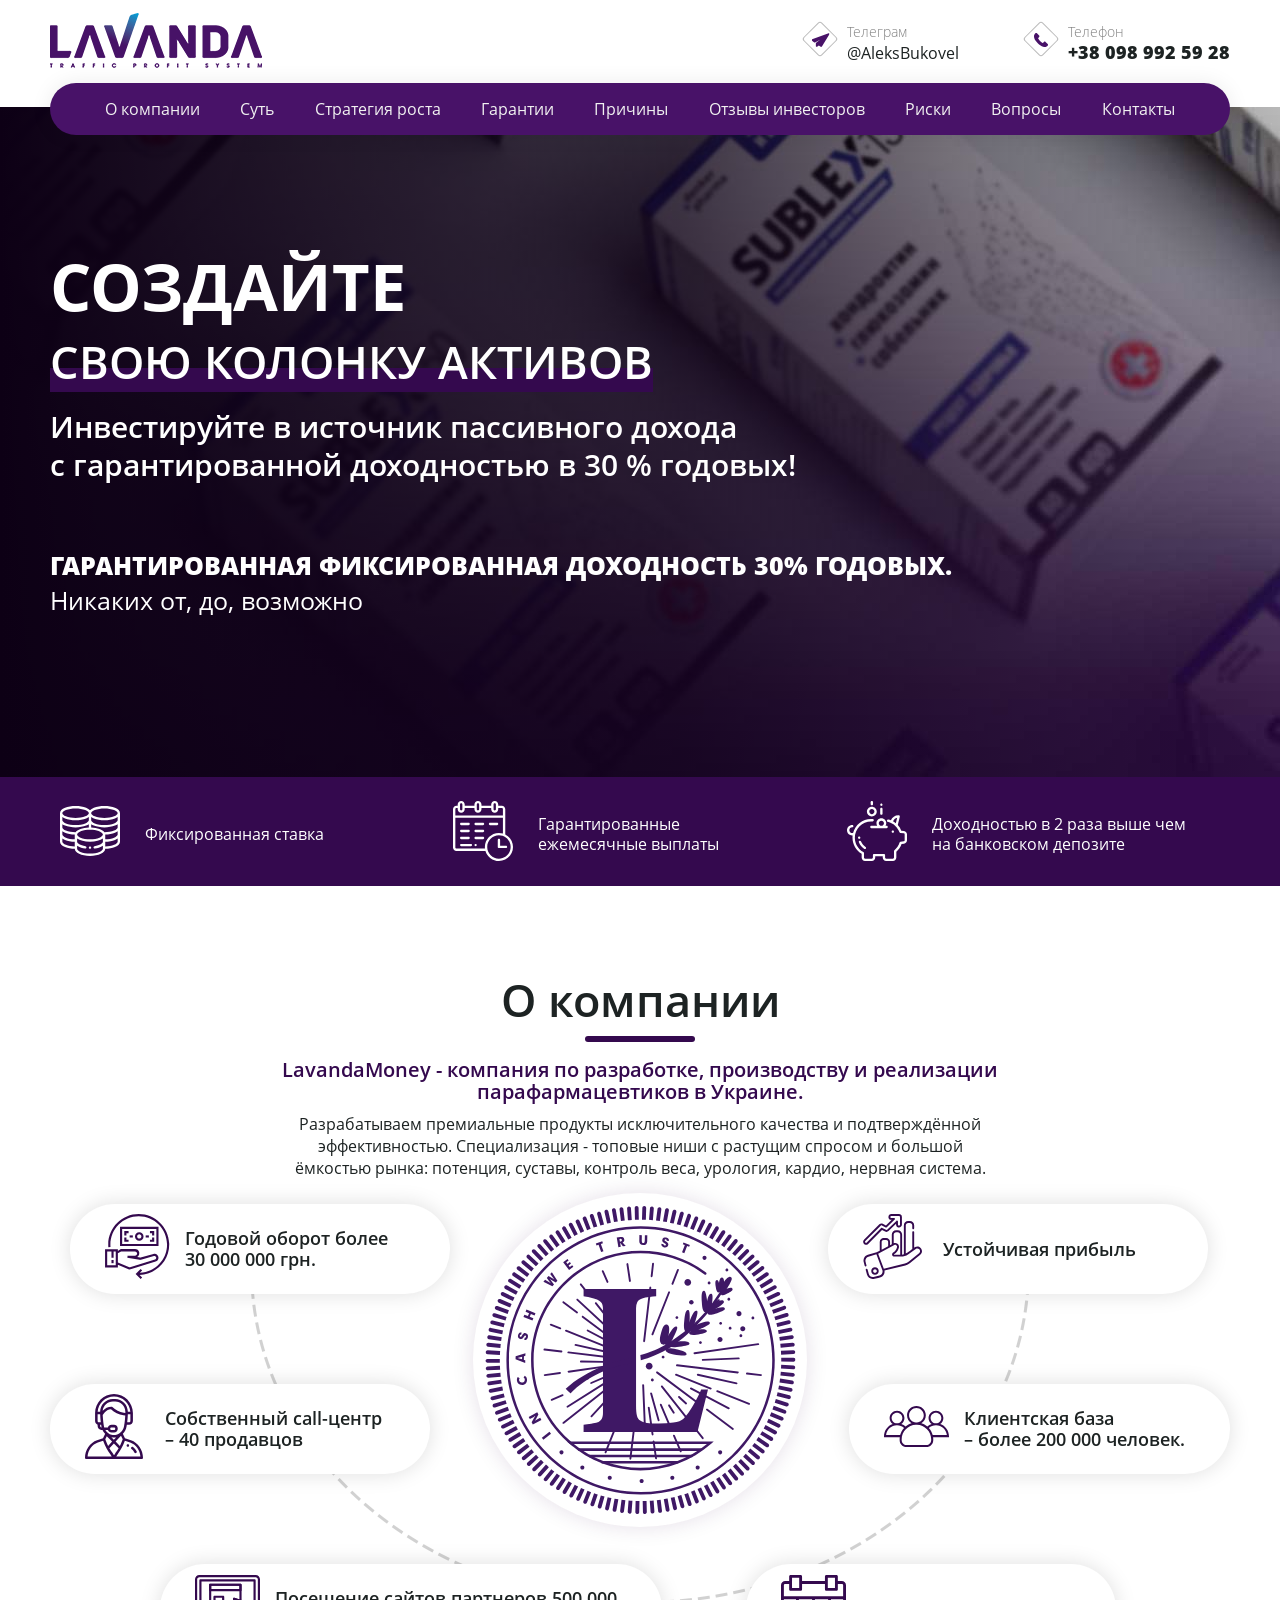
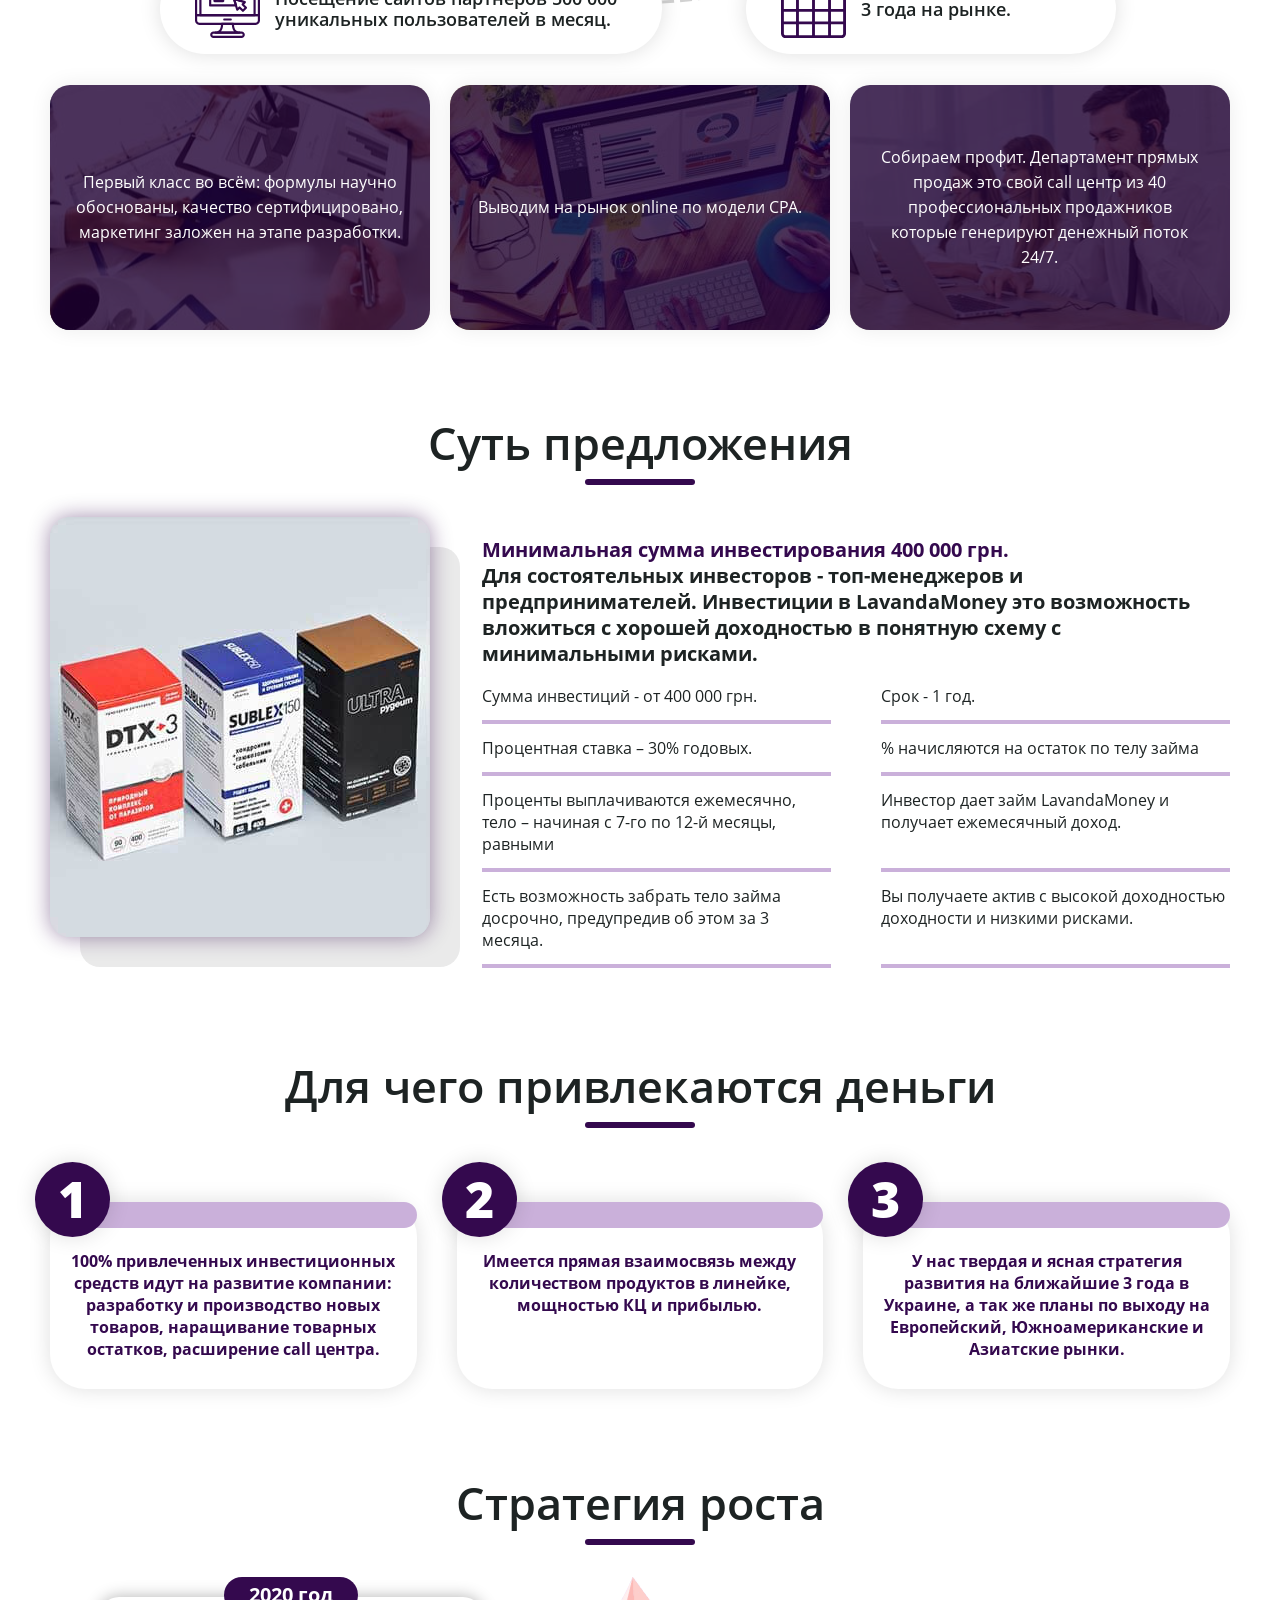
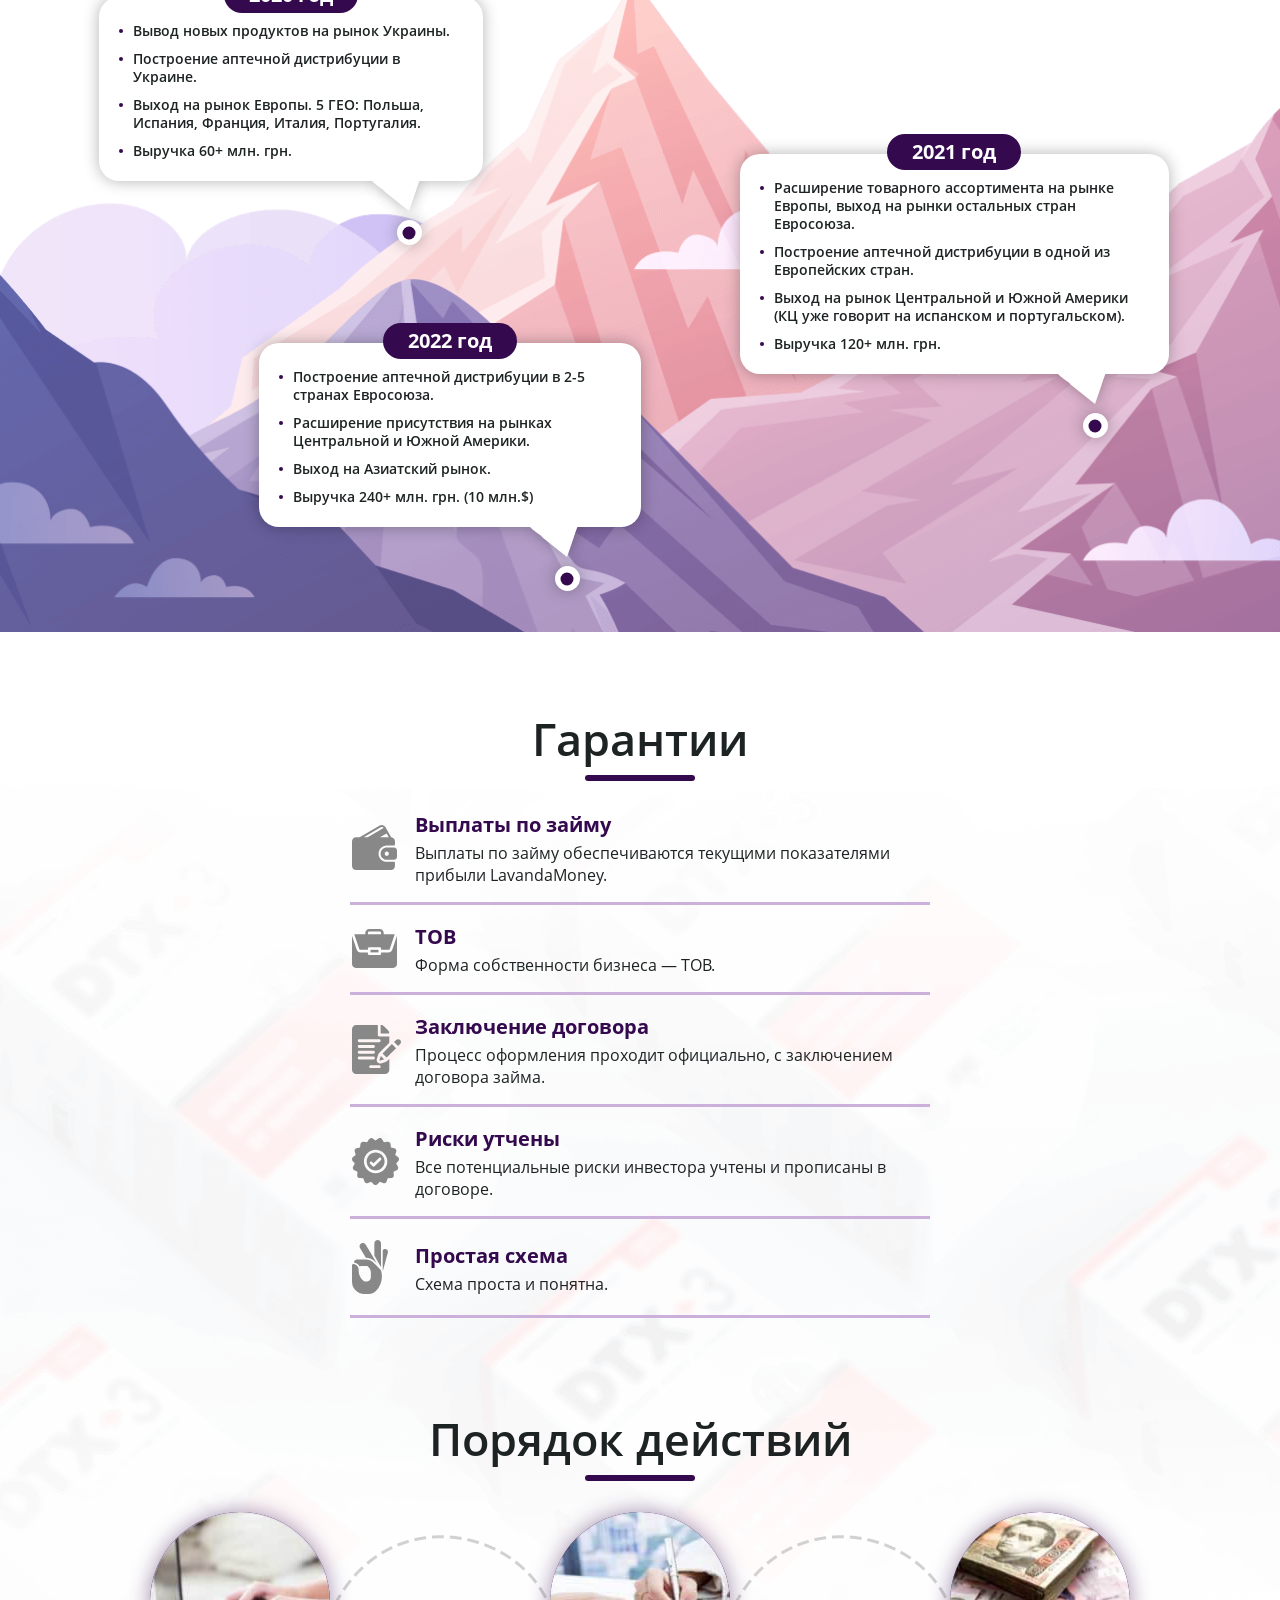
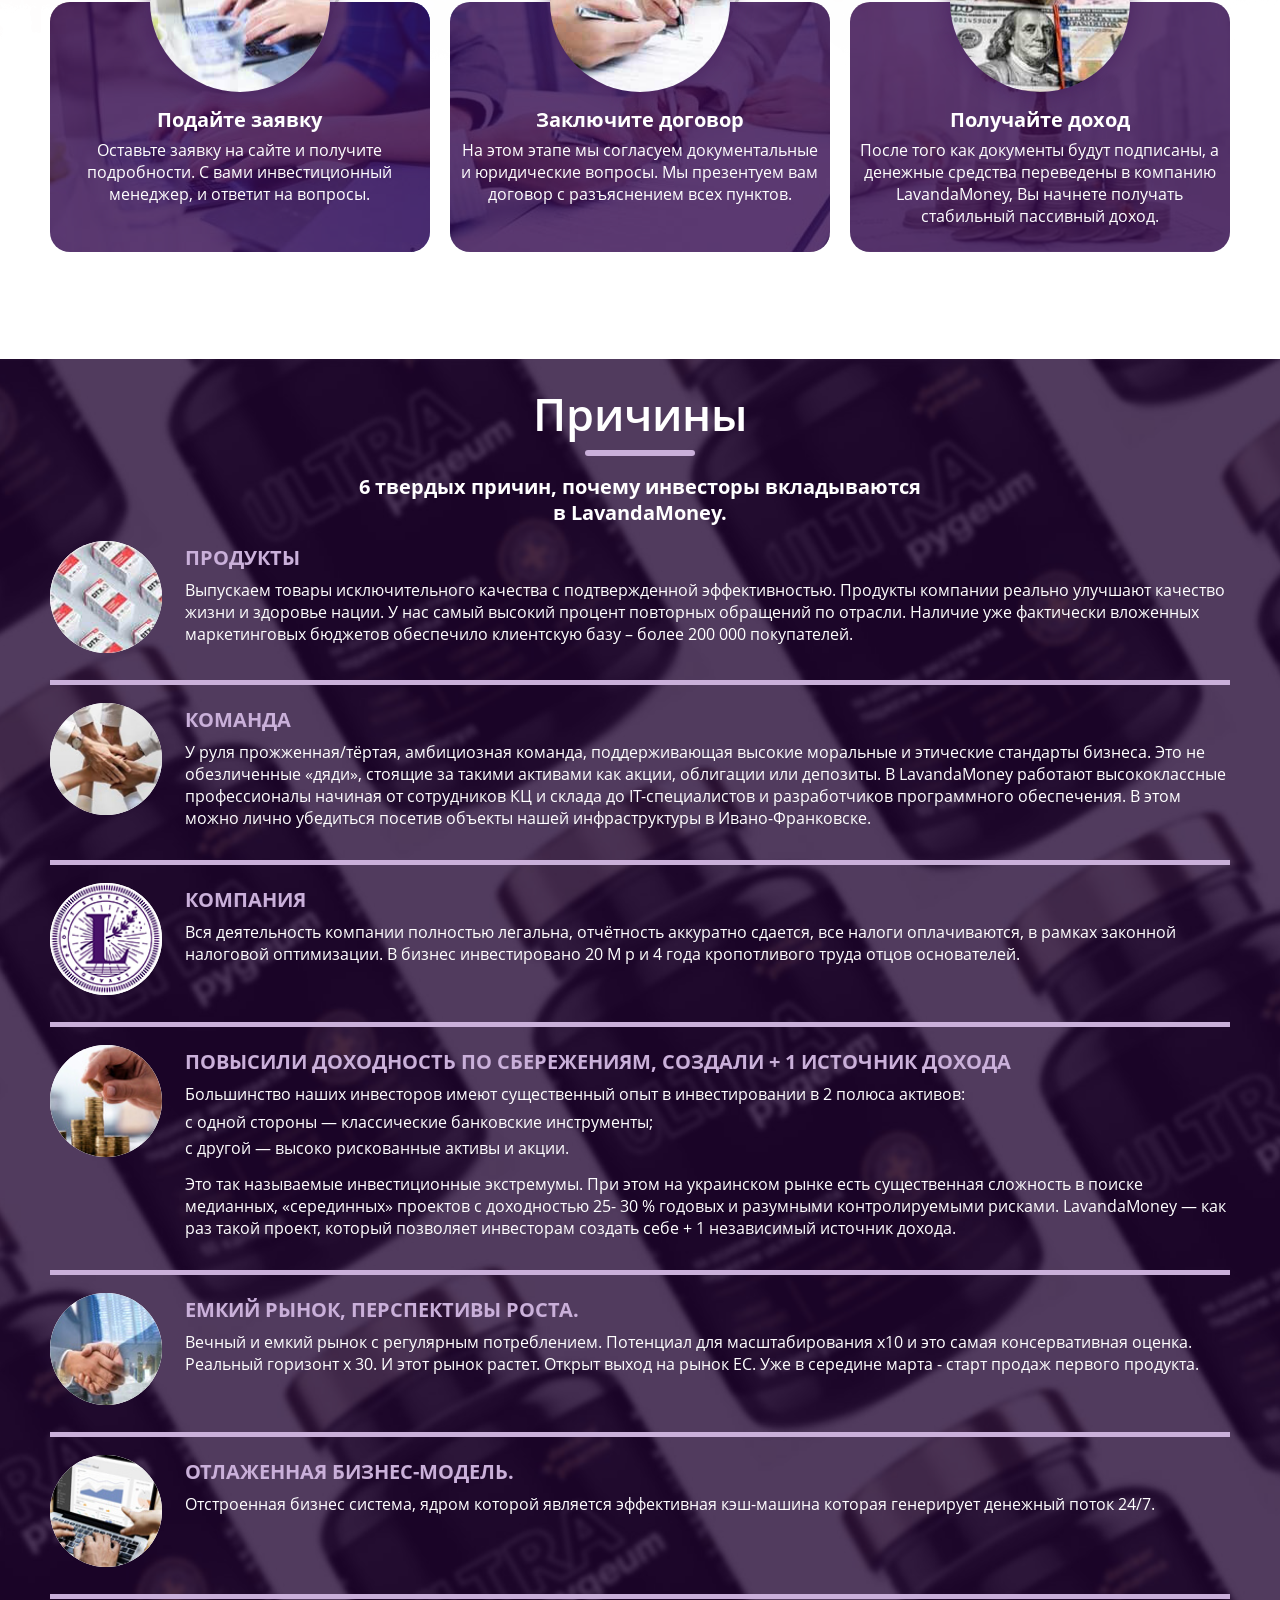
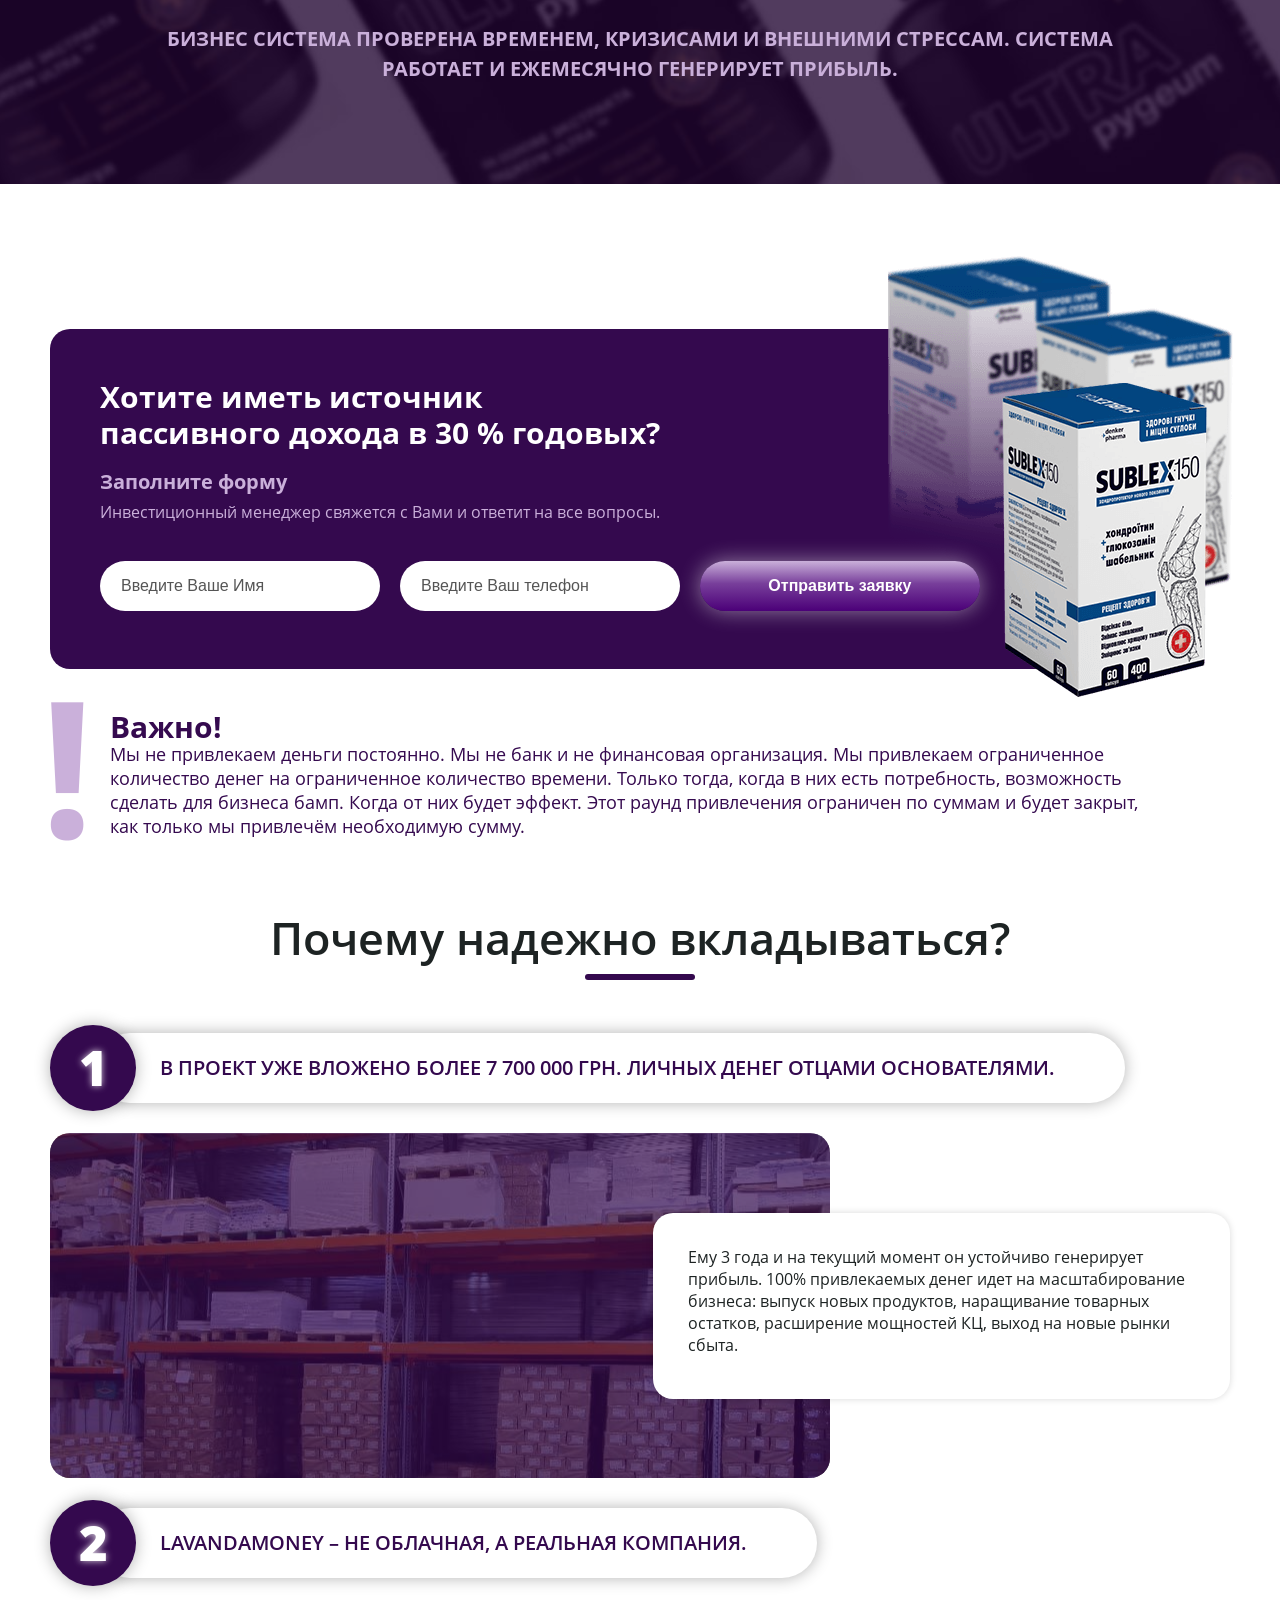
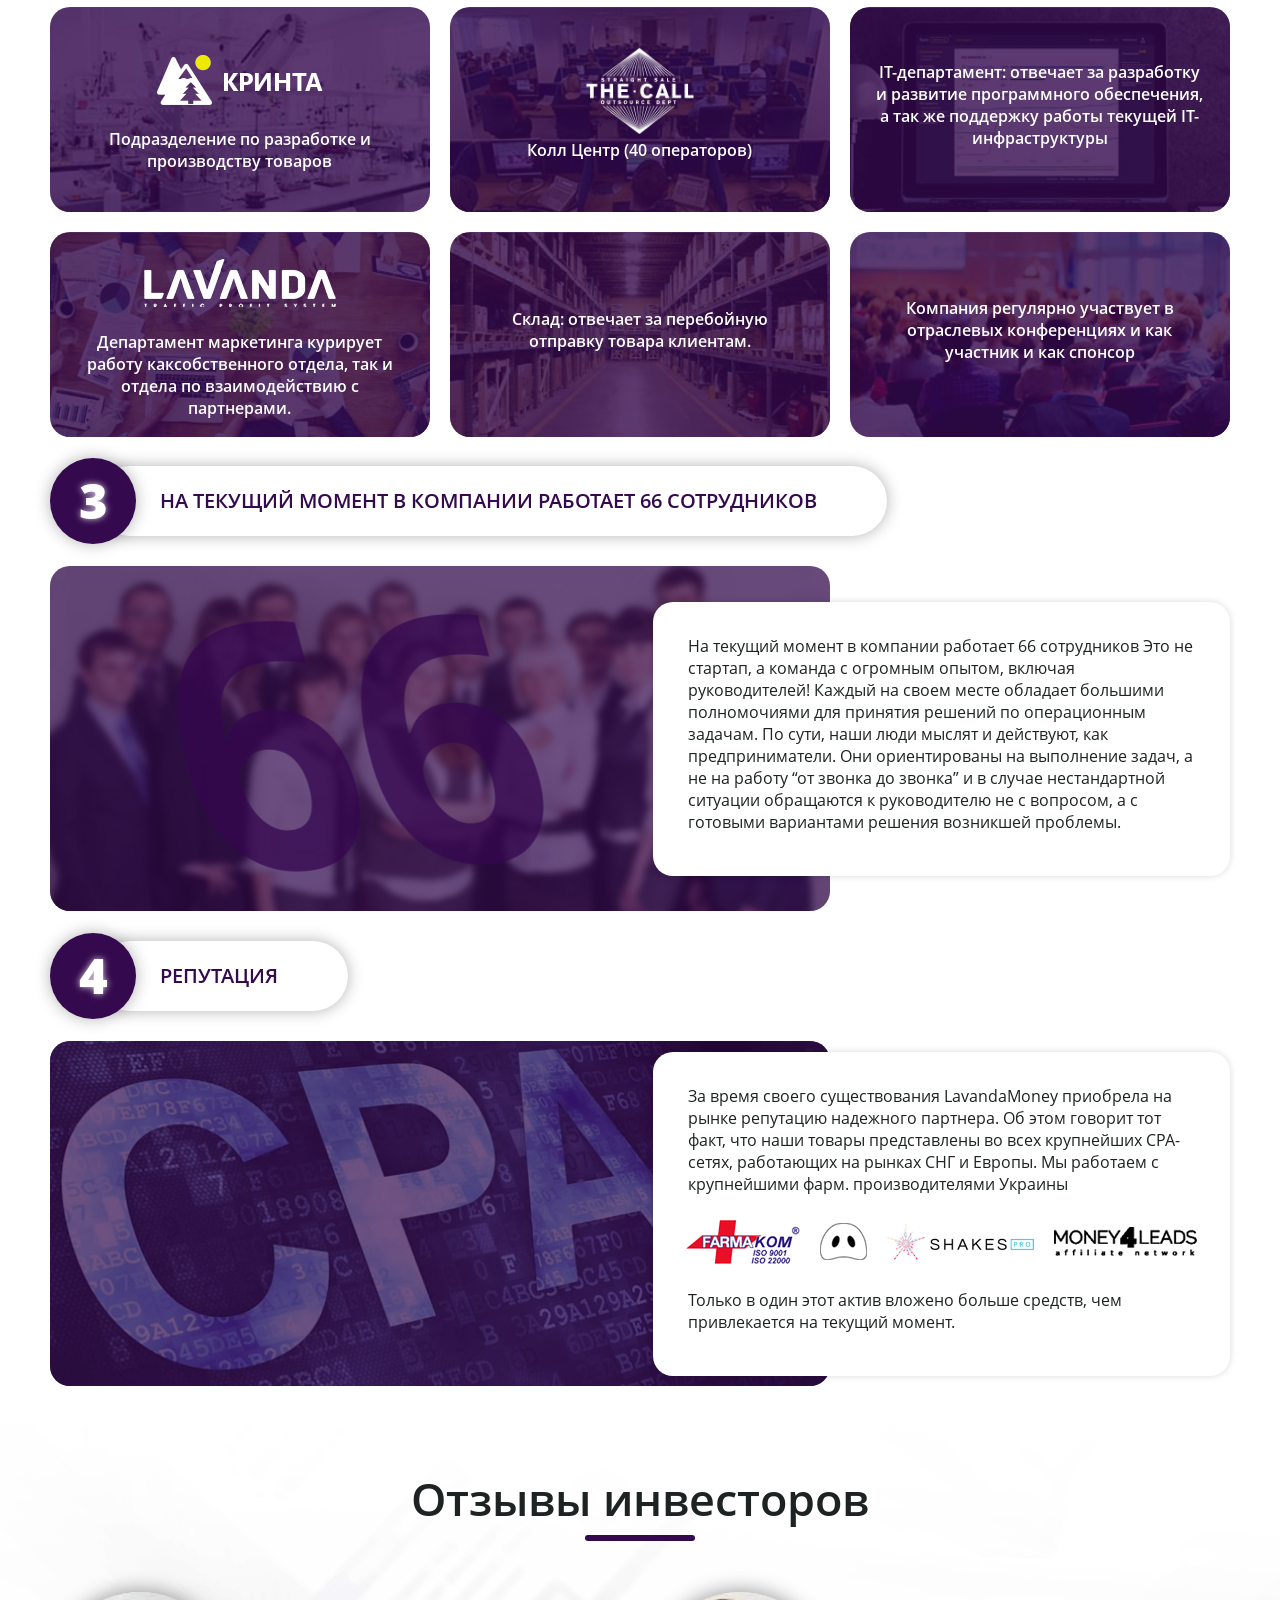
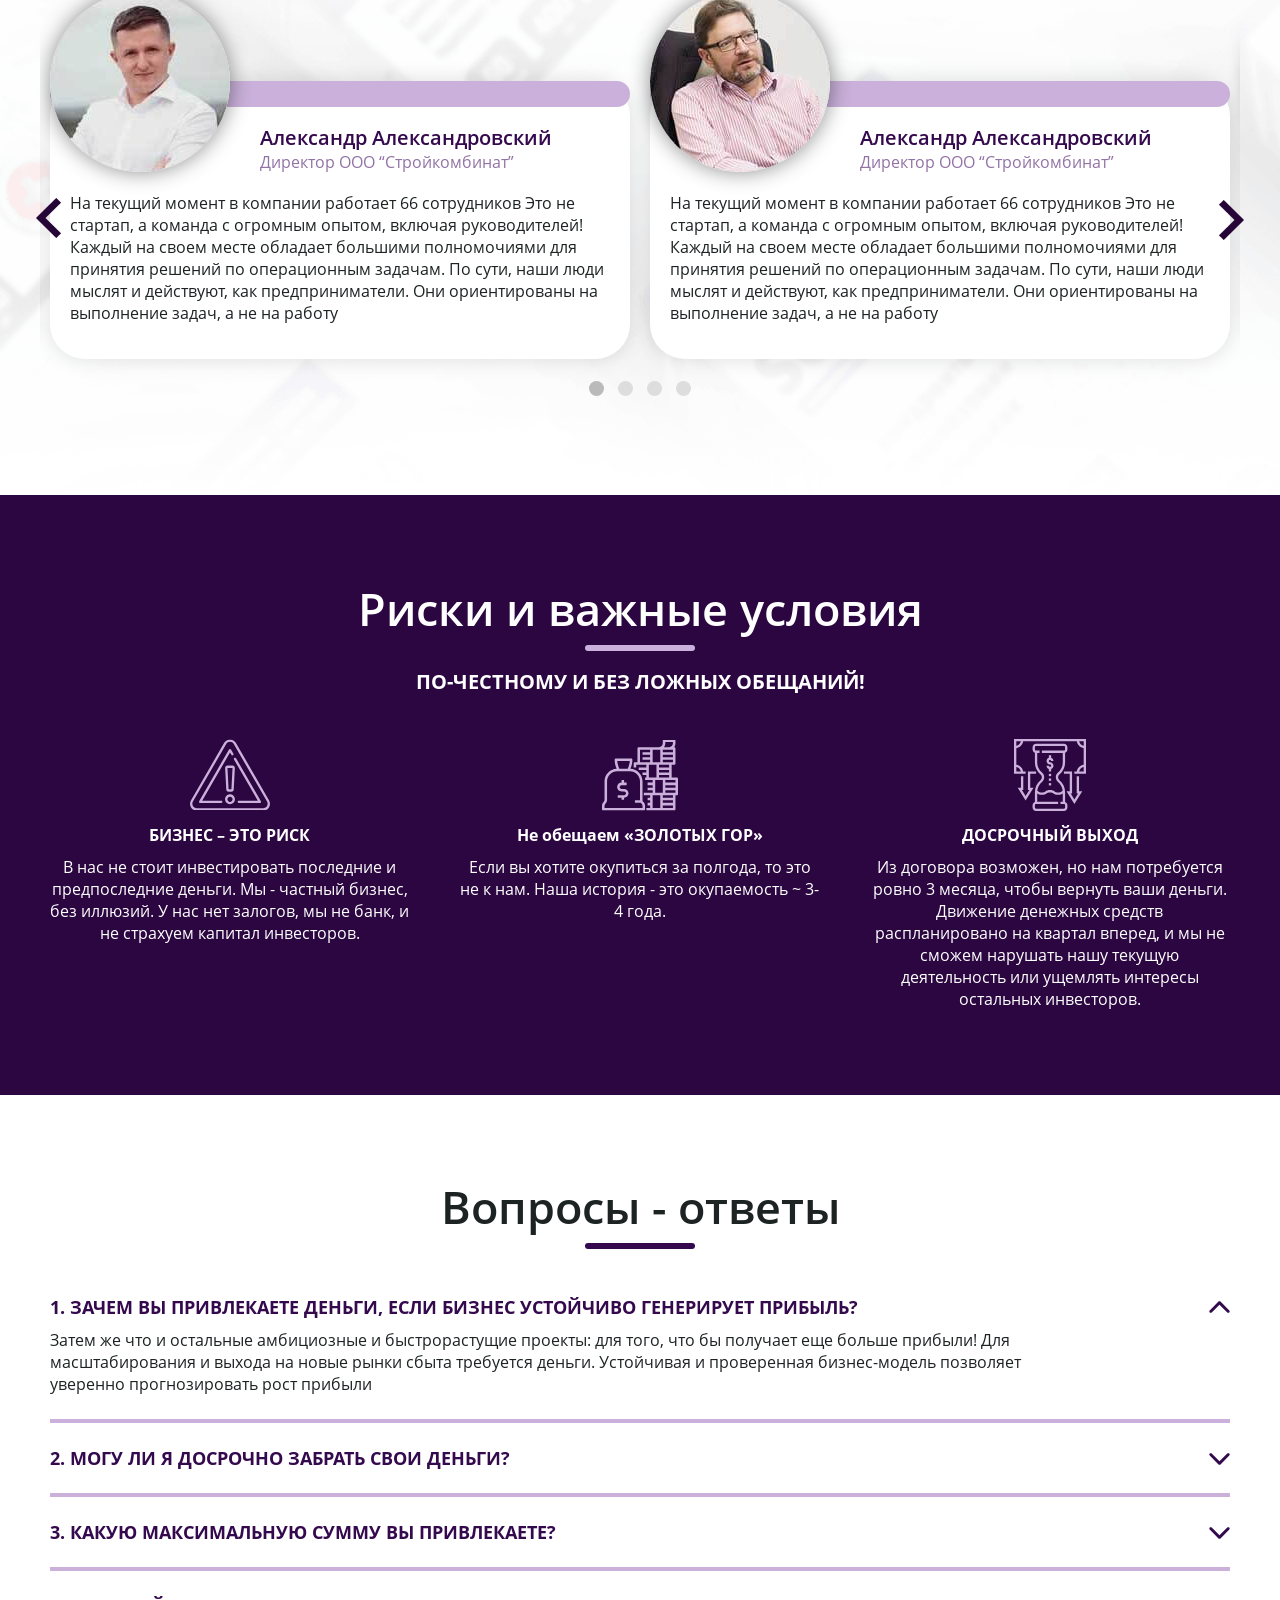
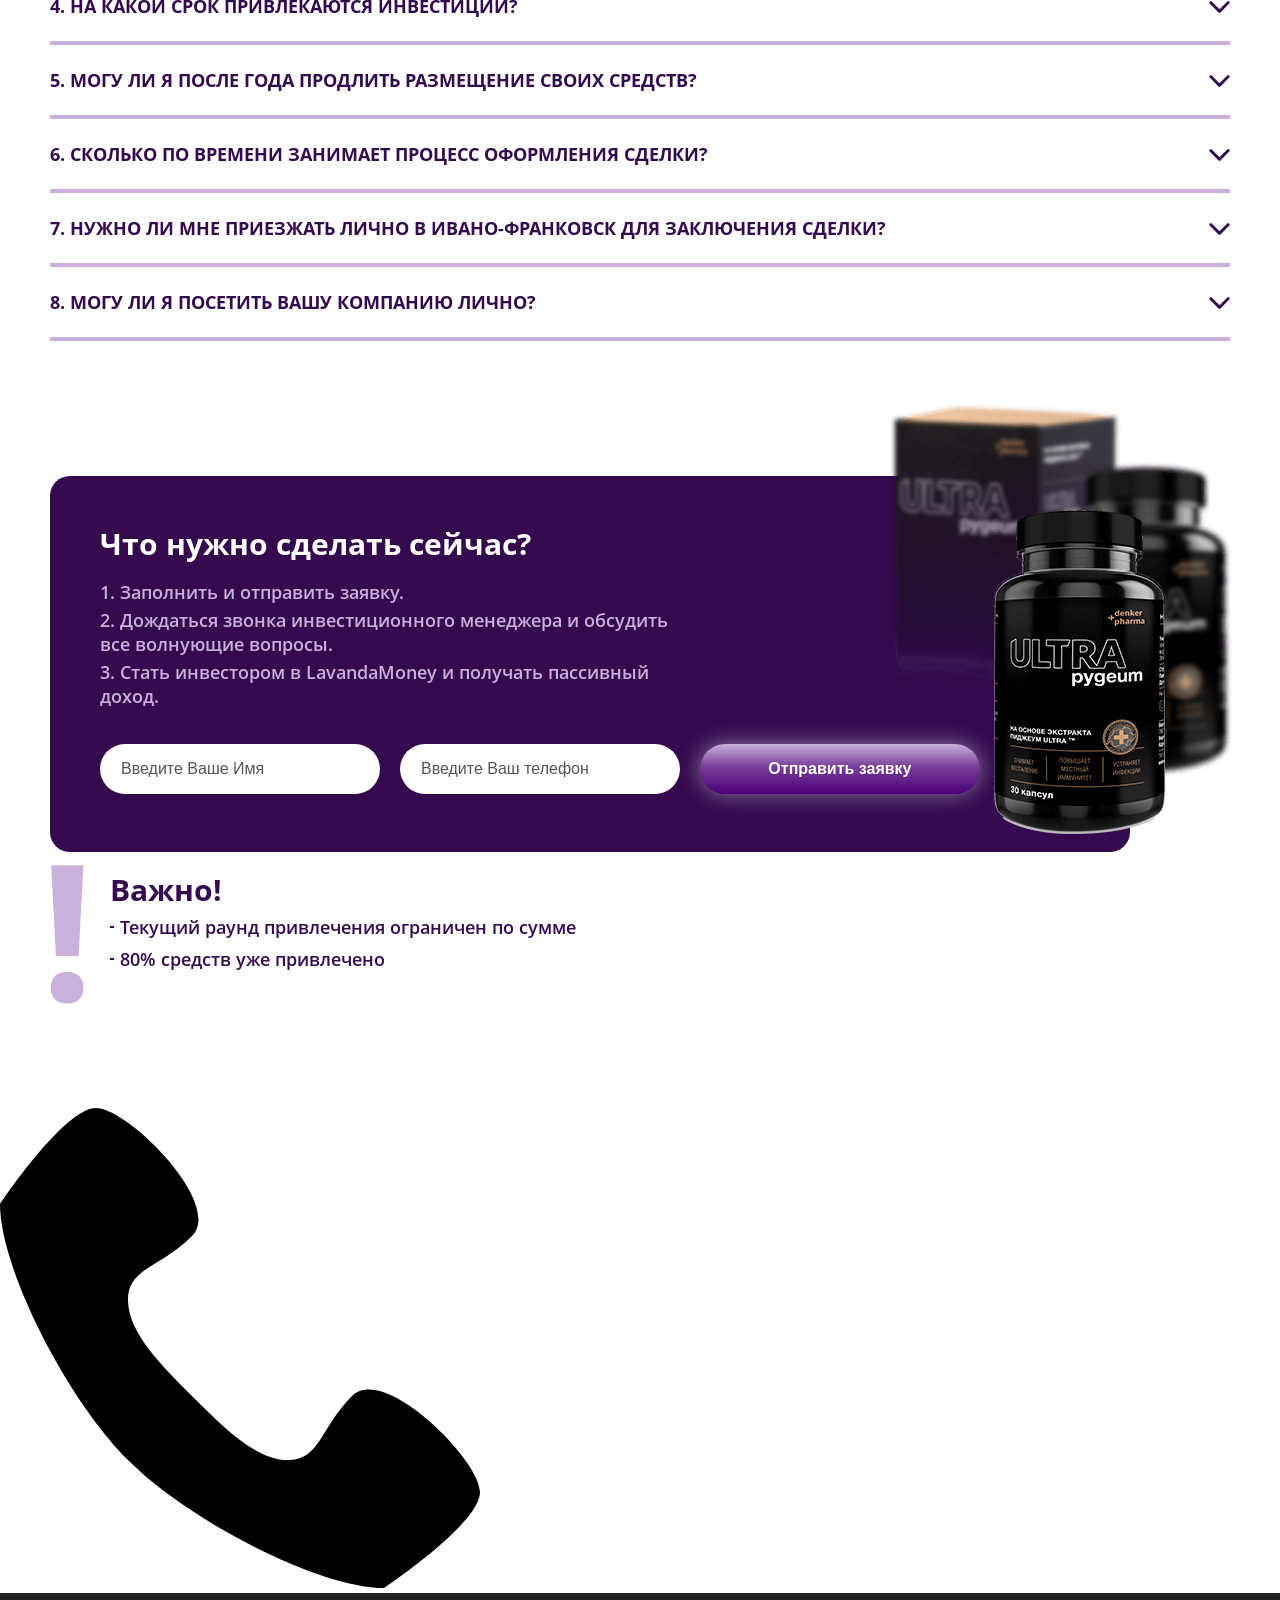
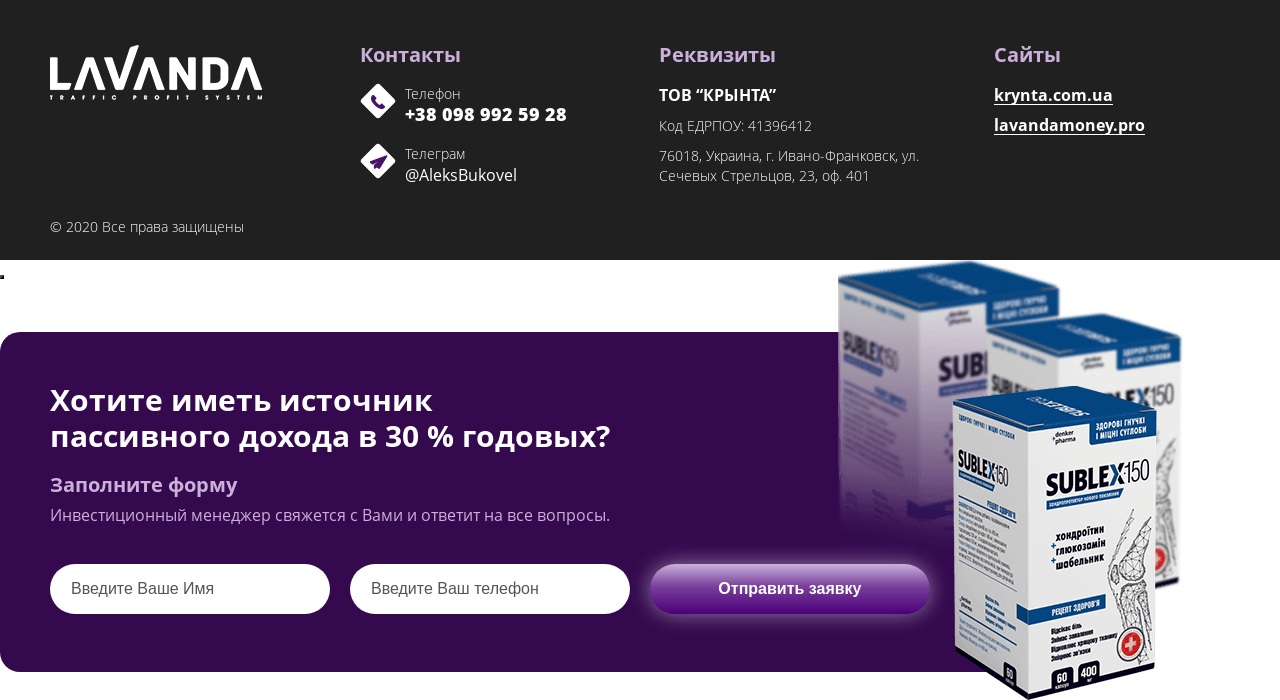
<file: index.html>
<!DOCTYPE html>

<html lang="ru">

<head>
	<meta charset="utf-8">
	<meta http-equiv="X-UA-Compatible" content="IE=edge" >
	<meta name="viewport" content="width=device-width, initial-scale=1.0">
	<meta name="description" content="">
	<link rel="stylesheet" type="text/css" href="style.css">
	<link rel="icon" type="image/png" href="favicon/favicon.ico" sizes="16x16">	
	<title>Lavanda</title>
</head>

<body>

	<div class="wrapper">

	<!-- Header -->
		
	<header>
		<div class="header_site">
			<div class="row">
				<div class="header_row">			
					<div class="left">
						<a href="#" class="logo">
							<img src="img/logo.png" alt="" />
						</a>
					</div>
					<div class="right">
						<div class="contacts_wrapp">
							<div class="contact_thumb resp">
								<div class="col_1">
									<a href="tg://resolve?domain=@AleksBukovel">
										<i class="telegram"></i>
									</a>
								</div>
								<div class="col_2">
									<div>
										<p>Телеграм</p>
									</div>
									<div>
										<a href="tg://resolve?domain=@AleksBukovel">@AleksBukovel</a>
									</div>
								</div>
							</div>
							<div class="contact_thumb resp">
								<div class="col_1">
									<a href="tel:+380989925928">
										<i class="tel"></i>
									</a>
								</div>
								<div class="col_2">
									<div>
										<p>Телефон</p>
									</div>
									<div>
										<a class="tel_link" href="tel:+380989925928">+38 098 992 59 28</a>
									</div>
								</div>
							</div>
						</div>
						<button class="respmenubtn">
							<span></span>
							<span></span>
							<span></span>
						</button>
					</div>
				</div>
			</div>
			<div class="main_nav_sect">
				<div id="nav_sect">
					<div class="row">
						<div class="main_nav_wrapp" id="resp_nav">
							<ul class="main_nav">							
								<li><a href="#about">О компании</a></li>
								<li><a href="#essence">Суть</a></li>
								<li><a href="#strategy">Стратегия роста</a></li>
								<li><a href="#guarantees">Гарантии</a></li>
								<li><a href="#causes">Причины</a></li>
								<li><a href="#testionials">Отзывы инвесторов</a></li>
								<li><a href="#risks">Риски</a></li>
								<li><a href="#questions">Вопросы</a></li>
								<li><a href="#contacts">Контакты</a></li>
							</ul>
						</div>
					</div>
				</div>
			</div>
		</div>								
	</header>

	<!-- /Header -->

	<!-- Content -->
		<div class="content">

		<!-- Section 1 -->

		<section class="promo_sect">
			<div class="promo_screen">
				<div class="row">
					<div class="promo_desc animate leftSlice">
						<h1><span class="bold_p">Создайте</span><br />
						<span class="middle_p"><span>свою колонку активов</span></span></h1>
						<p>Инвестируйте в источник пассивного дохода<br />с гарантированной доходностью в 30 % годовых!</p>
						<div class="bottom_text">
							<h3>Гарантированная фиксированная доходность 30% годовых.</h3>
							<p>Никаких от, до, возможно</p>
						</div>
					</div>
				</div>
			</div>
			<div class="thumbnails_1_wrapp">
				<div class="row">
					<div class="thumbnails_1">
						<div class="thumb_1">
							<div class="icon_col">
								<img src="img/icon_01.svg" alt="" />
							</div>
							<div class="text_col">
								<p>Фиксированная ставка</p>
							</div>
						</div>
						<div class="thumb_1">
							<div class="icon_col">
								<img src="img/datepiker.svg" alt="" />
							</div>
							<div class="text_col">
								<p>Гарантированные<br /> ежемесячные выплаты</p>
							</div>
						</div>
						<div class="thumb_1">
							<div class="icon_col">
								<img src="img/pig.svg" alt="" />
							</div>
							<div class="text_col">
								<p>Доходностью в 2 раза выше чем<br /> на банковском депозите</p>
							</div>
						</div>
					</div>
				</div>
			</div>
		</section>

		<!-- /Section 1 -->

		<!-- Section 2 -->

		<section class="section_2" id="about">
			<div class="row">
				<div class="title_wrapp">
					<h2>О компании</h2>
				</div>
				<div class="about_descript animate fadeInUp">
					<h3>LavandaMoney - компания по разработке, производству и реализации парафармацевтиков в Украине.</h3>
					<p>Разрабатываем премиальные продукты исключительного качества и подтверждённой эффективностью. Специализация - топовые ниши с растущим спросом и большой ёмкостью рынка: потенция, суставы, контроль веса, урология, кардио, нервная система.</p>
				</div>
				<div class="about_article animate fadeIn">
					<div class="about_logo_wrapp">
						<img src="img/l.svg" alt="" />
					</div>
					<div class="about_items_wrapp">
						<div class="about_item">
							<div class="icon_col">
								<img src="img/icon_02.svg" alt="" />
							</div>
							<div class="text_col">
								<p>Годовой оборот более<br /> 30 000 000 грн.</p>
							</div>
						</div>
						<div class="about_item">
							<div class="icon_col">
								<img src="img/icon_03.svg" alt="" />
							</div>
							<div class="text_col">
								<p>Устойчивая прибыль</p>
							</div>
						</div>
						<div class="about_item">
							<div class="icon_col">
								<img src="img/icon_04.svg" alt="" />
							</div>
							<div class="text_col">
								<p>Собственный call-центр<br /> – 40 продавцов</p>
							</div>
						</div>
						<div class="about_item">
							<div class="icon_col">
								<img src="img/icon_05.svg" alt="" />
							</div>
							<div class="text_col">
								<p>Клиентская база<br /> – более 200 000 человек.</p>
							</div>
						</div>
						<div class="about_item">
							<div class="icon_col">
								<img src="img/icon_06.svg" alt="" />
							</div>
							<div class="text_col">
								<p>Посещение сайтов партнеров 500 000<br /> уникальных пользователей в месяц.</p>
							</div>
						</div>
						<div class="about_item">
							<div class="icon_col">
								<img src="img/icon_07.svg" alt="" />
							</div>
							<div class="text_col">
								<p>3 года на рынке.</p>
							</div>
						</div>
					</div>
				</div>
				<div class="thumbnails_2 animate fadeInUp">
					<div class="thumb_2">
						<img src="img/img_01.jpg" alt="" />
						<div>
							<p>Первый класс во всём: формулы научно обоснованы, качество сертифицировано, маркетинг заложен на этапе разработки.</p>
						</div>
					</div>
					<div class="thumb_2">
						<img src="img/img_02.jpg" alt="" />
						<div>
							<p>Выводим на рынок online по модели CPA.</p>
						</div>
					</div>
					<div class="thumb_2">
						<img src="img/img_03.jpg" alt="" />
						<div>
							<p>Собираем профит. Департамент прямых  продаж это свой call центр из 40 профессиональных продажников которые генерируют денежный поток 24/7.</p>
						</div>
					</div>
				</div>
			</div>
		</section>

		<!-- /Section 2 -->

		<!-- Section 3 -->

		<section id="essence">
			<div class="row">
				<div class="title_wrapp">
					<h2>Суть предложения</h2>
				</div>
				<div class="article_2">
					<div class="left_col">
						<div class="article_2_img_wrapp animate leftSlice">
							<div class="inner">
								<img src="img/img_04.jpg" alt="" />
							</div>
						</div>
					</div>
					<div class="right_col">
						<div class="article_2_descript">
							<h4>Минимальная сумма инвестирования 400 000 грн.</h4>
							<p>Для состоятельных инвесторов - топ-менеджеров и предпринимателей. Инвестиции в LavandaMoney это возможность вложиться с хорошей доходностью в понятную схему с минимальными рисками.</p>
						</div>
						<div class="thumbnails_3">
							<div class="thumb_3">
								<p>Сумма инвестиций - от 400 000 грн.</p>
							</div>
							<div class="thumb_3">
								<p>Срок - 1 год.</p>
							</div>
							<div class="thumb_3">
								<p>Процентная ставка – 30% годовых.</p>
							</div>
							<div class="thumb_3">
								<p>% начисляются на остаток по телу займа</p>
							</div>
							<div class="thumb_3">
								<p>Проценты выплачиваются ежемесячно, тело – начиная с 7-го по 12-й месяцы, равными</p>
							</div>
							<div class="thumb_3">
								<p>Инвестор дает займ LavandaMoney и получает ежемесячный доход.</p>
							</div>
							<div class="thumb_3">
								<p>Есть возможность забрать тело займа досрочно, предупредив об этом за 3 месяца.</p>
							</div>
							<div class="thumb_3">
								<p>Вы получаете актив с высокой доходностью доходности и низкими рисками.</p>
							</div>
						</div>
					</div>
				</div>
			</div>
		</section>

		<!-- /Section 3 -->

		<!-- Section 4 -->

		<section>
			<div class="row">
				<div class="title_wrapp">
					<h2>Для чего привлекаются деньги</h2>
				</div>
				<div class="items_thumbnails animate fadeInUp">
					<div class="item_thumb">
						<div class="thumb_mum">
							<p>1</p>
						</div>
						<div class="thumb_descript">
							<p>100% привлеченных инвестиционных средств идут на развитие компании: разработку и производство новых товаров, наращивание товарных остатков, расширение call центра.</p>
						</div>
					</div>
					<div class="item_thumb">
						<div class="thumb_mum">
							<p>2</p>
						</div>
						<div class="thumb_descript">
							<p>Имеется прямая взаимосвязь между количеством продуктов в линейке, мощностью КЦ и прибылью.</p>
						</div>
					</div>
					<div class="item_thumb">
						<div class="thumb_mum">
							<p>3</p>
						</div>
						<div class="thumb_descript">
							<p>У нас твердая и ясная стратегия развития на ближайшие 3 года в Украине, а так же планы по выходу на Европейский, Южноамериканские и Азиатские рынки.</p>
						</div>
					</div>
				</div>
			</div>
		</section>

		<!-- /Section 4 -->

		<!-- Section 5 -->

		<section id="strategy">
			<div class="row">
				<div class="title_wrapp">
					<h2>Стратегия роста</h2>
				</div>
			</div>
			<div class="strategy">
				<div class="row">
					<div class="strategy_item animate fadeIn">
						<div class="strategy_item_date"><p>2020 год</p></div>
						<ul>
							<li>Вывод новых продуктов на рынок Украины.</li>
							<li>Построение аптечной дистрибуции в Украине.</li>
							<li>Выход на рынок Европы. 5 ГЕО: Польша, Испания, Франция, Италия, Португалия.</li>
							<li>Выручка 60+ млн. грн.</li>
						</ul>
						<span class="circle"></span>
					</div>
					<div class="strategy_item animate fadeIn">
						<div class="strategy_item_date"><p>2021 год</p></div>
						<ul>
							<li>Расширение товарного ассортимента на рынке Европы, выход на рынки остальных стран
							Евросоюза.</li>
							<li>Построение аптечной дистрибуции в одной из Европейских стран.</li>
							<li>Выход на рынок Центральной и Южной Америки (КЦ уже говорит на испанском и португальском).</li>
							<li>Выручка 120+ млн. грн.</li>
						</ul>
						<span class="circle"></span>
					</div>					
					<div class="strategy_item animate fadeIn">
						<div class="strategy_item_date"><p>2022 год</p></div>
						<ul>
							<li>Построение аптечной дистрибуции в 2-5 странах Евросоюза.</li>
							<li>Расширение присутствия на рынках Центральной и Южной Америки.</li>
							<li>Выход на Азиатский рынок.</li>
							<li>Выручка 240+ млн. грн. (10 млн.$)</li>
						</ul>
						<span class="circle"></span>
					</div>
				</div>
			</div>
		</section>

		<!-- /Section 5 -->

		<!-- Section 6 -->

		<section class="section_6" id="guarantees">
			<div class="row">
				<div class="title_wrapp">
					<h2>Гарантии</h2>
				</div>
				<div class="warranty_wrapp animate fadeIn">
					<div class="warranty">
						<div class="col_1">
							<img src="img/wallet.svg" alt="" />
						</div>
						<div class="col_2">
							<h3>Выплаты по займу</h3>
							<p>Выплаты по займу обеспечиваются текущими показателями прибыли LavandaMoney.</p>
						</div>
					</div>
					<div class="warranty">
						<div class="col_1">
							<img src="img/bag.svg" alt="" />
						</div>
						<div class="col_2">
							<h3>ТОВ</h3>
							<p>Форма собственности бизнеса — ТОВ.</p>
						</div>
					</div>
					<div class="warranty">
						<div class="col_1">
							<img src="img/notice.svg" alt="" />
						</div>
						<div class="col_2">
							<h3>Заключение договора</h3>
							<p>Процесс оформления проходит официально, с заключением договора займа.</p>
						</div>
					</div>
					<div class="warranty">
						<div class="col_1">
							<img src="img/mark.svg" alt="" />
						</div>
						<div class="col_2">
							<h3>Риски утчены</h3>
							<p>Все потенциальные риски инвестора учтены и прописаны в договоре.</p>
						</div>
					</div>
					<div class="warranty">
						<div class="col_1">
							<img src="img/ok.svg" alt="" />
						</div>
						<div class="col_2">
							<h3>Простая схема</h3>
							<p>Схема проста и понятна.</p>
						</div>
					</div>
				</div>

				<div class="steps_wrapp">
					<div class="title_wrapp">
						<h2>Порядок действий</h2>
					</div>
					<div class="steps_thumbs animate fadeInUp">
						<div class="step_thumb">
							<div class="circle_img">
								<img src="img/img_05.jpg" alt="" />
							</div>
							<div class="step_thumb_content">
								<img class="thumb_img" src="img/img_08.jpg" alt="" />
								<div class="thumb_descript">
									<h3>Подайте заявку</h3>
									<p>Оставьте заявку на сайте и получите подробности. С вами инвестиционный менеджер, и ответит на вопросы.</p>
								</div>
							</div>
						</div>
						<div class="step_thumb">
							<div class="circle_img">
								<img src="img/img_06.jpg" alt="" />
							</div>
							<div class="step_thumb_content">
								<img class="thumb_img" src="img/img_09.jpg" alt="" />
								<div class="thumb_descript">
									<h3>Заключите договор</h3>
									<p>На этом этапе мы согласуем документальные   и юридические вопросы. Мы презентуем вам договор с разъяснением всех пунктов.</p>
								</div>
							</div>
						</div>
						<div class="step_thumb">
							<div class="circle_img">
								<img src="img/img_07.jpg" alt="" />
							</div>
							<div class="step_thumb_content">
								<img class="thumb_img" src="img/img_10.jpg" alt="" />
								<div class="thumb_descript">
									<h3>Получайте доход</h3>
									<p>После того как документы будут подписаны, а денежные средства переведены в компанию LavandaMoney, Вы начнете получать стабильный пассивный доход.</p>
								</div>
							</div>
						</div>
					</div>
				</div>
			</div>
		</section>

		<!-- /Section 6 -->

		<!-- Section 7 -->

		<section class="cuses_sect" id="causes">
			<div class="row">
				<div class="title_wrapp white">
					<h2>Причины</h2>
					<p>6 твердых причин, почему инвесторы вкладываются<br /> в LavandaMoney.</p>
				</div>
				<div class="causes_wrapp">
					<div class="cause_item animate fadeInUp">
						<div class="col_1">
							<div class="circle_item">
								<img src="img/img_11.jpg" alt="" />
							</div>
						</div>
						<div class="col_2">
							<h3>Продукты</h3>
							<p>Выпускаем товары исключительного качества с подтвержденной эффективностью. Продукты компании реально улучшают качество жизни и здоровье нации. У нас самый высокий процент повторных обращений по отрасли. Наличие уже фактически вложенных маркетинговых бюджетов обеспечило клиентскую базу – более 200 000 покупателей.</p>
						</div>
					</div>
					<div class="cause_item animate fadeInUp">
						<div class="col_1">
							<div class="circle_item">
								<img src="img/img_15.jpg" alt="" />
							</div>
						</div>
						<div class="col_2">
							<h3>Команда</h3>
							<p>У руля прожженная/тёртая, амбициозная команда, поддерживающая высокие моральные и этические стандарты бизнеса. Это не обезличенные «дяди», стоящие за такими активами как акции, облигации или депозиты. В LavandaMoney работают высококлассные профессионалы начиная от сотрудников КЦ и склада до IT-специалистов и разработчиков программного обеспечения. В этом можно лично убедиться посетив объекты нашей инфраструктуры в Ивано-Франковске.</p>
						</div>
					</div>
					<div class="cause_item  animate fadeInUp">
						<div class="col_1">
							<div class="circle_item">
								<img src="img/img_16.jpg" alt="" />
							</div>
						</div>
						<div class="col_2">
							<h3>Компания</h3>
							<p>Вся деятельность компании полностью легальна, отчётность аккуратно сдается, все налоги оплачиваются, в рамках законной налоговой оптимизации. В бизнес инвестировано 20 М р и 4 года кропотливого труда отцов основателей.</p>
						</div>
					</div>
					<div class="cause_item animate fadeInUp">
						<div class="col_1">
							<div class="circle_item">
								<img src="img/img_17.jpg" alt="" />
							</div>
						</div>
						<div class="col_2">
							<h3>Повысили доходность по сбережениям, создали + 1 источник дохода</h3>
							<p>Большинство наших инвесторов имеют существенный опыт в инвестировании в 2 полюса активов:</p>
							<ul>
								<li>с одной стороны — классические банковские инструменты;</li>
								<li>с другой — высоко рискованные активы и акции.</li>
							</ul>						
							<p>Это так называемые инвестиционные экстремумы. При этом на украинском рынке есть существенная сложность в поиске медианных, «серединных» проектов с доходностью 25- 30 % годовых и разумными контролируемыми рисками. LavandaMoney —  как раз такой проект, который позволяет инвесторам создать себе + 1 независимый источник дохода.</p>
						</div>
					</div>
					<div class="cause_item animate fadeInUp">
						<div class="col_1">
							<div class="circle_item">
								<img src="img/img_18.jpg" alt="" />
							</div>
						</div>
						<div class="col_2">
							<h3>Емкий рынок, перспективы роста.</h3>
							<p>Вечный и емкий рынок с регулярным потреблением. Потенциал для масштабирования x10 и это самая консервативная оценка. Реальный горизонт x 30. И этот рынок растет. Открыт выход на рынок EC. Уже в середине марта - старт продаж первого продукта.</p>
						</div>
					</div>
					<div class="cause_item animate fadeInUp">
						<div class="col_1">
							<div class="circle_item">
								<img src="img/img_19.jpg" alt="" />
							</div>
						</div>
						<div class="col_2">
							<h3>Отлаженная бизнес-модель.</h3>
							<p>Отстроенная бизнес система, ядром которой является эффективная кэш-машина которая генерирует денежный поток 24/7.</p>
						</div>
					</div>
					<div class="causes_footer animate fadeIn">
						<p>Бизнес система проверена временем, кризисами и внешними стрессам. Система работает и ежемесячно генерирует прибыль.</p>
					</div>
				</div>
			</div>
		</section>

		<!-- /Section 7 -->

		<!-- Section 8 -->

		<section class="section_8">
			<div class="row">
				<div class="contact_form_box animate fadeIn">
					<img class="bg_img" src="img/corobs.png" alt="" />
					<div class="inner">
						<div class="contact_form_desc">
							<h2>Хотите иметь источник пассивного дохода в 30 % годовых?</h2>
							<div class="contact_form_title">
								<h3>Заполните форму</h3>
								<p>Инвестиционный менеджер свяжется с Вами и ответит на все вопросы.</p>
							</div>
						</div>
						<div class="contact_form">
							<div class="col">
								<div class="input_wrapp">
									<input type="text" placeholder="Введите Ваше Имя" />
								</div>
							</div>
							<div class="col">
								<div class="input_wrapp">
									<input type="tel" placeholder="Введите Ваш телефон" />
								</div>
							</div>
							<div class="col">
								<div class="submit_wrapp">
									<input type="submit" class="purple_pill" value="Отправить заявку" />
								</div>
							</div>
						</div>
					</div>
				</div>
				<div class="important animate fadeInUp">
					<h3>Важно!</h3>
					<p>Мы не привлекаем деньги постоянно. Мы не банк и не финансовая организация. Мы привлекаем ограниченное количество денег на ограниченное количество времени. Только тогда, когда в них есть потребность, возможность сделать для бизнеса бамп. Когда от них будет эффект. Этот раунд привлечения ограничен по суммам и будет закрыт, как только мы привлечём необходимую сумму.</p>
				</div>
			</div>
		</section>

		<!-- /Section 8 -->

		<!-- Section 9 -->

		<section class="section_9">
			<div class="row">
				<div class="title_wrapp">
					<h2>Почему надежно вкладываться?</h2>
				</div>
				<div class="items">
					<div class="item animate fadeInUp">
						<div class="item_title">
							<div class="circle_num">
								<p>1</p>
							</div>
							<div class="item_text">
								<p>В проект уже вложено более 7 700 000 грн. личных денег отцами основателями.</p>
							</div>
						</div>
						<div class="article_3">
							<div class="img_box">
								<img src="img/img_12.jpg" alt="" />
							</div>
							<div class="article_3_descript">
								<p>Ему 3 года и на текущий момент он устойчиво генерирует прибыль. 100% привлекаемых денег идет на масштабирование бизнеса: выпуск новых продуктов, наращивание товарных остатков, расширение мощностей КЦ, выход на новые рынки сбыта.</p>
							</div>
						</div>
					</div>
					<div class="item animate fadeInUp">
						<div class="item_title">
							<div class="circle_num">
								<p>2</p>
							</div>
							<div class="item_text">
								<p>LavandaMoney – не облачная, а реальная компания.</p>
							</div>
						</div>
						<div class="thumbnails_4">
							<div class="thumb_4">
								<img class="thumb_img" src="img/thumb_01.jpg" alt="" />
								<div>
									<div class="thumb_logo">
										<img src="img/krinta.png" alt="" />
									</div>
									<p>Подразделение по разработке и производству товаров</p>
								</div>
							</div>
							<div class="thumb_4">
								<img class="thumb_img" src="img/thumb_02.jpg" alt="" />
								<div>
									<div class="thumb_logo">
										<img class="thumb_logo" src="img/the_call.png" alt="" />
									</div>
									<p>Колл Центр (40 операторов)</p>
								</div>
							</div>
							<div class="thumb_4">
								<img class="thumb_img" src="img/thumb_03.jpg" alt="" />
								<div>
									<p>IT-департамент: отвечает за разработку и развитие программного обеспечения, а так же поддержку работы текущей IT-инфраструктуры</p>
								</div>
							</div>
							<div class="thumb_4">
								<img class="thumb_img" src="img/thumb_04.jpg" alt="" />
								<div>
									<div class="thumb_logo">
										<img src="img/lavanda_white.png" alt="" />
									</div>
									<p>Департамент маркетинга курирует работу каксобственного отдела, так и отдела по взаимодействию с партнерами.</p>
								</div>
							</div>
							<div class="thumb_4">
								<img class="thumb_img" src="img/thumb_05.jpg" alt="" />
								<div>
									<p>Склад: отвечает за перебойную отправку товара клиентам.</p>
								</div>
							</div>
							<div class="thumb_4">
								<img class="thumb_img" src="img/thumb_06.jpg" alt="" />
								<div>
									<p>Компания регулярно участвует в отраслевых конференциях и как участник и как спонсор</p>
								</div>
							</div>
						</div>
					</div>
					<div class="item animate fadeInUp">
						<div class="item_title">
							<div class="circle_num">
								<p>3</p>
							</div>
							<div class="item_text">
								<p>На текущий момент в компании работает 66 сотрудников</p>
							</div>
						</div>
						<div class="article_3">
							<div class="img_box">
								<img src="img/img_13.jpg" alt="" />
							</div>
							<div class="article_3_descript">
								<p>На текущий момент в компании работает 66 сотрудников Это не стартап, а команда с огромным опытом, включая руководителей! Каждый на своем месте обладает большими полномочиями для принятия решений по операционным задачам. По сути, наши люди мыслят и действуют, как предприниматели. Они ориентированы на выполнение задач, а не на работу “от звонка до звонка” и в случае нестандартной ситуации обращаются к руководителю не с вопросом, а с готовыми вариантами решения возникшей проблемы.</p>
							</div>
						</div>
					</div>
					<div class="item animate fadeInUp">
						<div class="item_title">
							<div class="circle_num">
								<p>4</p>
							</div>
							<div class="item_text">
								<p>Репутация</p>
							</div>
						</div>
						<div class="article_3">
							<div class="img_box">
								<img src="img/img_14.jpg" alt="" />
							</div>
							<div class="article_3_descript">
								<p>За время своего существования LavandaMoney приобрела на рынке репутацию надежного партнера. Об этом говорит тот факт, что наши товары представлены во всех крупнейших CPA-сетях, работающих на рынках СНГ и Европы. Мы работаем с крупнейшими фарм. производителями Украины</p>
								<div class="productions">
									<div>
										<img src="img/pr_01.png" alt="" />
									</div>
									<div>
										<img src="img/pr_02.png" alt="" />
									</div>
									<div>
										<img src="img/pr_03.png" alt="" />
									</div>
									<div>
										<img src="img/pr_04.png" alt="" />
									</div>
								</div>
								<p>Только в один этот актив вложено больше средств, чем привлекается на текущий момент.</p>
							</div>
						</div>
					</div>
				</div>
			</div>
		</section>
		
		<!-- /Section 9 -->

		<!-- Section 10 -->

		<section class="section_10" id="testionials">
			<div class="row">
				<div class="title_wrapp">
					<h2>Отзывы инвесторов</h2>
				</div>
				<div class="testimonial_slider animate fadeInUp">
					<div class="slide">
						<div class="testimonial">
							<div class="author">
								<img src="img/author_01.png" alt="" />
							</div>
							<div class="testimonial_header">
								<h3>Александр Александровский</h3>
								<p>Директор ООО “Стройкомбинат”</p>
							</div>
							<div class="testimonial_text">
								<p>На текущий момент в компании работает 66 сотрудников Это не стартап, а команда с огромным опытом, включая руководителей! Каждый на своем месте обладает большими полномочиями для принятия решений по операционным задачам. По сути, наши люди мыслят и действуют, как предприниматели. Они ориентированы на выполнение задач, а не на работу</p>
							</div>
						</div>
					</div>
					<div class="slide">
						<div class="testimonial">
							<div class="author">
								<img src="img/author.jpg" alt="" />
							</div>
							<div class="testimonial_header">
								<h3>Александр Александровский</h3>
								<p>Директор ООО “Стройкомбинат”</p>
							</div>
							<div class="testimonial_text">
								<p>На текущий момент в компании работает 66 сотрудников Это не стартап, а команда с огромным опытом, включая руководителей! Каждый на своем месте обладает большими полномочиями для принятия решений по операционным задачам. По сути, наши люди мыслят и действуют, как предприниматели. Они ориентированы на выполнение задач, а не на работу</p>
							</div>
						</div>
					</div>
					<div class="slide">
						<div class="testimonial">
							<div class="author">
								<img src="img/author_01.png" alt="" />
							</div>
							<div class="testimonial_header">
								<h3>Александр Александровский</h3>
								<p>Директор ООО “Стройкомбинат”</p>
							</div>
							<div class="testimonial_text">
								<p>На текущий момент в компании работает 66 сотрудников Это не стартап, а команда с огромным опытом, включая руководителей! Каждый на своем месте обладает большими полномочиями для принятия решений по операционным задачам. По сути, наши люди мыслят и действуют, как предприниматели. Они ориентированы на выполнение задач, а не на работу</p>
							</div>
						</div>
					</div>
					<div class="slide">
						<div class="testimonial">
							<div class="author">
								<img src="img/author.jpg" alt="" />
							</div>
							<div class="testimonial_header">
								<h3>Александр Александровский</h3>
								<p>Директор ООО “Стройкомбинат”</p>
							</div>
							<div class="testimonial_text">
								<p>На текущий момент в компании работает 66 сотрудников Это не стартап, а команда с огромным опытом, включая руководителей! Каждый на своем месте обладает большими полномочиями для принятия решений по операционным задачам. По сути, наши люди мыслят и действуют, как предприниматели. Они ориентированы на выполнение задач, а не на работу</p>
							</div>
						</div>
					</div>
				</div>
			</div>
		</section>
		
		<!-- /Section 10 -->

		<!-- Section 11 -->

		<section class="section_11 purple_bg" id="risks">
			<div class="row">
				<div class="title_wrapp white">
					<h2>Риски и важные условия</h2>
					<p>ПО-ЧЕСТНОМУ И БЕЗ ЛОЖНЫХ ОБЕЩАНИЙ!</p>
				</div>
				<div class="thumbnails_5 animate fadeInUp">
					<div class="thumb_5">
						<div class="icon_wrapp">
							<img src="img/icon_08.svg" alt="" />
						</div>
						<div class="thumb_desc">
							<h3>БИЗНЕС – ЭТО РИСК</h3>
							<p>В нас не стоит инвестировать последние и предпоследние деньги. Мы - частный бизнес, без иллюзий. У нас нет залогов, мы не банк, и не страхуем капитал инвесторов.</p>
						</div>
					</div>
					<div class="thumb_5">
						<div class="icon_wrapp">
							<img src="img/icon_09.svg" alt="" />
						</div>
						<div class="thumb_desc">
							<h3>Не обещаем «ЗОЛОТЫХ ГОР»</h3>
							<p>Если вы хотите окупиться за полгода, то это не к нам. Наша история - это окупаемость ~ 3-4 года.</p>
						</div>
					</div>
					<div class="thumb_5">
						<div class="icon_wrapp">
							<img src="img/icon_10.svg" alt="" />
						</div>
						<div class="thumb_desc">
							<h3>ДОСРОЧНЫЙ ВЫХОД</h3>
							<p>Из договора возможен, но нам потребуется ровно 3 месяца, чтобы вернуть ваши деньги. Движение денежных средств распланировано на квартал вперед, и мы не сможем нарушать нашу текущую деятельность или ущемлять интересы остальных инвесторов.</p>
						</div>
					</div>
				</div>
			</div>
		</section>
		
		<!-- /Section 11 -->

		<!-- Section 12 -->

		<section class="section_12" id="questions">
			<div class="row">
				<div class="title_wrapp">
					<h2>Вопросы - ответы</h2>
				</div>
				<div class="dropdowns_items animate fadeIn">
					<div class="dropdown_item active">
						<div class="dropdown_item_title">
							<h3>1. Зачем вы привлекаете деньги, если бизнес устойчиво генерирует прибыль?</h3>
						</div>
						<div class="dropdown_item_content">
							<p>Затем же что и остальные амбициозные и быстрорастущие проекты: для того, что бы получает еще больше прибыли! Для масштабирования и выхода на новые рынки сбыта требуется деньги. Устойчивая и проверенная бизнес-модель позволяет уверенно прогнозировать рост прибыли</p>
						</div>
					</div>
					<div class="dropdown_item">
						<div class="dropdown_item_title">
							<h3>2. Могу ли я досрочно забрать свои деньги?</h3>
						</div>
						<div class="dropdown_item_content">
							<p>Затем же что и остальные амбициозные и быстрорастущие проекты: для того, что бы получает еще больше прибыли! Для масштабирования и выхода на новые рынки сбыта требуется деньги. Устойчивая и проверенная бизнес-модель позволяет уверенно прогнозировать рост прибыли</p>
						</div>
					</div>
					<div class="dropdown_item">
						<div class="dropdown_item_title">
							<h3>3. Какую максимальную сумму вы привлекаете?</h3>
						</div>
						<div class="dropdown_item_content">
							<p>Затем же что и остальные амбициозные и быстрорастущие проекты: для того, что бы получает еще больше прибыли! Для масштабирования и выхода на новые рынки сбыта требуется деньги. Устойчивая и проверенная бизнес-модель позволяет уверенно прогнозировать рост прибыли</p>
						</div>
					</div>
					<div class="dropdown_item">
						<div class="dropdown_item_title">
							<h3>4. На какой срок привлекаются инвестиции?</h3>
						</div>
						<div class="dropdown_item_content">
							<p>Затем же что и остальные амбициозные и быстрорастущие проекты: для того, что бы получает еще больше прибыли! Для масштабирования и выхода на новые рынки сбыта требуется деньги. Устойчивая и проверенная бизнес-модель позволяет уверенно прогнозировать рост прибыли</p>
						</div>
					</div>
					<div class="dropdown_item">
						<div class="dropdown_item_title">
							<h3>5. Могу ли я после года продлить размещение своих средств?</h3>
						</div>
						<div class="dropdown_item_content">
							<p>Затем же что и остальные амбициозные и быстрорастущие проекты: для того, что бы получает еще больше прибыли! Для масштабирования и выхода на новые рынки сбыта требуется деньги. Устойчивая и проверенная бизнес-модель позволяет уверенно прогнозировать рост прибыли</p>
						</div>
					</div>
					<div class="dropdown_item">
						<div class="dropdown_item_title">
							<h3>6. Сколько по времени занимает процесс оформления сделки?</h3>
						</div>
						<div class="dropdown_item_content">
							<p>Затем же что и остальные амбициозные и быстрорастущие проекты: для того, что бы получает еще больше прибыли! Для масштабирования и выхода на новые рынки сбыта требуется деньги. Устойчивая и проверенная бизнес-модель позволяет уверенно прогнозировать рост прибыли</p>
						</div>
					</div>
					<div class="dropdown_item">
						<div class="dropdown_item_title">
							<h3>7. Нужно ли мне приезжать лично в Ивано-Франковск для заключения сделки?</h3>
						</div>
						<div class="dropdown_item_content">
							<p>Затем же что и остальные амбициозные и быстрорастущие проекты: для того, что бы получает еще больше прибыли! Для масштабирования и выхода на новые рынки сбыта требуется деньги. Устойчивая и проверенная бизнес-модель позволяет уверенно прогнозировать рост прибыли</p>
						</div>
					</div>
					<div class="dropdown_item">
						<div class="dropdown_item_title">
							<h3>8. Могу ли я посетить вашу компанию лично?</h3>
						</div>
						<div class="dropdown_item_content">
							<p>Затем же что и остальные амбициозные и быстрорастущие проекты: для того, что бы получает еще больше прибыли! Для масштабирования и выхода на новые рынки сбыта требуется деньги. Устойчивая и проверенная бизнес-модель позволяет уверенно прогнозировать рост прибыли</p>
						</div>
					</div>
				</div>
			</div>
		</section>
		
		<!-- /Section 12 -->

		<!-- Section 13 -->

		<section class="section_13" id="contacts">
			<div class="row">
				<div class="contact_form_box contact_form_box_2 animate fadeIn">
					<img class="bg_img bg_img_2" src="img/ultra.png" alt="" />
					<div class="inner">
						<div class="contact_form_desc">
							<h2>Что нужно сделать сейчас?</h2>
							<div class="contact_form_title">
								<ul>
									<li>Заполнить и отправить заявку.</li>
									<li>Дождаться звонка инвестиционного менеджера и обсудить все волнующие вопросы.</li>
									<li>Стать инвестором в LavandaMoney и получать пассивный доход.</li>
								</ul>
							</div>
						</div>
						<div class="contact_form">
							<div class="col">
								<div class="input_wrapp">
									<input type="text" placeholder="Введите Ваше Имя" />
								</div>
							</div>
							<div class="col">
								<div class="input_wrapp">
									<input type="tel" placeholder="Введите Ваш телефон" />
								</div>
							</div>
							<div class="col">
								<div class="submit_wrapp">
									<input type="submit" class="purple_pill" value="Отправить заявку" />
								</div>
							</div>
						</div>
					</div>
				</div>
				<div class="important">
					<h3>Важно!</h3>
					<ul>
						<li>Текущий раунд привлечения ограничен по сумме</li>
	 					<li>80% средств уже привлечено</li>
	 				</ul>
				</div>
			</div>
		</section>

		<!-- /Section 13 -->

		</div>
	<!-- /Content -->

	<div id="vdz_cb_widget">
		<a class="vdz_cb_widget vdz_cb_widget_btn btn btn-header popupBtn" href="#vdz_cb">
	        <span class="vdz_cb_widget_icon" aria-hidden="true">
	            <svg version="1.1" xmlns="http://www.w3.org/2000/svg" width="512" height="512" viewBox="0 0 512 512">
	                <path d="M352 320c-32 32-32 64-64 64s-64-32-96-64-64-64-64-96 32-32 64-64-64-128-96-128-96 96-96 96c0 64 65.75 193.75 128 256s192 128 256 128c0 0 96-64 96-96s-96-128-128-96z"></path>
	            </svg>
	        </span>
		</a>
	</div>

	<!-- Footer -->

	<footer class="footer_section">
		<div class="row">
			<div class="footer_row">
				<div class="left">
					<a href="#" class="white_logo">
						<img src="img/white_logo.png" alt="" />
					</a>
				</div>
				<div class="right">
					<div class="fotoer_three_cols">
						<div class="col">
							<h3>Контакты</h3>
							<div class="footer_contact_thumbs">
								<div class="contact_thumb light">
									<div class="col_1">
										<i class="tel light"></i>
									</div>
									<div class="col_2">
										<div>
											<p>Телефон</p>
										</div>
										<div>
											<a class="tel_link" href="tel:+380989925928">+38 098 992 59 28</a>
										</div>
									</div>
								</div>
								<div class="contact_thumb light">
									<div class="col_1">
										<i class="telegram light"></i>
									</div>
									<div class="col_2">
										<div>
											<p>Телеграм</p>
										</div>
										<div>
											<a href="tg://resolve?domain=@AleksBukovel">@AleksBukovel</a>
										</div>
									</div>
								</div>
							</div>
						</div>
						<div class="col">
							<h3>Реквизиты</h3>
							<div class="footer_text">
								<h3>ТОВ “КРЫНТА”</h3>
								<p>Код ЕДРПОУ: 41396412</p>
								<p>76018, Украина, г. Ивано-Франковск,
								ул. Сечевых Стрельцов, 23, оф. 401</p>
							</div>
						</div>
						<div class="col">
							<h3>Сайты</h3>
							<ul class="links_list">
								<li><a href="http://krynta.com.ua/">krynta.com.ua</a></li>
								<li><a href="http://lavandamoney.pro/">lavandamoney.pro</a></li>
							</ul>
						</div>
					</div>
				</div>
			</div>
			<div class="footer_row_2">
				<p>© 2020 Все права защищены</p>
			</div>
		</div>
	</footer>

	<!-- /Footer -->

	</div>

	<!-- Popup -->

	<div class="popup_wrapp">
		<div class="popup">
			<button type="button" class="close_btn"></button>
			<div class="contact_form_box">
				<img class="bg_img" src="img/corobs.png" alt="" />
				<div class="inner">
					<div class="contact_form_desc">
						<h2>Хотите иметь источник пассивного дохода в 30 % годовых?</h2>
						<div class="contact_form_title">
							<h3>Заполните форму</h3>
							<p>Инвестиционный менеджер свяжется с Вами и ответит на все вопросы.</p>
						</div>
					</div>
					<div class="contact_form">
						<div class="col">
							<div class="input_wrapp">
								<input type="text" placeholder="Введите Ваше Имя" />
							</div>
						</div>
						<div class="col">
							<div class="input_wrapp">
								<input type="tel" placeholder="Введите Ваш телефон" />
							</div>
						</div>
						<div class="col">
							<div class="submit_wrapp">
								<input type="submit" class="purple_pill" value="Отправить заявку" />
							</div>
						</div>
					</div>
				</div>
			</div>
		</div>
	</div>

	<div class="popup_bg"></div>

	<!-- /Popup -->

	<link rel="stylesheet" type="text/css" href="responsive.css">
	<link rel="stylesheet" type="text/css" href="slick/slick.css">
	<script src="vendors/js/jquery.js"></script>
	<script src="vendors/js/telmask.js"></script>
	<script src="slick/slick.js"></script>
	<script src="js/scripts.js"></script>

</body>
</html>
</file>
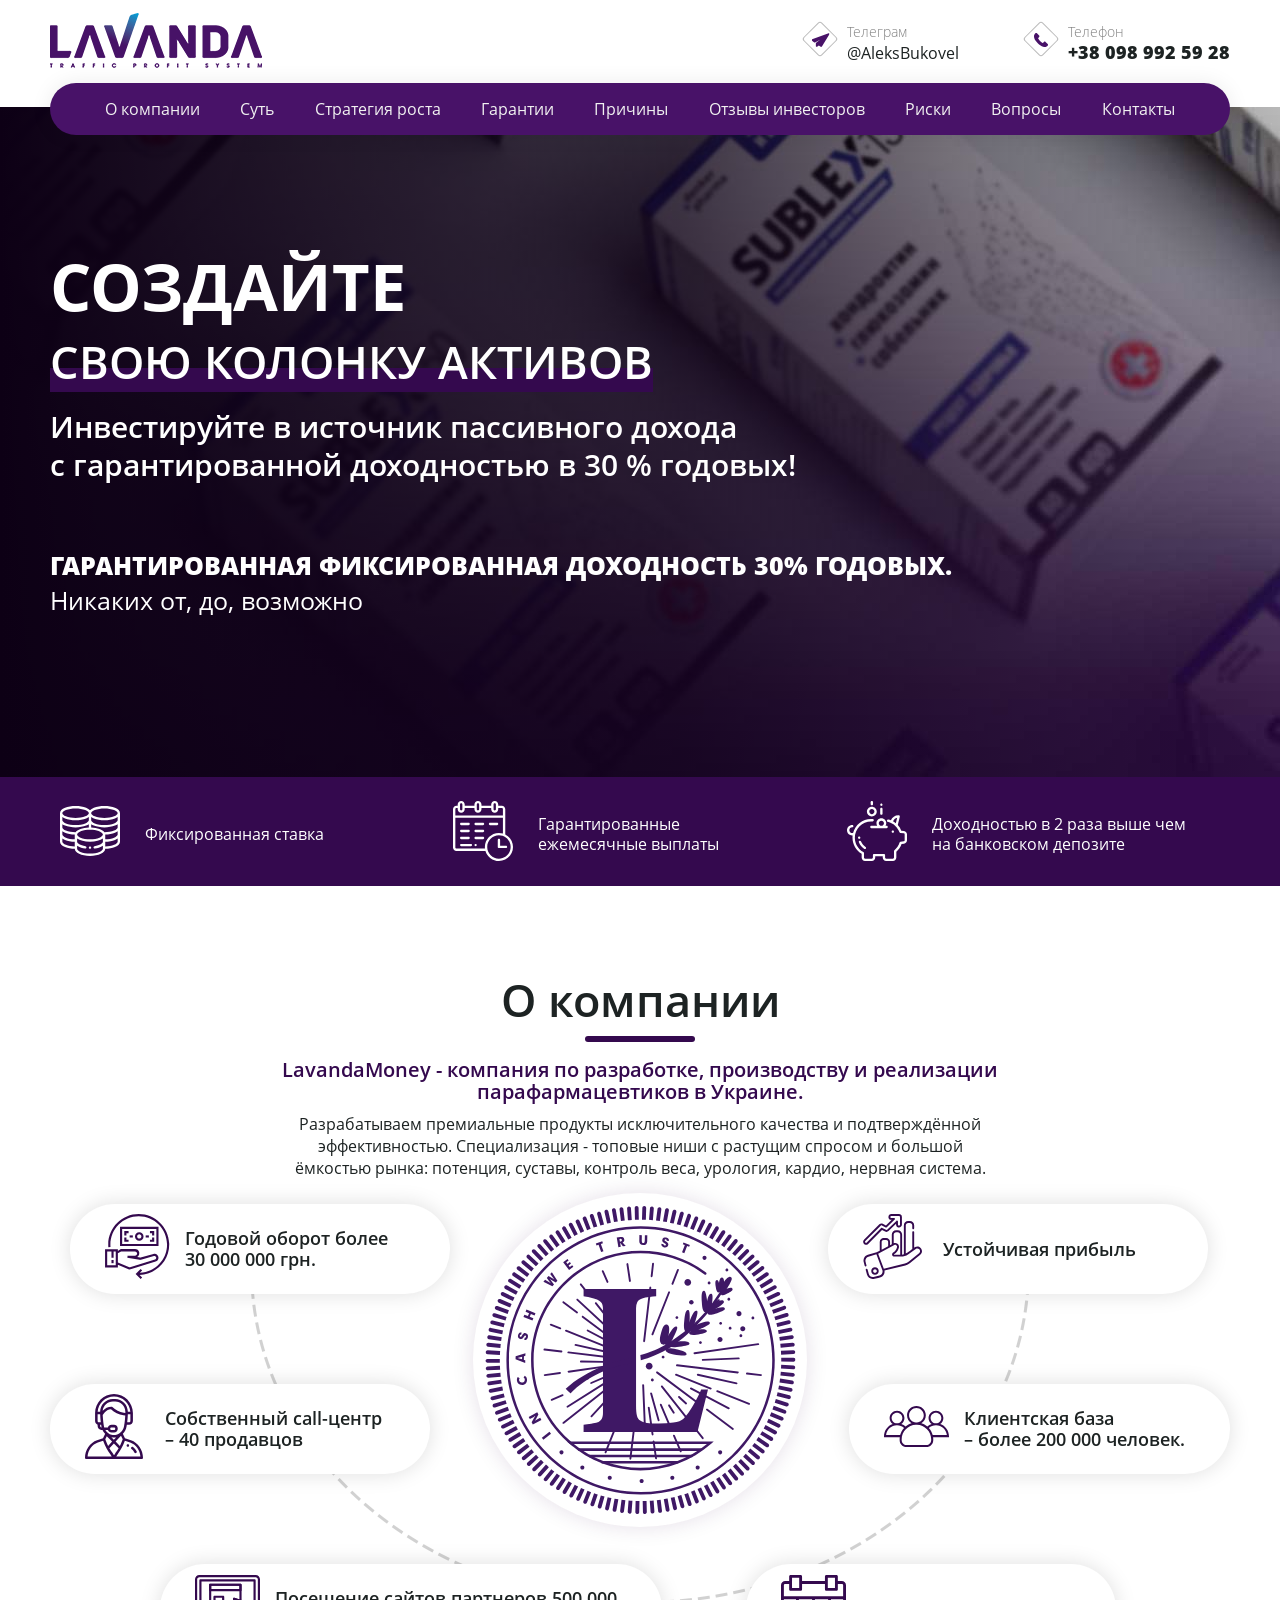
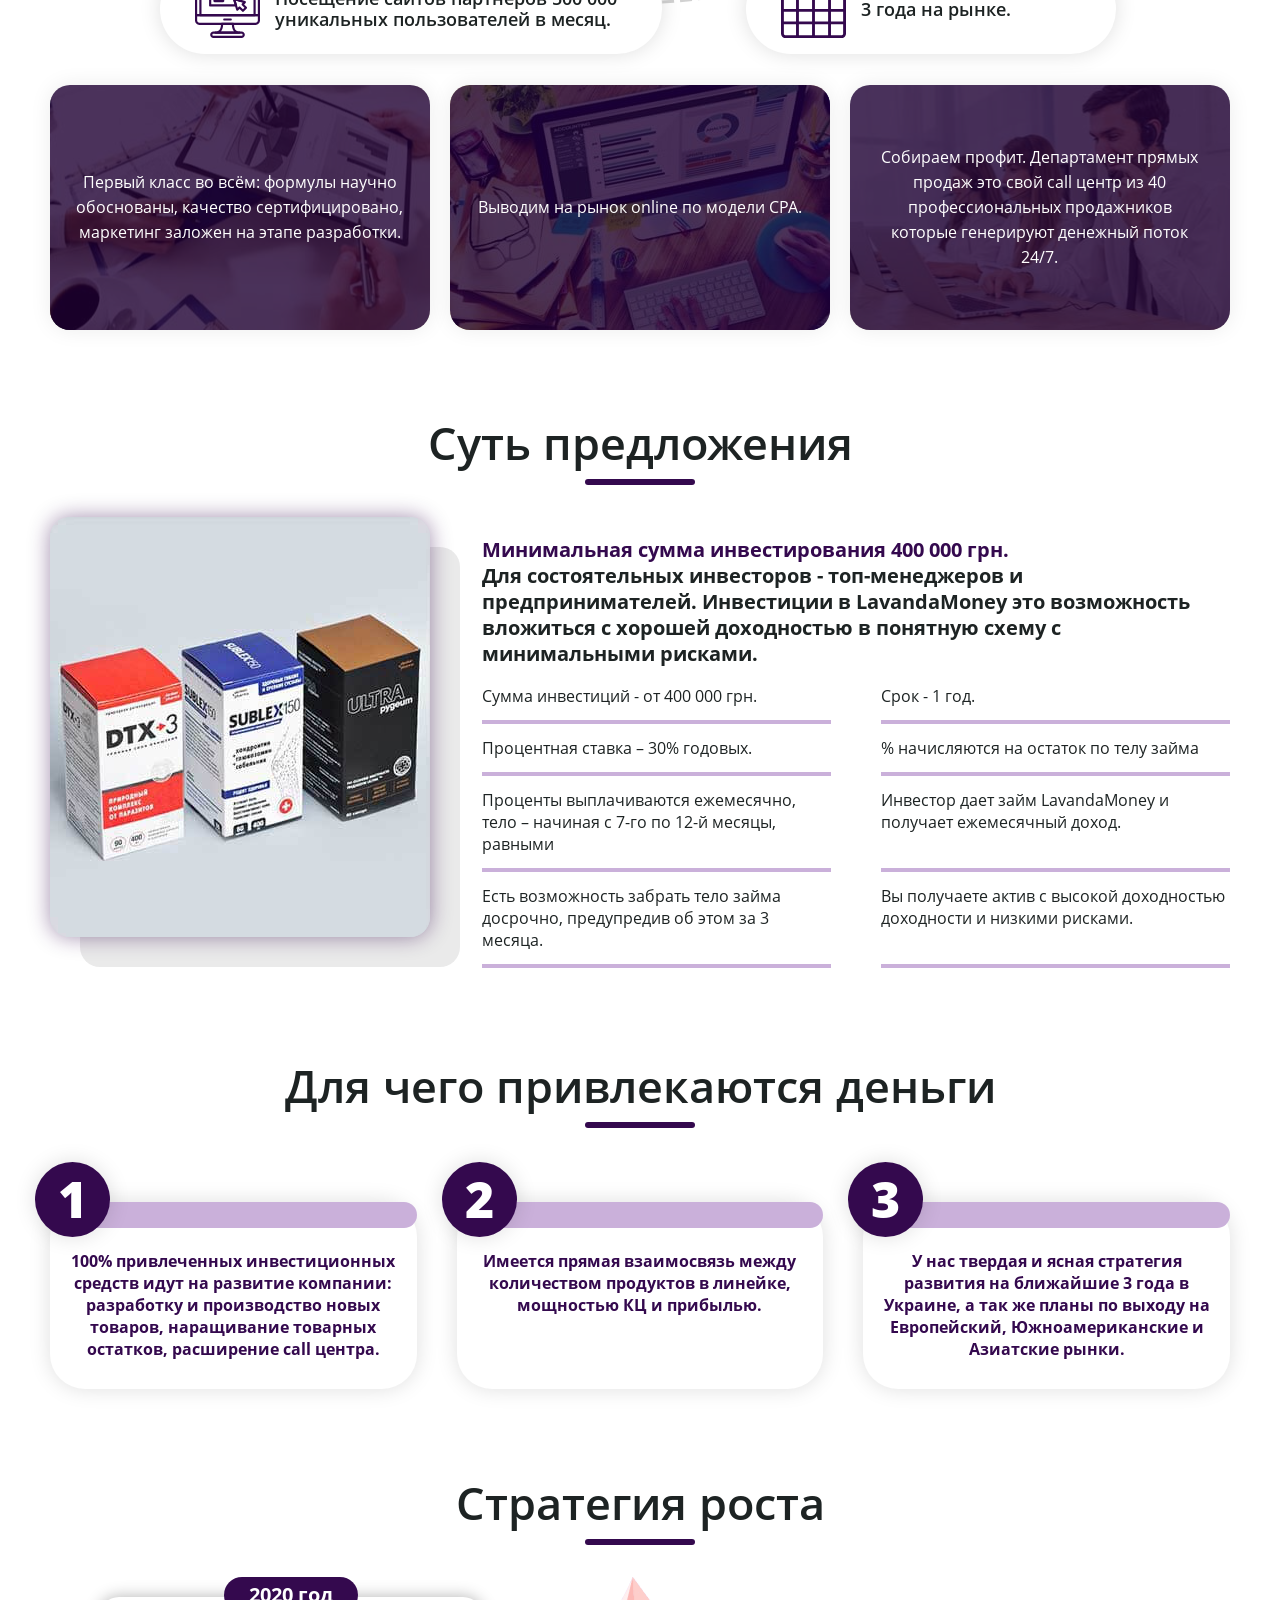
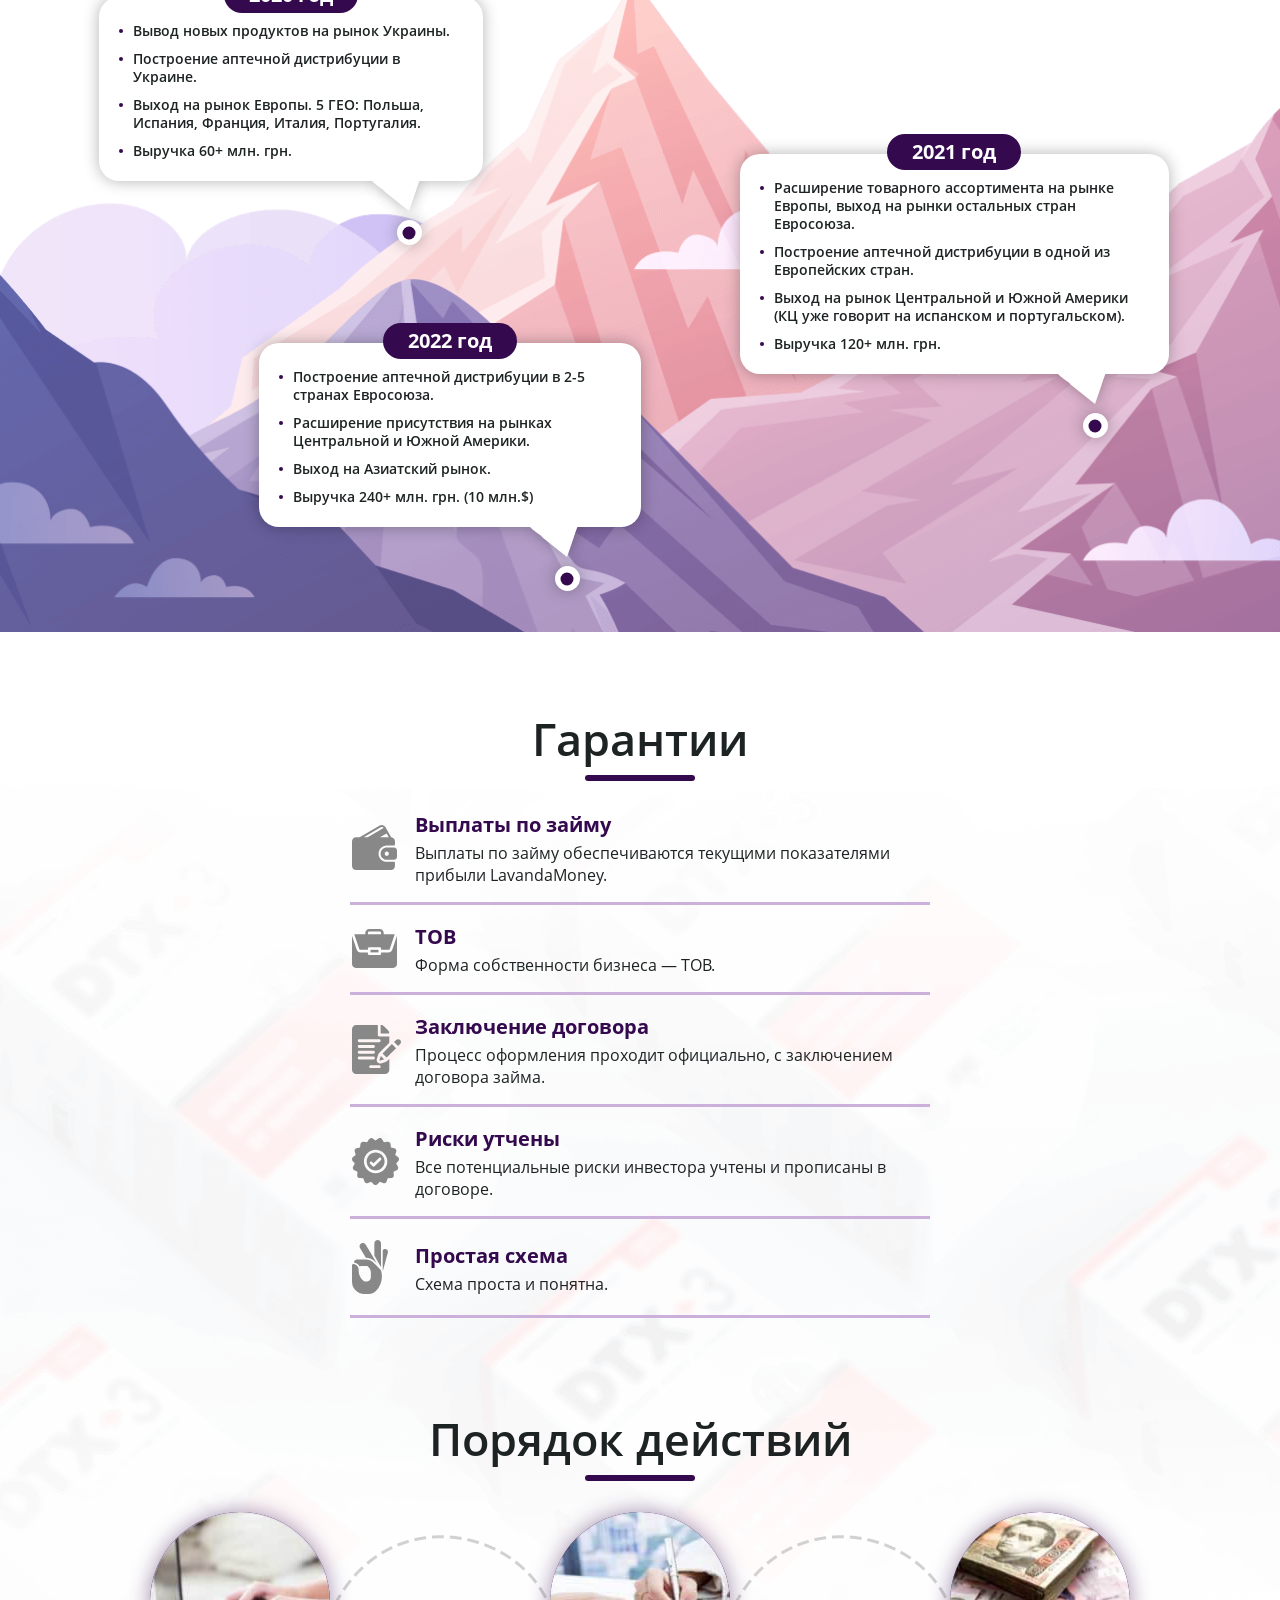
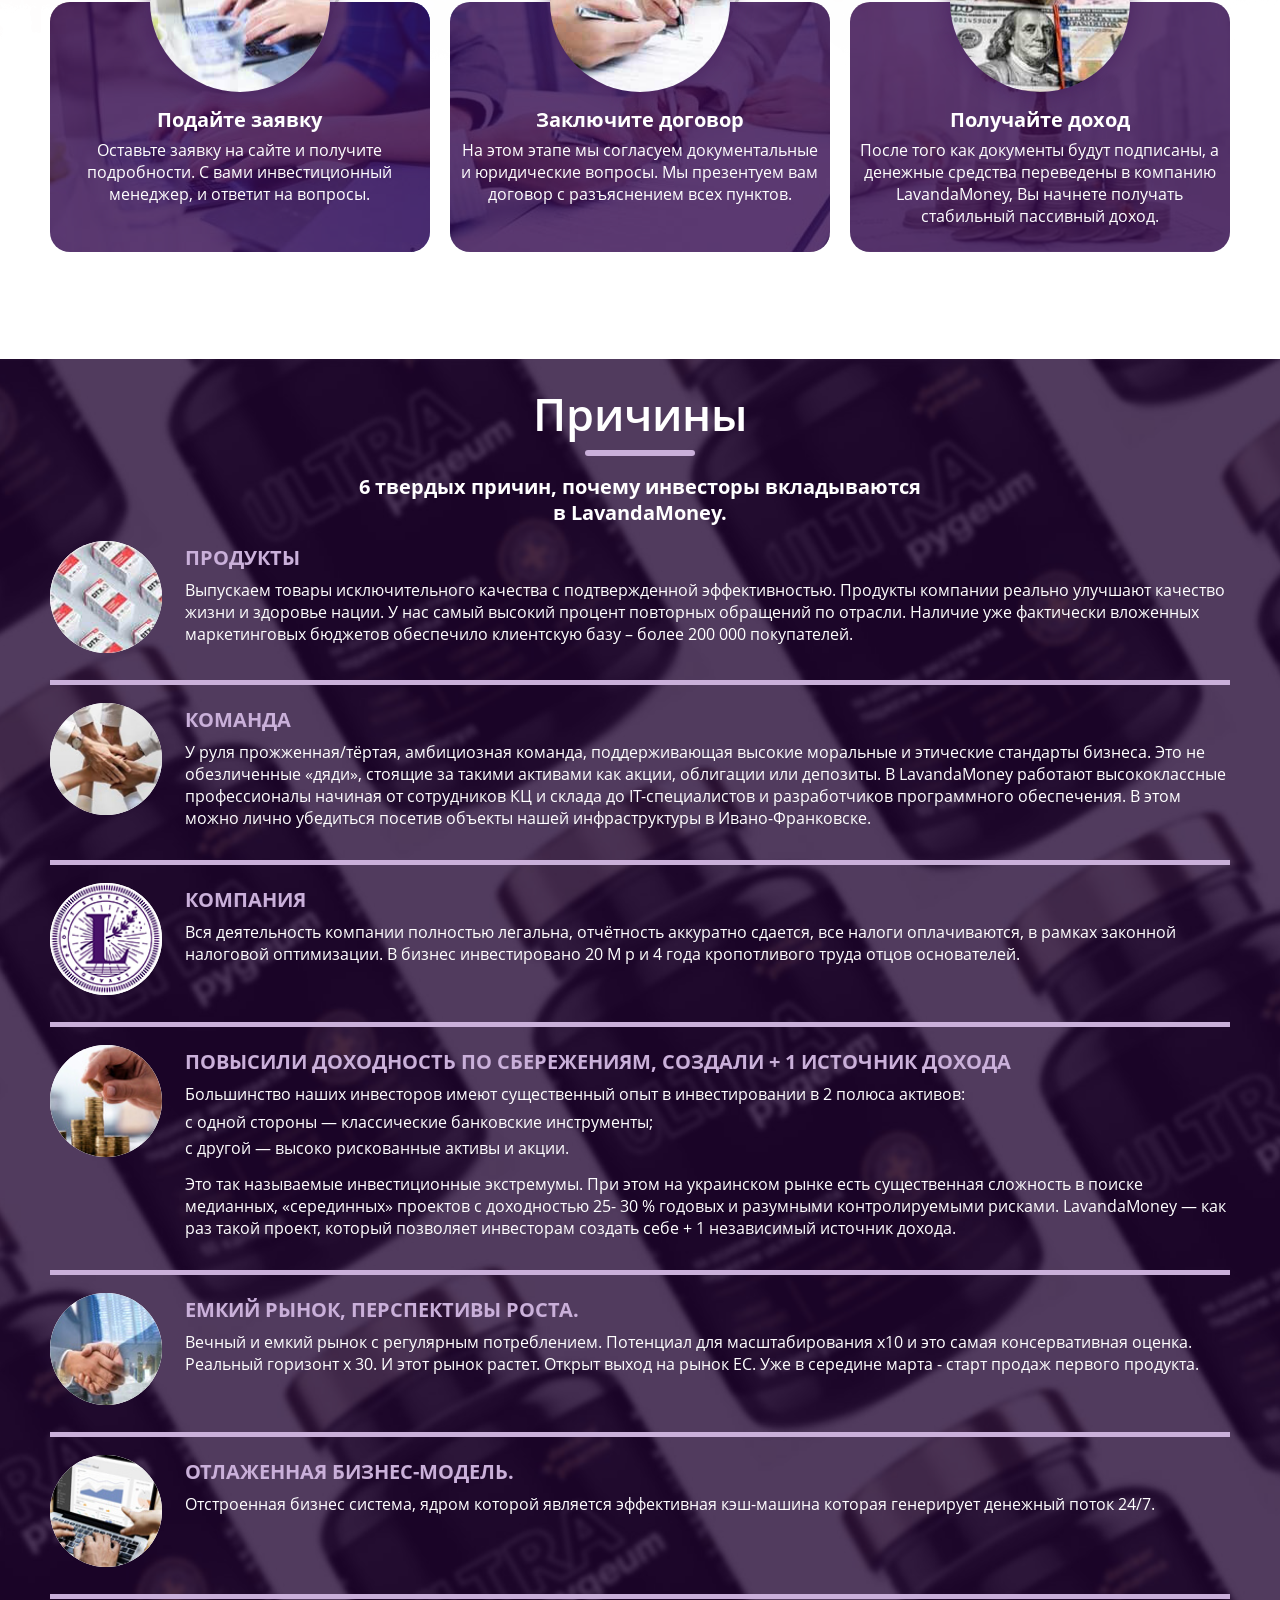
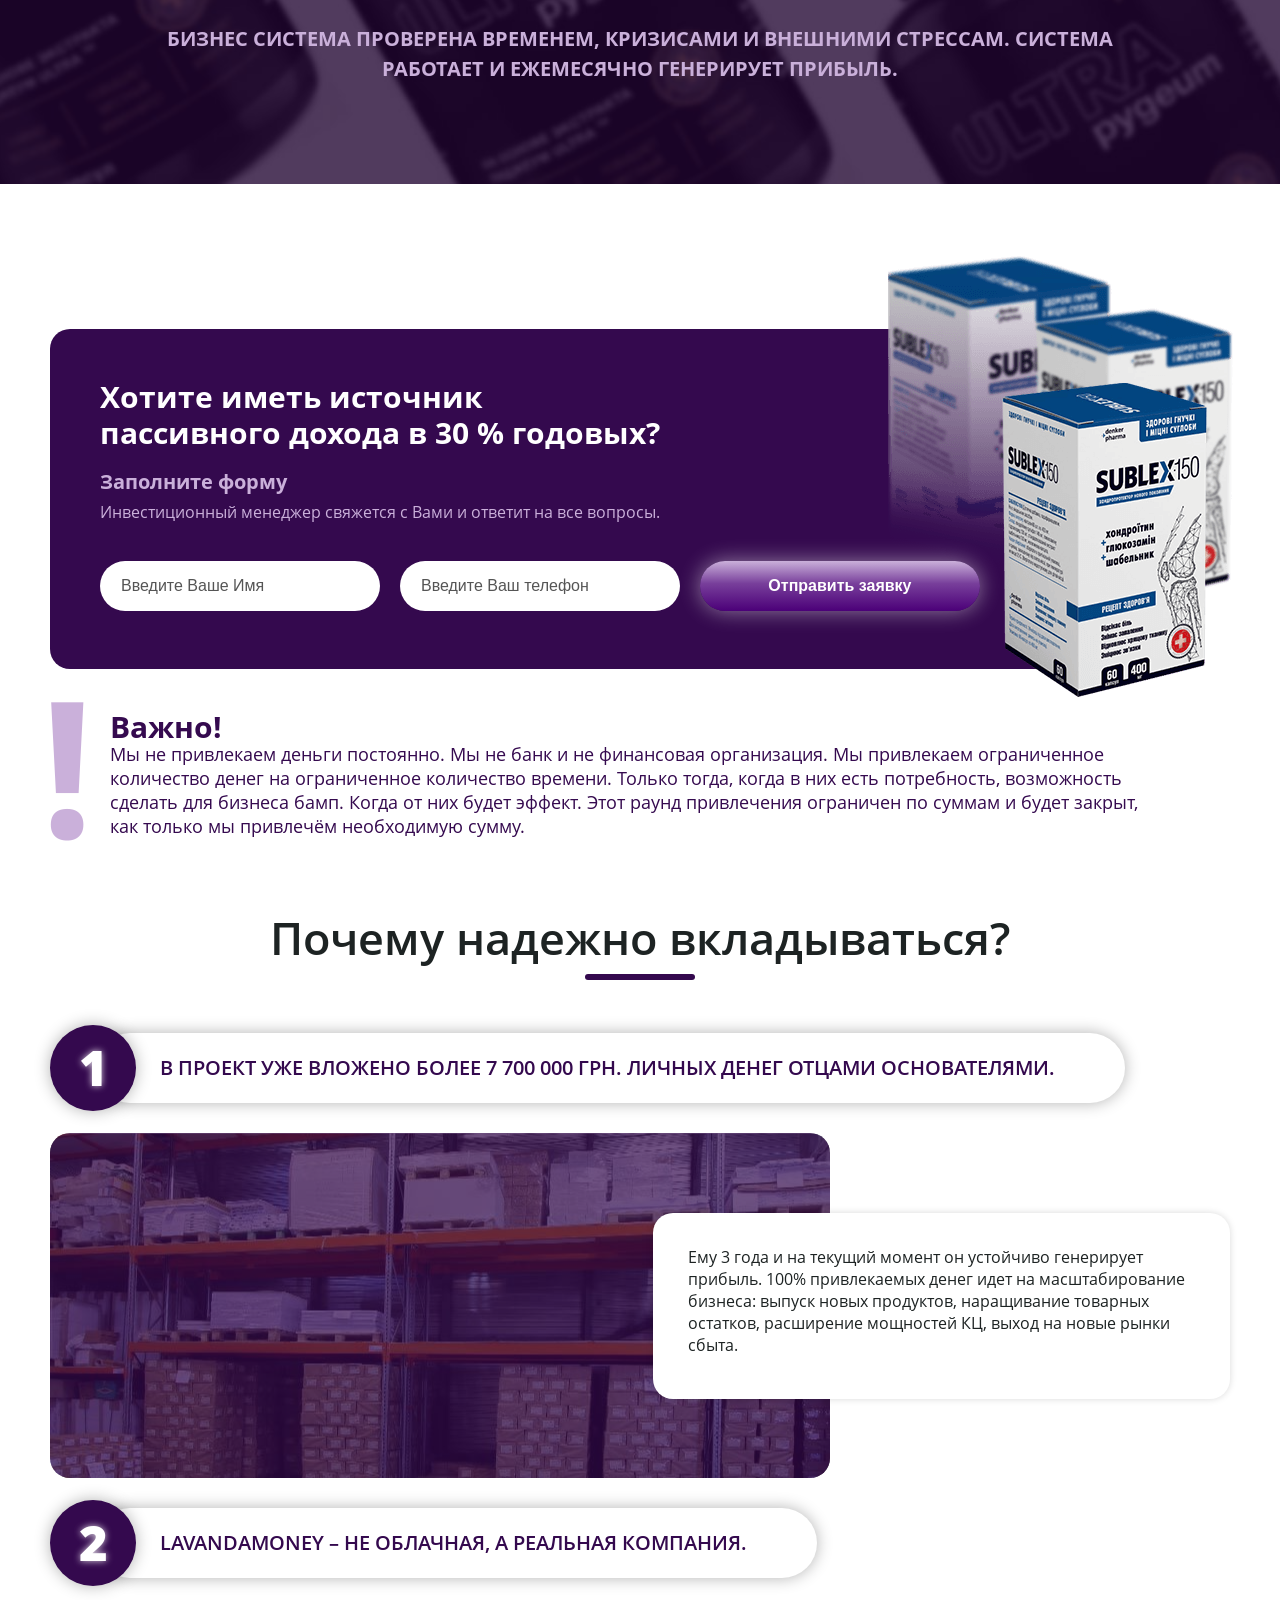
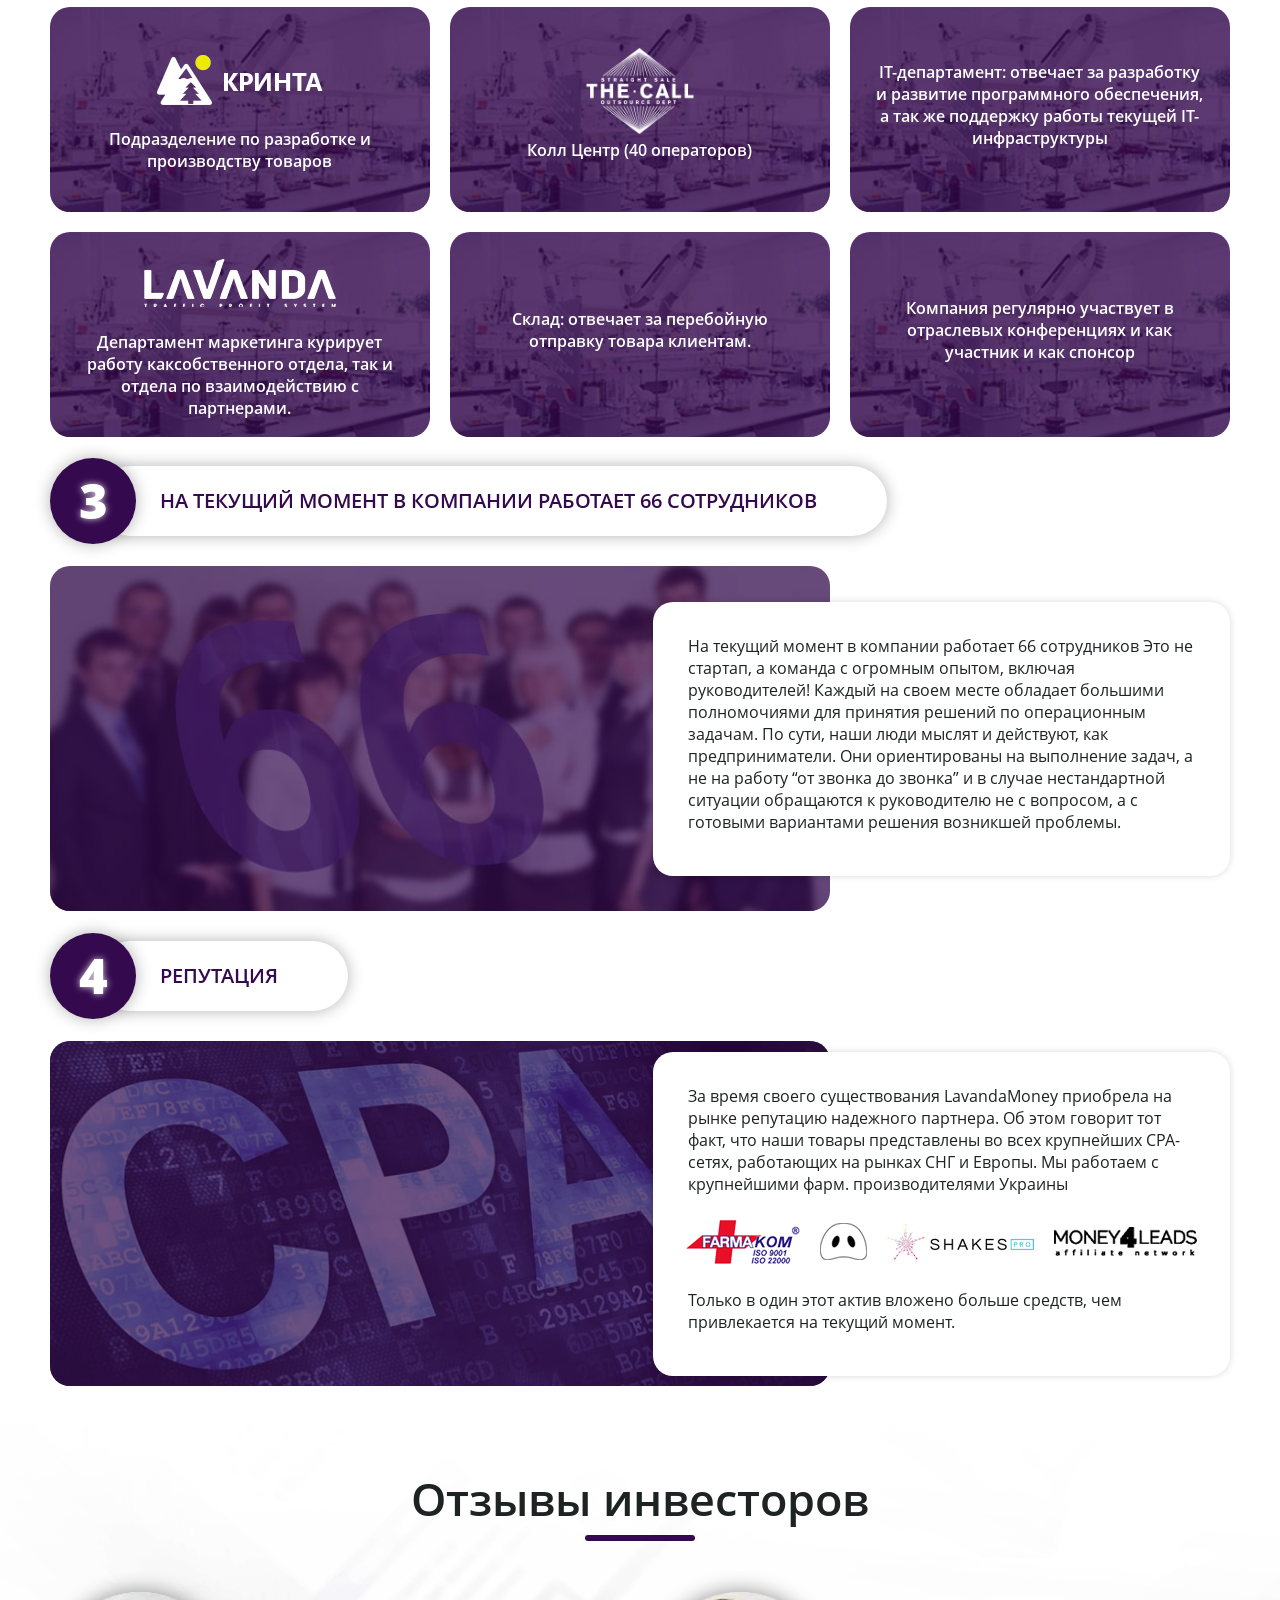
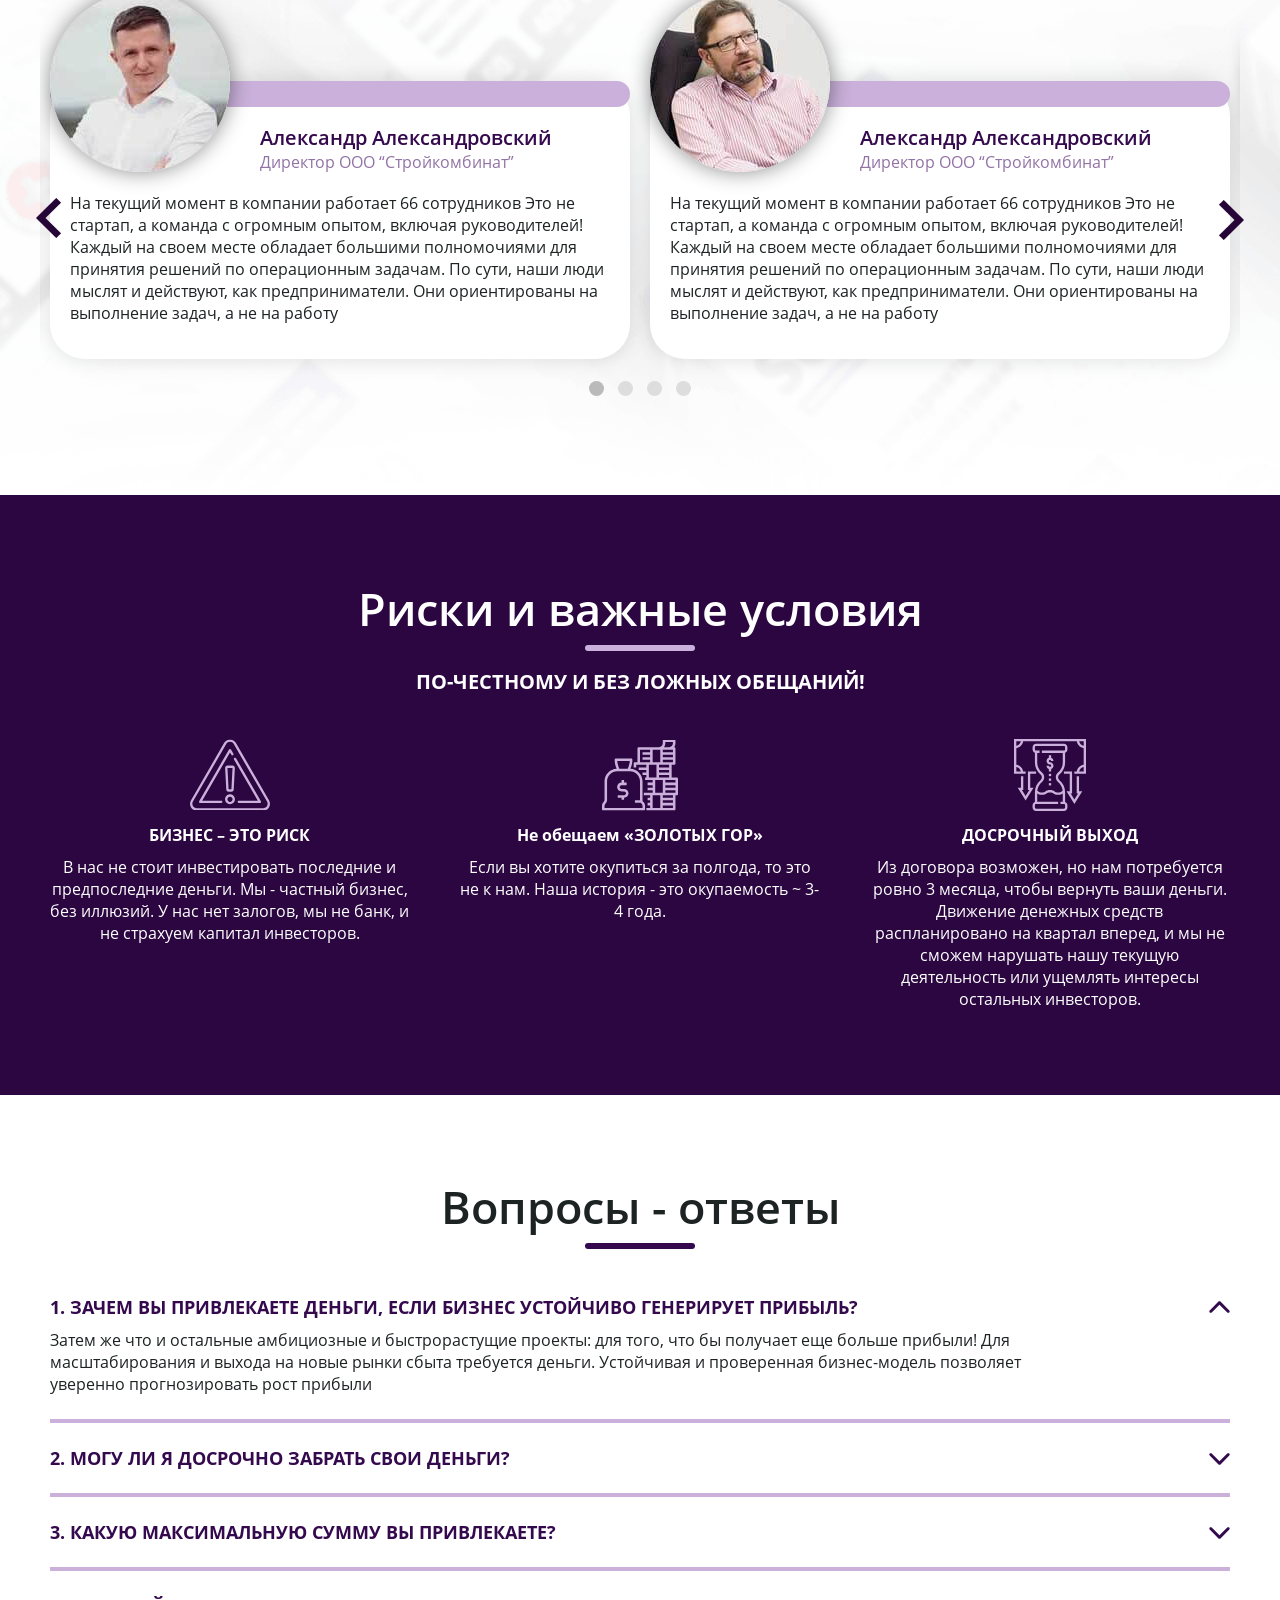
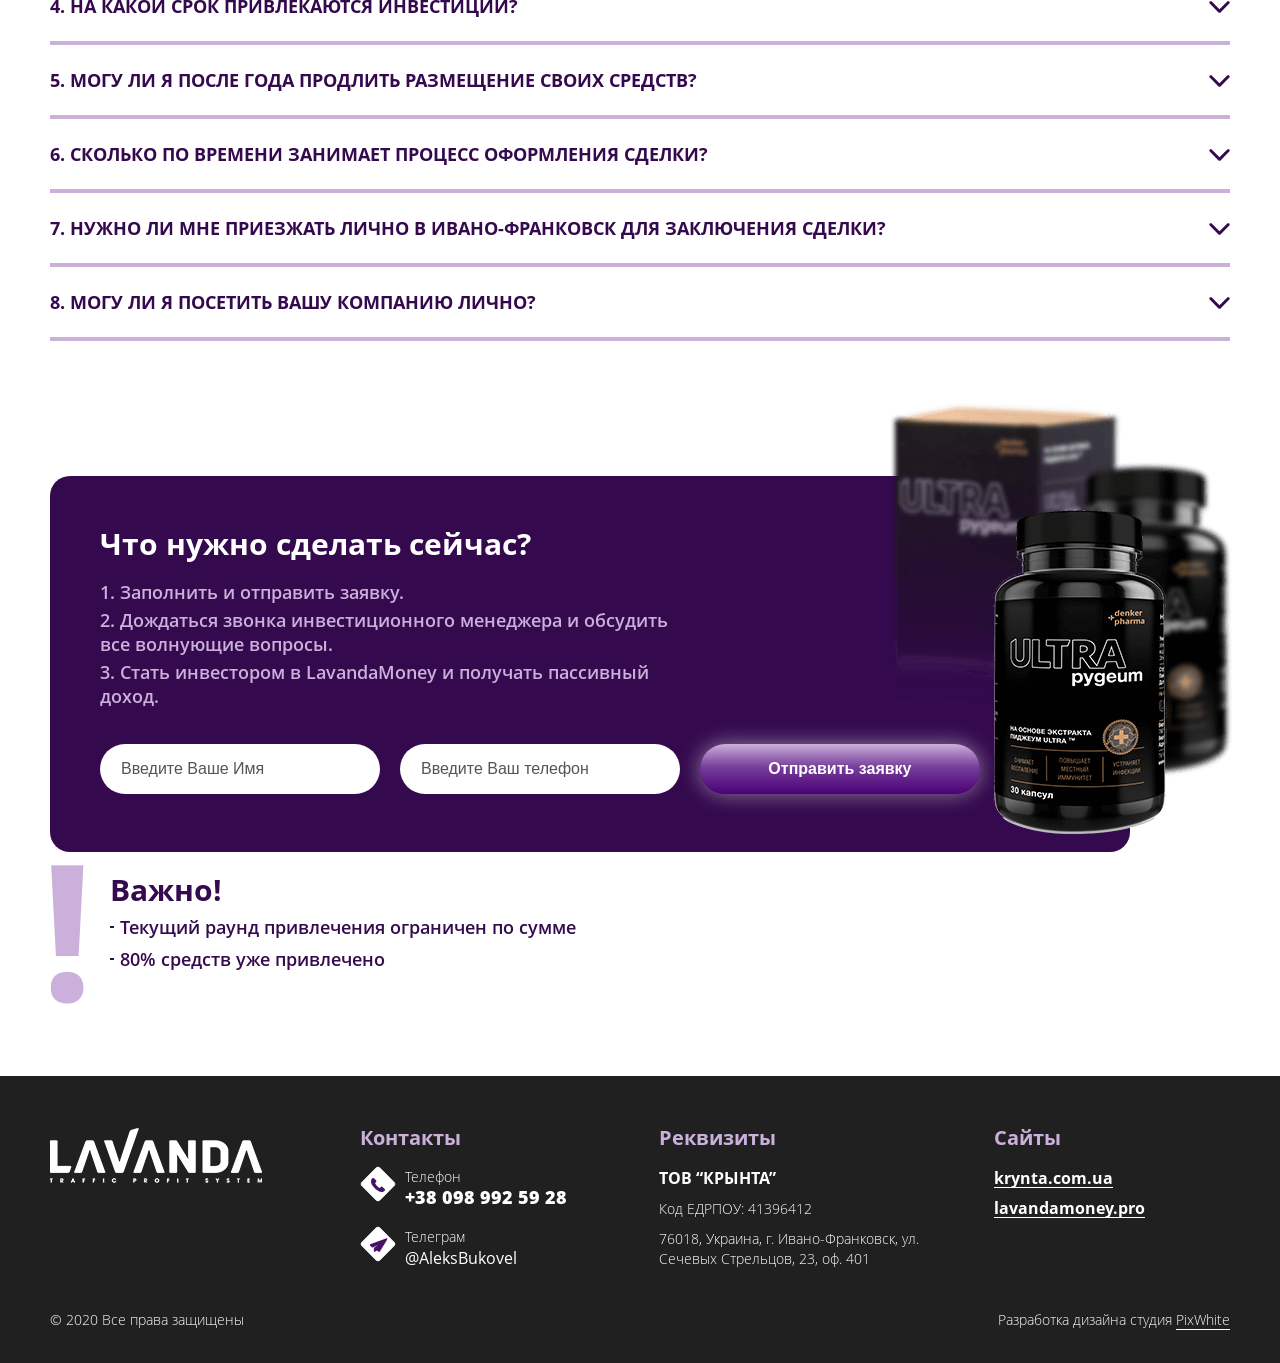
<file: lavanda_html/index.html>
<!DOCTYPE html>

<html lang="ru">

<head>
	<meta charset="utf-8">
	<meta http-equiv="X-UA-Compatible" content="IE=edge" >
	<meta name="viewport" content="width=device-width, initial-scale=1.0">
	<meta name="description" content="">
	<link rel="stylesheet" type="text/css" href="style.css">
	<link rel="icon" type="image/png" href="favicon/favicon.ico" sizes="16x16">	
	<title>Lavanda</title>
</head>

<body>

	<div class="wrapper">

	<!-- Header -->
		
	<header>
		<div class="header_site">
			<div class="row">
				<div class="header_row">			
					<div class="left">
						<a href="#" class="logo">
							<img src="img/logo.png" alt="" />
						</a>
					</div>
					<div class="right">
						<div class="contacts_wrapp">
							<div class="contact_thumb resp">
								<div class="col_1">
									<a href="tg://resolve?domain=@AleksBukovel">
										<i class="telegram"></i>
									</a>
								</div>
								<div class="col_2">
									<div>
										<p>Телеграм</p>
									</div>
									<div>
										<a href="tg://resolve?domain=@AleksBukovel">@AleksBukovel</a>
									</div>
								</div>
							</div>
							<div class="contact_thumb resp">
								<div class="col_1">
									<a href="tel:+380989925928">
										<i class="tel"></i>
									</a>
								</div>
								<div class="col_2">
									<div>
										<p>Телефон</p>
									</div>
									<div>
										<a class="tel_link" href="tel:+380989925928">+38 098 992 59 28</a>
									</div>
								</div>
							</div>
						</div>
						<button class="respmenubtn">
							<span></span>
							<span></span>
							<span></span>
						</button>
					</div>
				</div>
			</div>
			<div class="main_nav_sect">
				<div id="nav_sect">
					<div class="row">
						<div class="main_nav_wrapp" id="resp_nav">
							<ul class="main_nav">							
								<li><a href="#about">О компании</a></li>
								<li><a href="#essence">Суть</a></li>
								<li><a href="#strategy">Стратегия роста</a></li>
								<li><a href="#guarantees">Гарантии</a></li>
								<li><a href="#causes">Причины</a></li>
								<li><a href="#testionials">Отзывы инвесторов</a></li>
								<li><a href="#risks">Риски</a></li>
								<li><a href="#questions">Вопросы</a></li>
								<li><a href="#contacts">Контакты</a></li>
							</ul>
						</div>
					</div>
				</div>
			</div>
		</div>								
	</header>

	<!-- /Header -->

	<!-- Content -->
		<div class="content">

		<!-- Section 1 -->

		<section class="promo_sect">
			<div class="promo_screen">
				<div class="row">
					<div class="promo_desc animate leftSlice">
						<h1><span class="bold_p">Создайте</span><br />
						<span class="middle_p"><span>свою колонку активов</span></span></h1>
						<p>Инвестируйте в источник пассивного дохода<br />с гарантированной доходностью в 30 % годовых!</p>
						<div class="bottom_text">
							<h3>Гарантированная фиксированная доходность 30% годовых.</h3>
							<p>Никаких от, до, возможно</p>
						</div>
					</div>
				</div>
			</div>
			<div class="thumbnails_1_wrapp">
				<div class="row">
					<div class="thumbnails_1">
						<div class="thumb_1">
							<div class="icon_col">
								<img src="img/icon_01.svg" alt="" />
							</div>
							<div class="text_col">
								<p>Фиксированная ставка</p>
							</div>
						</div>
						<div class="thumb_1">
							<div class="icon_col">
								<img src="img/datepiker.svg" alt="" />
							</div>
							<div class="text_col">
								<p>Гарантированные<br /> ежемесячные выплаты</p>
							</div>
						</div>
						<div class="thumb_1">
							<div class="icon_col">
								<img src="img/pig.svg" alt="" />
							</div>
							<div class="text_col">
								<p>Доходностью в 2 раза выше чем<br /> на банковском депозите</p>
							</div>
						</div>
					</div>
				</div>
			</div>
		</section>

		<!-- /Section 1 -->

		<!-- Section 2 -->

		<section class="section_2" id="about">
			<div class="row">
				<div class="title_wrapp">
					<h2>О компании</h2>
				</div>
				<div class="about_descript animate fadeInUp">
					<h3>LavandaMoney - компания по разработке, производству и реализации парафармацевтиков в Украине.</h3>
					<p>Разрабатываем премиальные продукты исключительного качества и подтверждённой эффективностью. Специализация - топовые ниши с растущим спросом и большой ёмкостью рынка: потенция, суставы, контроль веса, урология, кардио, нервная система.</p>
				</div>
				<div class="about_article animate fadeIn">
					<div class="about_logo_wrapp">
						<img src="img/l.svg" alt="" />
					</div>
					<div class="about_items_wrapp">
						<div class="about_item">
							<div class="icon_col">
								<img src="img/icon_02.svg" alt="" />
							</div>
							<div class="text_col">
								<p>Годовой оборот более<br /> 30 000 000 грн.</p>
							</div>
						</div>
						<div class="about_item">
							<div class="icon_col">
								<img src="img/icon_03.svg" alt="" />
							</div>
							<div class="text_col">
								<p>Устойчивая прибыль</p>
							</div>
						</div>
						<div class="about_item">
							<div class="icon_col">
								<img src="img/icon_04.svg" alt="" />
							</div>
							<div class="text_col">
								<p>Собственный call-центр<br /> – 40 продавцов</p>
							</div>
						</div>
						<div class="about_item">
							<div class="icon_col">
								<img src="img/icon_05.svg" alt="" />
							</div>
							<div class="text_col">
								<p>Клиентская база<br /> – более 200 000 человек.</p>
							</div>
						</div>
						<div class="about_item">
							<div class="icon_col">
								<img src="img/icon_06.svg" alt="" />
							</div>
							<div class="text_col">
								<p>Посещение сайтов партнеров 500 000<br /> уникальных пользователей в месяц.</p>
							</div>
						</div>
						<div class="about_item">
							<div class="icon_col">
								<img src="img/icon_07.svg" alt="" />
							</div>
							<div class="text_col">
								<p>3 года на рынке.</p>
							</div>
						</div>
					</div>
				</div>
				<div class="thumbnails_2 animate fadeInUp">
					<div class="thumb_2">
						<img src="img/img_01.jpg" alt="" />
						<div>
							<p>Первый класс во всём: формулы научно обоснованы, качество сертифицировано, маркетинг заложен на этапе разработки.</p>
						</div>
					</div>
					<div class="thumb_2">
						<img src="img/img_02.jpg" alt="" />
						<div>
							<p>Выводим на рынок online по модели CPA.</p>
						</div>
					</div>
					<div class="thumb_2">
						<img src="img/img_03.jpg" alt="" />
						<div>
							<p>Собираем профит. Департамент прямых  продаж это свой call центр из 40 профессиональных продажников которые генерируют денежный поток 24/7.</p>
						</div>
					</div>
				</div>
			</div>
		</section>

		<!-- /Section 2 -->

		<!-- Section 3 -->

		<section id="essence">
			<div class="row">
				<div class="title_wrapp">
					<h2>Суть предложения</h2>
				</div>
				<div class="article_2">
					<div class="left_col">
						<div class="article_2_img_wrapp animate leftSlice">
							<div class="inner">
								<img src="img/img_04.jpg" alt="" />
							</div>
						</div>
					</div>
					<div class="right_col">
						<div class="article_2_descript">
							<h4>Минимальная сумма инвестирования 400 000 грн.</h4>
							<p>Для состоятельных инвесторов - топ-менеджеров и предпринимателей. Инвестиции в LavandaMoney это возможность вложиться с хорошей доходностью в понятную схему с минимальными рисками.</p>
						</div>
						<div class="thumbnails_3">
							<div class="thumb_3">
								<p>Сумма инвестиций - от 400 000 грн.</p>
							</div>
							<div class="thumb_3">
								<p>Срок - 1 год.</p>
							</div>
							<div class="thumb_3">
								<p>Процентная ставка – 30% годовых.</p>
							</div>
							<div class="thumb_3">
								<p>% начисляются на остаток по телу займа</p>
							</div>
							<div class="thumb_3">
								<p>Проценты выплачиваются ежемесячно, тело – начиная с 7-го по 12-й месяцы, равными</p>
							</div>
							<div class="thumb_3">
								<p>Инвестор дает займ LavandaMoney и получает ежемесячный доход.</p>
							</div>
							<div class="thumb_3">
								<p>Есть возможность забрать тело займа досрочно, предупредив об этом за 3 месяца.</p>
							</div>
							<div class="thumb_3">
								<p>Вы получаете актив с высокой доходностью доходности и низкими рисками.</p>
							</div>
						</div>
					</div>
				</div>
			</div>
		</section>

		<!-- /Section 3 -->

		<!-- Section 4 -->

		<section>
			<div class="row">
				<div class="title_wrapp">
					<h2>Для чего привлекаются деньги</h2>
				</div>
				<div class="items_thumbnails animate fadeInUp">
					<div class="item_thumb">
						<div class="thumb_mum">
							<p>1</p>
						</div>
						<div class="thumb_descript">
							<p>100% привлеченных инвестиционных средств идут на развитие компании: разработку и производство новых товаров, наращивание товарных остатков, расширение call центра.</p>
						</div>
					</div>
					<div class="item_thumb">
						<div class="thumb_mum">
							<p>2</p>
						</div>
						<div class="thumb_descript">
							<p>Имеется прямая взаимосвязь между количеством продуктов в линейке, мощностью КЦ и прибылью.</p>
						</div>
					</div>
					<div class="item_thumb">
						<div class="thumb_mum">
							<p>3</p>
						</div>
						<div class="thumb_descript">
							<p>У нас твердая и ясная стратегия развития на ближайшие 3 года в Украине, а так же планы по выходу на Европейский, Южноамериканские и Азиатские рынки.</p>
						</div>
					</div>
				</div>
			</div>
		</section>

		<!-- /Section 4 -->

		<!-- Section 5 -->

		<section id="strategy">
			<div class="row">
				<div class="title_wrapp">
					<h2>Стратегия роста</h2>
				</div>
			</div>
			<div class="strategy">
				<div class="row">
					<div class="strategy_item animate fadeIn">
						<div class="strategy_item_date"><p>2020 год</p></div>
						<ul>
							<li>Вывод новых продуктов на рынок Украины.</li>
							<li>Построение аптечной дистрибуции в Украине.</li>
							<li>Выход на рынок Европы. 5 ГЕО: Польша, Испания, Франция, Италия, Португалия.</li>
							<li>Выручка 60+ млн. грн.</li>
						</ul>
						<span class="circle"></span>
					</div>
					<div class="strategy_item animate fadeIn">
						<div class="strategy_item_date"><p>2021 год</p></div>
						<ul>
							<li>Расширение товарного ассортимента на рынке Европы, выход на рынки остальных стран
							Евросоюза.</li>
							<li>Построение аптечной дистрибуции в одной из Европейских стран.</li>
							<li>Выход на рынок Центральной и Южной Америки (КЦ уже говорит на испанском и португальском).</li>
							<li>Выручка 120+ млн. грн.</li>
						</ul>
						<span class="circle"></span>
					</div>					
					<div class="strategy_item animate fadeIn">
						<div class="strategy_item_date"><p>2022 год</p></div>
						<ul>
							<li>Построение аптечной дистрибуции в 2-5 странах Евросоюза.</li>
							<li>Расширение присутствия на рынках Центральной и Южной Америки.</li>
							<li>Выход на Азиатский рынок.</li>
							<li>Выручка 240+ млн. грн. (10 млн.$)</li>
						</ul>
						<span class="circle"></span>
					</div>
				</div>
			</div>
		</section>

		<!-- /Section 5 -->

		<!-- Section 6 -->

		<section class="section_6" id="guarantees">
			<div class="row">
				<div class="title_wrapp">
					<h2>Гарантии</h2>
				</div>
				<div class="warranty_wrapp animate fadeIn">
					<div class="warranty">
						<div class="col_1">
							<img src="img/wallet.svg" alt="" />
						</div>
						<div class="col_2">
							<h3>Выплаты по займу</h3>
							<p>Выплаты по займу обеспечиваются текущими показателями прибыли LavandaMoney.</p>
						</div>
					</div>
					<div class="warranty">
						<div class="col_1">
							<img src="img/bag.svg" alt="" />
						</div>
						<div class="col_2">
							<h3>ТОВ</h3>
							<p>Форма собственности бизнеса — ТОВ.</p>
						</div>
					</div>
					<div class="warranty">
						<div class="col_1">
							<img src="img/notice.svg" alt="" />
						</div>
						<div class="col_2">
							<h3>Заключение договора</h3>
							<p>Процесс оформления проходит официально, с заключением договора займа.</p>
						</div>
					</div>
					<div class="warranty">
						<div class="col_1">
							<img src="img/mark.svg" alt="" />
						</div>
						<div class="col_2">
							<h3>Риски утчены</h3>
							<p>Все потенциальные риски инвестора учтены и прописаны в договоре.</p>
						</div>
					</div>
					<div class="warranty">
						<div class="col_1">
							<img src="img/ok.svg" alt="" />
						</div>
						<div class="col_2">
							<h3>Простая схема</h3>
							<p>Схема проста и понятна.</p>
						</div>
					</div>
				</div>

				<div class="steps_wrapp">
					<div class="title_wrapp">
						<h2>Порядок действий</h2>
					</div>
					<div class="steps_thumbs animate fadeInUp">
						<div class="step_thumb">
							<div class="circle_img">
								<img src="img/img_05.jpg" alt="" />
							</div>
							<div class="step_thumb_content">
								<img class="thumb_img" src="img/img_08.jpg" alt="" />
								<div class="thumb_descript">
									<h3>Подайте заявку</h3>
									<p>Оставьте заявку на сайте и получите подробности. С вами инвестиционный менеджер, и ответит на вопросы.</p>
								</div>
							</div>
						</div>
						<div class="step_thumb">
							<div class="circle_img">
								<img src="img/img_06.jpg" alt="" />
							</div>
							<div class="step_thumb_content">
								<img class="thumb_img" src="img/img_09.jpg" alt="" />
								<div class="thumb_descript">
									<h3>Заключите договор</h3>
									<p>На этом этапе мы согласуем документальные   и юридические вопросы. Мы презентуем вам договор с разъяснением всех пунктов.</p>
								</div>
							</div>
						</div>
						<div class="step_thumb">
							<div class="circle_img">
								<img src="img/img_07.jpg" alt="" />
							</div>
							<div class="step_thumb_content">
								<img class="thumb_img" src="img/img_10.jpg" alt="" />
								<div class="thumb_descript">
									<h3>Получайте доход</h3>
									<p>После того как документы будут подписаны, а денежные средства переведены в компанию LavandaMoney, Вы начнете получать стабильный пассивный доход.</p>
								</div>
							</div>
						</div>
					</div>
				</div>
			</div>
		</section>

		<!-- /Section 6 -->

		<!-- Section 7 -->

		<section class="cuses_sect" id="causes">
			<div class="row">
				<div class="title_wrapp white">
					<h2>Причины</h2>
					<p>6 твердых причин, почему инвесторы вкладываются<br /> в LavandaMoney.</p>
				</div>
				<div class="causes_wrapp">
					<div class="cause_item animate fadeInUp">
						<div class="col_1">
							<div class="circle_item">
								<img src="img/img_11.jpg" alt="" />
							</div>
						</div>
						<div class="col_2">
							<h3>Продукты</h3>
							<p>Выпускаем товары исключительного качества с подтвержденной эффективностью. Продукты компании реально улучшают качество жизни и здоровье нации. У нас самый высокий процент повторных обращений по отрасли. Наличие уже фактически вложенных маркетинговых бюджетов обеспечило клиентскую базу – более 200 000 покупателей.</p>
						</div>
					</div>
					<div class="cause_item animate fadeInUp">
						<div class="col_1">
							<div class="circle_item">
								<img src="img/img_15.jpg" alt="" />
							</div>
						</div>
						<div class="col_2">
							<h3>Команда</h3>
							<p>У руля прожженная/тёртая, амбициозная команда, поддерживающая высокие моральные и этические стандарты бизнеса. Это не обезличенные «дяди», стоящие за такими активами как акции, облигации или депозиты. В LavandaMoney работают высококлассные профессионалы начиная от сотрудников КЦ и склада до IT-специалистов и разработчиков программного обеспечения. В этом можно лично убедиться посетив объекты нашей инфраструктуры в Ивано-Франковске.</p>
						</div>
					</div>
					<div class="cause_item  animate fadeInUp">
						<div class="col_1">
							<div class="circle_item">
								<img src="img/img_16.jpg" alt="" />
							</div>
						</div>
						<div class="col_2">
							<h3>Компания</h3>
							<p>Вся деятельность компании полностью легальна, отчётность аккуратно сдается, все налоги оплачиваются, в рамках законной налоговой оптимизации. В бизнес инвестировано 20 М р и 4 года кропотливого труда отцов основателей.</p>
						</div>
					</div>
					<div class="cause_item animate fadeInUp">
						<div class="col_1">
							<div class="circle_item">
								<img src="img/img_17.jpg" alt="" />
							</div>
						</div>
						<div class="col_2">
							<h3>Повысили доходность по сбережениям, создали + 1 источник дохода</h3>
							<p>Большинство наших инвесторов имеют существенный опыт в инвестировании в 2 полюса активов:</p>
							<ul>
								<li>с одной стороны — классические банковские инструменты;</li>
								<li>с другой — высоко рискованные активы и акции.</li>
							</ul>						
							<p>Это так называемые инвестиционные экстремумы. При этом на украинском рынке есть существенная сложность в поиске медианных, «серединных» проектов с доходностью 25- 30 % годовых и разумными контролируемыми рисками. LavandaMoney —  как раз такой проект, который позволяет инвесторам создать себе + 1 независимый источник дохода.</p>
						</div>
					</div>
					<div class="cause_item animate fadeInUp">
						<div class="col_1">
							<div class="circle_item">
								<img src="img/img_18.jpg" alt="" />
							</div>
						</div>
						<div class="col_2">
							<h3>Емкий рынок, перспективы роста.</h3>
							<p>Вечный и емкий рынок с регулярным потреблением. Потенциал для масштабирования x10 и это самая консервативная оценка. Реальный горизонт x 30. И этот рынок растет. Открыт выход на рынок EC. Уже в середине марта - старт продаж первого продукта.</p>
						</div>
					</div>
					<div class="cause_item animate fadeInUp">
						<div class="col_1">
							<div class="circle_item">
								<img src="img/img_19.jpg" alt="" />
							</div>
						</div>
						<div class="col_2">
							<h3>Отлаженная бизнес-модель.</h3>
							<p>Отстроенная бизнес система, ядром которой является эффективная кэш-машина которая генерирует денежный поток 24/7.</p>
						</div>
					</div>
					<div class="causes_footer animate fadeIn">
						<p>Бизнес система проверена временем, кризисами и внешними стрессам. Система работает и ежемесячно генерирует прибыль.</p>
					</div>
				</div>
			</div>
		</section>

		<!-- /Section 7 -->

		<!-- Section 8 -->

		<section class="section_8">
			<div class="row">
				<div class="contact_form_box animate fadeIn">
					<img class="bg_img" src="img/corobs.png" alt="" />
					<div class="inner">
						<div class="contact_form_desc">
							<h2>Хотите иметь источник пассивного дохода в 30 % годовых?</h2>
							<div class="contact_form_title">
								<h3>Заполните форму</h3>
								<p>Инвестиционный менеджер свяжется с Вами и ответит на все вопросы.</p>
							</div>
						</div>
						<div class="contact_form">
							<div class="col">
								<div class="input_wrapp">
									<input type="text" placeholder="Введите Ваше Имя" />
								</div>
							</div>
							<div class="col">
								<div class="input_wrapp">
									<input type="tel" placeholder="Введите Ваш телефон" />
								</div>
							</div>
							<div class="col">
								<div class="submit_wrapp">
									<input type="submit" class="purple_pill" value="Отправить заявку" />
								</div>
							</div>
						</div>
					</div>
				</div>
				<div class="important animate fadeInUp">
					<h3>Важно!</h3>
					<p>Мы не привлекаем деньги постоянно. Мы не банк и не финансовая организация. Мы привлекаем ограниченное количество денег на ограниченное количество времени. Только тогда, когда в них есть потребность, возможность сделать для бизнеса бамп. Когда от них будет эффект. Этот раунд привлечения ограничен по суммам и будет закрыт, как только мы привлечём необходимую сумму.</p>
				</div>
			</div>
		</section>

		<!-- /Section 8 -->

		<!-- Section 9 -->

		<section class="section_9">
			<div class="row">
				<div class="title_wrapp">
					<h2>Почему надежно вкладываться?</h2>
				</div>
				<div class="items">
					<div class="item animate fadeInUp">
						<div class="item_title">
							<div class="circle_num">
								<p>1</p>
							</div>
							<div class="item_text">
								<p>В проект уже вложено более 7 700 000 грн. личных денег отцами основателями.</p>
							</div>
						</div>
						<div class="article_3">
							<div class="img_box">
								<img src="img/img_12.jpg" alt="" />
							</div>
							<div class="article_3_descript">
								<p>Ему 3 года и на текущий момент он устойчиво генерирует прибыль. 100% привлекаемых денег идет на масштабирование бизнеса: выпуск новых продуктов, наращивание товарных остатков, расширение мощностей КЦ, выход на новые рынки сбыта.</p>
							</div>
						</div>
					</div>
					<div class="item animate fadeInUp">
						<div class="item_title">
							<div class="circle_num">
								<p>2</p>
							</div>
							<div class="item_text">
								<p>LavandaMoney – не облачная, а реальная компания.</p>
							</div>
						</div>
						<div class="thumbnails_4">
							<div class="thumb_4">
								<img class="thumb_img" src="img/thumb_01.jpg" alt="" />
								<div>
									<div class="thumb_logo">
										<img src="img/krinta.png" alt="" />
									</div>
									<p>Подразделение по разработке и производству товаров</p>
								</div>
							</div>
							<div class="thumb_4">
								<img class="thumb_img" src="img/thumb_01.jpg" alt="" />
								<div>
									<div class="thumb_logo">
										<img class="thumb_logo" src="img/the_call.png" alt="" />
									</div>
									<p>Колл Центр (40 операторов)</p>
								</div>
							</div>
							<div class="thumb_4">
								<img class="thumb_img" src="img/thumb_01.jpg" alt="" />
								<div>
									<p>IT-департамент: отвечает за разработку и развитие программного обеспечения, а так же поддержку работы текущей IT-инфраструктуры</p>
								</div>
							</div>
							<div class="thumb_4">
								<img class="thumb_img" src="img/thumb_01.jpg" alt="" />
								<div>
									<div class="thumb_logo">
										<img src="img/lavanda_white.png" alt="" />
									</div>
									<p>Департамент маркетинга курирует работу каксобственного отдела, так и отдела по взаимодействию с партнерами.</p>
								</div>
							</div>
							<div class="thumb_4">
								<img class="thumb_img" src="img/thumb_01.jpg" alt="" />
								<div>
									<p>Склад: отвечает за перебойную отправку товара клиентам.</p>
								</div>
							</div>
							<div class="thumb_4">
								<img class="thumb_img" src="img/thumb_01.jpg" alt="" />
								<div>
									<p>Компания регулярно участвует в отраслевых конференциях и как участник и как спонсор</p>
								</div>
							</div>
						</div>
					</div>
					<div class="item animate fadeInUp">
						<div class="item_title">
							<div class="circle_num">
								<p>3</p>
							</div>
							<div class="item_text">
								<p>На текущий момент в компании работает 66 сотрудников</p>
							</div>
						</div>
						<div class="article_3">
							<div class="img_box">
								<img src="img/img_13.jpg" alt="" />
							</div>
							<div class="article_3_descript">
								<p>На текущий момент в компании работает 66 сотрудников Это не стартап, а команда с огромным опытом, включая руководителей! Каждый на своем месте обладает большими полномочиями для принятия решений по операционным задачам. По сути, наши люди мыслят и действуют, как предприниматели. Они ориентированы на выполнение задач, а не на работу “от звонка до звонка” и в случае нестандартной ситуации обращаются к руководителю не с вопросом, а с готовыми вариантами решения возникшей проблемы.</p>
							</div>
						</div>
					</div>
					<div class="item animate fadeInUp">
						<div class="item_title">
							<div class="circle_num">
								<p>4</p>
							</div>
							<div class="item_text">
								<p>Репутация</p>
							</div>
						</div>
						<div class="article_3">
							<div class="img_box">
								<img src="img/img_14.jpg" alt="" />
							</div>
							<div class="article_3_descript">
								<p>За время своего существования LavandaMoney приобрела на рынке репутацию надежного партнера. Об этом говорит тот факт, что наши товары представлены во всех крупнейших CPA-сетях, работающих на рынках СНГ и Европы. Мы работаем с крупнейшими фарм. производителями Украины</p>
								<div class="productions">
									<div>
										<img src="img/pr_01.png" alt="" />
									</div>
									<div>
										<img src="img/pr_02.png" alt="" />
									</div>
									<div>
										<img src="img/pr_03.png" alt="" />
									</div>
									<div>
										<img src="img/pr_04.png" alt="" />
									</div>
								</div>
								<p>Только в один этот актив вложено больше средств, чем привлекается на текущий момент.</p>
							</div>
						</div>
					</div>
				</div>
			</div>
		</section>
		
		<!-- /Section 9 -->

		<!-- Section 10 -->

		<section class="section_10" id="testionials">
			<div class="row">
				<div class="title_wrapp">
					<h2>Отзывы инвесторов</h2>
				</div>
				<div class="testimonial_slider animate fadeInUp">
					<div class="slide">
						<div class="testimonial">
							<div class="author">
								<img src="img/author_01.png" alt="" />
							</div>
							<div class="testimonial_header">
								<h3>Александр Александровский</h3>
								<p>Директор ООО “Стройкомбинат”</p>
							</div>
							<div class="testimonial_text">
								<p>На текущий момент в компании работает 66 сотрудников Это не стартап, а команда с огромным опытом, включая руководителей! Каждый на своем месте обладает большими полномочиями для принятия решений по операционным задачам. По сути, наши люди мыслят и действуют, как предприниматели. Они ориентированы на выполнение задач, а не на работу</p>
							</div>
						</div>
					</div>
					<div class="slide">
						<div class="testimonial">
							<div class="author">
								<img src="img/author.jpg" alt="" />
							</div>
							<div class="testimonial_header">
								<h3>Александр Александровский</h3>
								<p>Директор ООО “Стройкомбинат”</p>
							</div>
							<div class="testimonial_text">
								<p>На текущий момент в компании работает 66 сотрудников Это не стартап, а команда с огромным опытом, включая руководителей! Каждый на своем месте обладает большими полномочиями для принятия решений по операционным задачам. По сути, наши люди мыслят и действуют, как предприниматели. Они ориентированы на выполнение задач, а не на работу</p>
							</div>
						</div>
					</div>
					<div class="slide">
						<div class="testimonial">
							<div class="author">
								<img src="img/author_01.png" alt="" />
							</div>
							<div class="testimonial_header">
								<h3>Александр Александровский</h3>
								<p>Директор ООО “Стройкомбинат”</p>
							</div>
							<div class="testimonial_text">
								<p>На текущий момент в компании работает 66 сотрудников Это не стартап, а команда с огромным опытом, включая руководителей! Каждый на своем месте обладает большими полномочиями для принятия решений по операционным задачам. По сути, наши люди мыслят и действуют, как предприниматели. Они ориентированы на выполнение задач, а не на работу</p>
							</div>
						</div>
					</div>
					<div class="slide">
						<div class="testimonial">
							<div class="author">
								<img src="img/author.jpg" alt="" />
							</div>
							<div class="testimonial_header">
								<h3>Александр Александровский</h3>
								<p>Директор ООО “Стройкомбинат”</p>
							</div>
							<div class="testimonial_text">
								<p>На текущий момент в компании работает 66 сотрудников Это не стартап, а команда с огромным опытом, включая руководителей! Каждый на своем месте обладает большими полномочиями для принятия решений по операционным задачам. По сути, наши люди мыслят и действуют, как предприниматели. Они ориентированы на выполнение задач, а не на работу</p>
							</div>
						</div>
					</div>
				</div>
			</div>
		</section>
		
		<!-- /Section 10 -->

		<!-- Section 11 -->

		<section class="section_11 purple_bg" id="risks">
			<div class="row">
				<div class="title_wrapp white">
					<h2>Риски и важные условия</h2>
					<p>ПО-ЧЕСТНОМУ И БЕЗ ЛОЖНЫХ ОБЕЩАНИЙ!</p>
				</div>
				<div class="thumbnails_5 animate fadeInUp">
					<div class="thumb_5">
						<div class="icon_wrapp">
							<img src="img/icon_08.svg" alt="" />
						</div>
						<div class="thumb_desc">
							<h3>БИЗНЕС – ЭТО РИСК</h3>
							<p>В нас не стоит инвестировать последние и предпоследние деньги. Мы - частный бизнес, без иллюзий. У нас нет залогов, мы не банк, и не страхуем капитал инвесторов.</p>
						</div>
					</div>
					<div class="thumb_5">
						<div class="icon_wrapp">
							<img src="img/icon_09.svg" alt="" />
						</div>
						<div class="thumb_desc">
							<h3>Не обещаем «ЗОЛОТЫХ ГОР»</h3>
							<p>Если вы хотите окупиться за полгода, то это не к нам. Наша история - это окупаемость ~ 3-4 года.</p>
						</div>
					</div>
					<div class="thumb_5">
						<div class="icon_wrapp">
							<img src="img/icon_10.svg" alt="" />
						</div>
						<div class="thumb_desc">
							<h3>ДОСРОЧНЫЙ ВЫХОД</h3>
							<p>Из договора возможен, но нам потребуется ровно 3 месяца, чтобы вернуть ваши деньги. Движение денежных средств распланировано на квартал вперед, и мы не сможем нарушать нашу текущую деятельность или ущемлять интересы остальных инвесторов.</p>
						</div>
					</div>
				</div>
			</div>
		</section>
		
		<!-- /Section 11 -->

		<!-- Section 12 -->

		<section class="section_12" id="questions">
			<div class="row">
				<div class="title_wrapp">
					<h2>Вопросы - ответы</h2>
				</div>
				<div class="dropdowns_items animate fadeIn">
					<div class="dropdown_item active">
						<div class="dropdown_item_title">
							<h3>1. Зачем вы привлекаете деньги, если бизнес устойчиво генерирует прибыль?</h3>
						</div>
						<div class="dropdown_item_content">
							<p>Затем же что и остальные амбициозные и быстрорастущие проекты: для того, что бы получает еще больше прибыли! Для масштабирования и выхода на новые рынки сбыта требуется деньги. Устойчивая и проверенная бизнес-модель позволяет уверенно прогнозировать рост прибыли</p>
						</div>
					</div>
					<div class="dropdown_item">
						<div class="dropdown_item_title">
							<h3>2. Могу ли я досрочно забрать свои деньги?</h3>
						</div>
						<div class="dropdown_item_content">
							<p>Затем же что и остальные амбициозные и быстрорастущие проекты: для того, что бы получает еще больше прибыли! Для масштабирования и выхода на новые рынки сбыта требуется деньги. Устойчивая и проверенная бизнес-модель позволяет уверенно прогнозировать рост прибыли</p>
						</div>
					</div>
					<div class="dropdown_item">
						<div class="dropdown_item_title">
							<h3>3. Какую максимальную сумму вы привлекаете?</h3>
						</div>
						<div class="dropdown_item_content">
							<p>Затем же что и остальные амбициозные и быстрорастущие проекты: для того, что бы получает еще больше прибыли! Для масштабирования и выхода на новые рынки сбыта требуется деньги. Устойчивая и проверенная бизнес-модель позволяет уверенно прогнозировать рост прибыли</p>
						</div>
					</div>
					<div class="dropdown_item">
						<div class="dropdown_item_title">
							<h3>4. На какой срок привлекаются инвестиции?</h3>
						</div>
						<div class="dropdown_item_content">
							<p>Затем же что и остальные амбициозные и быстрорастущие проекты: для того, что бы получает еще больше прибыли! Для масштабирования и выхода на новые рынки сбыта требуется деньги. Устойчивая и проверенная бизнес-модель позволяет уверенно прогнозировать рост прибыли</p>
						</div>
					</div>
					<div class="dropdown_item">
						<div class="dropdown_item_title">
							<h3>5. Могу ли я после года продлить размещение своих средств?</h3>
						</div>
						<div class="dropdown_item_content">
							<p>Затем же что и остальные амбициозные и быстрорастущие проекты: для того, что бы получает еще больше прибыли! Для масштабирования и выхода на новые рынки сбыта требуется деньги. Устойчивая и проверенная бизнес-модель позволяет уверенно прогнозировать рост прибыли</p>
						</div>
					</div>
					<div class="dropdown_item">
						<div class="dropdown_item_title">
							<h3>6. Сколько по времени занимает процесс оформления сделки?</h3>
						</div>
						<div class="dropdown_item_content">
							<p>Затем же что и остальные амбициозные и быстрорастущие проекты: для того, что бы получает еще больше прибыли! Для масштабирования и выхода на новые рынки сбыта требуется деньги. Устойчивая и проверенная бизнес-модель позволяет уверенно прогнозировать рост прибыли</p>
						</div>
					</div>
					<div class="dropdown_item">
						<div class="dropdown_item_title">
							<h3>7. Нужно ли мне приезжать лично в Ивано-Франковск для заключения сделки?</h3>
						</div>
						<div class="dropdown_item_content">
							<p>Затем же что и остальные амбициозные и быстрорастущие проекты: для того, что бы получает еще больше прибыли! Для масштабирования и выхода на новые рынки сбыта требуется деньги. Устойчивая и проверенная бизнес-модель позволяет уверенно прогнозировать рост прибыли</p>
						</div>
					</div>
					<div class="dropdown_item">
						<div class="dropdown_item_title">
							<h3>8. Могу ли я посетить вашу компанию лично?</h3>
						</div>
						<div class="dropdown_item_content">
							<p>Затем же что и остальные амбициозные и быстрорастущие проекты: для того, что бы получает еще больше прибыли! Для масштабирования и выхода на новые рынки сбыта требуется деньги. Устойчивая и проверенная бизнес-модель позволяет уверенно прогнозировать рост прибыли</p>
						</div>
					</div>
				</div>
			</div>
		</section>
		
		<!-- /Section 12 -->

		<!-- Section 13 -->

		<section class="section_13" id="contacts">
			<div class="row">
				<div class="contact_form_box contact_form_box_2 animate fadeIn">
					<img class="bg_img bg_img_2" src="img/ultra.png" alt="" />
					<div class="inner">
						<div class="contact_form_desc">
							<h2>Что нужно сделать сейчас?</h2>
							<div class="contact_form_title">
								<ul>
									<li>Заполнить и отправить заявку.</li>
									<li>Дождаться звонка инвестиционного менеджера и обсудить все волнующие вопросы.</li>
									<li>Стать инвестором в LavandaMoney и получать пассивный доход.</li>
								</ul>
							</div>
						</div>
						<div class="contact_form">
							<div class="col">
								<div class="input_wrapp">
									<input type="text" placeholder="Введите Ваше Имя" />
								</div>
							</div>
							<div class="col">
								<div class="input_wrapp">
									<input type="tel" placeholder="Введите Ваш телефон" />
								</div>
							</div>
							<div class="col">
								<div class="submit_wrapp">
									<input type="submit" class="purple_pill" value="Отправить заявку" />
								</div>
							</div>
						</div>
					</div>
				</div>
				<div class="important">
					<h3>Важно!</h3>
					<ul>
						<li>Текущий раунд привлечения ограничен по сумме</li>
	 					<li>80% средств уже привлечено</li>
	 				</ul>
				</div>
			</div>
		</section>

		<!-- /Section 13 -->

		</div>
	<!-- /Content -->

	<!-- Footer -->

		<footer class="footer_section">
			<div class="row">
				<div class="footer_row">
					<div class="left">
						<a href="#" class="white_logo">
							<img src="img/white_logo.png" alt="" />
						</a>
					</div>
					<div class="right">
						<div class="fotoer_three_cols">
							<div class="col">
								<h3>Контакты</h3>
								<div class="footer_contact_thumbs">
									<div class="contact_thumb light">
										<div class="col_1">
											<i class="tel light"></i>
										</div>
										<div class="col_2">
											<div>
												<p>Телефон</p>
											</div>
											<div>
												<a class="tel_link" href="tel:+380989925928">+38 098 992 59 28</a>
											</div>
										</div>
									</div>
									<div class="contact_thumb light">
										<div class="col_1">
											<i class="telegram light"></i>
										</div>
										<div class="col_2">
											<div>
												<p>Телеграм</p>
											</div>
											<div>
												<a href="tg://resolve?domain=@AleksBukovel">@AleksBukovel</a>
											</div>
										</div>
									</div>
								</div>
							</div>
							<div class="col">
								<h3>Реквизиты</h3>
								<div class="footer_text">
									<h3>ТОВ “КРЫНТА”</h3>
									<p>Код ЕДРПОУ: 41396412</p>
									<p>76018, Украина, г. Ивано-Франковск,
									ул. Сечевых Стрельцов, 23, оф. 401</p>
								</div>
							</div>
							<div class="col">
								<h3>Сайты</h3>
								<ul class="links_list">
									<li><a href="http://krynta.com.ua/">krynta.com.ua</a></li>
									<li><a href="http://lavandamoney.pro/">lavandamoney.pro</a></li>
								</ul>
							</div>
						</div>
					</div>
				</div>
				<div class="footer_row_2">
					<div class="left">
						<p>© 2020 Все права защищены</p>
					</div>
					<div class="right">
						<p>Разработка дизайна студия <a href="http://pixwhite.com/">PixWhite</a></p>
					</div>
				</div>
			</div>
		</footer>

	<!-- /Footer -->

	</div>

	<link rel="stylesheet" type="text/css" href="responsive.css">
	<link rel="stylesheet" type="text/css" href="slick/slick.css">
	<script src="vendors/js/jquery.js"></script>
	<script src="vendors/js/telmask.js"></script>
	<script src="slick/slick.js"></script>
	<script src="js/scripts.js"></script>

</body>
</html>
</file>
<file: style.css>
@charset "utf-8";

/*------------------*/
/*-- Fonts --*/
/*------------------*/

@font-face {
    font-family: "Open Sans";
    src: url("fonts/OpenSans.eot");
    src: url("fonts/OpenSans.eot?#iefix") format("embedded-opentype"),
        url("fonts/OpenSans.woff2") format("woff2"),
        url("fonts/OpenSans.woff") format("woff"),
        url("fonts/OpenSans.ttf") format("truetype"),
        url("fonts/OpenSans.svg#OpenSans") format("svg");
    font-weight: normal;
    font-style: normal;
}

@font-face {
    font-family: "Open Sans";
    src: url("fonts/OpenSans-Extrabold.eot");
    src: url("fonts/OpenSans-Extrabold.eot?#iefix") format("embedded-opentype"),
        url("fonts/OpenSans-Extrabold.woff2") format("woff2"),
        url("fonts/OpenSans-Extrabold.woff") format("woff"),
        url("fonts/OpenSans-Extrabold.ttf") format("truetype"),
        url("fonts/OpenSans-Extrabold.svg#fonts/OpenSans-Extrabold") format("svg");
    font-weight: 800;
    font-style: normal;
}

@font-face {
    font-family: "Open Sans";
    src: url("fonts/OpenSans-Bold.eot");
    src: url("fonts/OpenSans-Bold.eot?#iefix") format("embedded-opentype"),
        url("fonts/OpenSans-Bold.woff2") format("woff2"),
        url("fonts/OpenSans-Bold.woff") format("woff"),
        url("fonts/OpenSans-Bold.ttf") format("truetype"),
        url("fonts/OpenSans-Bold.svg#fonts/OpenSans-Bold") format("svg");
    font-weight: bold;
    font-style: normal;
}

@font-face {
    font-family: "Open Sans";
    src: url("fonts/OpenSans-Light.eot");
    src: url("fonts/OpenSans-Light.eot?#iefix") format("embedded-opentype"),
        url("fonts/OpenSans-Light.woff2") format("woff2"),
        url("fonts/OpenSans-Light.woff") format("woff"),
        url("fonts/OpenSans-Light.ttf") format("truetype"),
        url("fonts/OpenSans-Light.svg#fonts/OpenSans-Light") format("svg");
    font-weight: 300;
    font-style: normal;
}

@font-face {
    font-family: "Open Sans";
    src: url("fonts/OpenSans-Semibold.eot");
    src: url("fonts/OpenSans-Semibold.eot?#iefix") format("embedded-opentype"),
        url("fonts/OpenSans-Semibold.woff2") format("woff2"),
        url("fonts/OpenSans-Semibold.woff") format("woff"),
        url("fonts/OpenSans-Semibold.ttf") format("truetype"),
        url("fonts/OpenSans-Semibold.svg#fonts/OpenSans-Semibold") format("svg");
    font-weight: 600;
    font-style: normal;
}

/*-------------------------------------------*/
/* BASIC SETUP */
/*-------------------------------------------*/

* {
    margin: 0;
    padding: 0;
    -webkit-box-sizing: border-box;
    -moz-box-sizing: border-box;
    box-sizing: border-box;
}

html {
    -webkit-text-size-adjust: 100%;
}

html,
body {
    min-height: 100%;
    min-width: 100%;
    height: 100%;
}

body {
    background: #ffffff;
    font-family: "Open Sans";
    font-size: 16px;
    line-height: 22px;
    font-weight: normal;
    color: #1d2323;
}

.wrapper {
    position: relative;
    display: flex;
    display: -ms-flexbox;
    display: -webkit-flex;
    flex-direction: column;
    -webkit-flex-direction: column;
    -ms-flex-direction: column;
    min-height: 100%;
    min-height: 100vh;
    overflow: hidden;
}

header {
    flex: 0 0 auto;
    -webkit-flex: 0 0 auto;
    position: relative;
    z-index: 5;
}

.content {
    flex: 1 0 auto;
    -webkit-flex: 1 0 auto;
}

footer {
    flex: 0 0 auto;
    -webkit-flex: 0 0 auto;
}

::-webkit-input-placeholder {color:#555555;}
::-moz-placeholder          {color:#555555;}
:-moz-placeholder           {color:#555555;}
:-ms-input-placeholder      {color:#555555;}

input,
textarea,
button,
select,
a,
img {
    outline: none;
}

select {
    -webkit-appearance: none;
    appearance: none;
    -moz-appearance;
    text-indent: 0.01px;
    text-overflow: "";
}

*::-ms-expand { display: none; }

input::-webkit-outer-spin-button,
input::-webkit-inner-spin-button {
    -webkit-appearance: none;
}

input[type="number"] {
    -moz-appearance: textfield;
}

input {
    -webkit-appearance: none;
    -moz-appearance
}

button {
    -webkit-appearance: none;
    -moz-appearance
}

textarea {
    resize: none;
    overflow: auto;
    -webkit-appearance: none;
    -moz-appearance;
}

input::-webkit-input-placeholder       {opacity: 1; transition: opacity .3s ease;}
input::-moz-placeholder                {opacity: 1; transition: opacity .3s ease;}
input:-moz-placeholder                 {opacity: 1; transition: opacity .3s ease;}
input:-ms-input-placeholder            {opacity: 1; transition: opacity .3s ease;}
input:focus::-webkit-input-placeholder {opacity: 0; transition: opacity .3s ease;}
input:focus::-moz-placeholder          {opacity: 0; transition: opacity .3s ease;}
input:focus:-moz-placeholder           {opacity: 0; transition: opacity .3s ease;}
input:focus:-ms-input-placeholder      {opacity: 0; transition: opacity .3s ease;}

textarea::-webkit-input-placeholder       {opacity: 1; transition: opacity .3s ease;}
textarea::-moz-placeholder                {opacity: 1; transition: opacity .3s ease;}
textarea:-moz-placeholder                 {opacity: 1; transition: opacity .3s ease;}
textarea:-ms-input-placeholder            {opacity: 1; transition: opacity .3s ease;}
textarea:focus::-webkit-input-placeholder {opacity: 0; transition: opacity .3s ease;}
textarea:focus::-moz-placeholder          {opacity: 0; transition: opacity .3s ease;}
textarea:focus:-moz-placeholder           {opacity: 0; transition: opacity .3s ease;}
textarea:focus:-ms-input-placeholder      {opacity: 0; transition: opacity .3s ease;}


/*-------------------------------------------*/
/* ----- DEFAULT STYLES ------ */
/*-------------------------------------------*/

section {
    position: relative;
    padding: 20px 0;
}

h1 {
    text-transform: uppercase;
    font-family: "Open Sans";
    font-size: 65px;
    line-height: 68px;
    font-weight: bold;
    color: #1d2323;
}

h2 {
    font-family: "Open Sans";
    font-size: 45px;
    line-height: 45px;
    font-weight: 600;
    color: #1d2323;
}

h3 {
    font-family: "Open Sans";
    font-size: 20px;
    line-height: 26px;
    font-weight: bold;
    color: #1d2323;
}

h4 {
    font-family: "Open Sans";
    font-size: 16px;
    line-height: 22px;
    font-weight: normal;
    color: #1d2323;
}

p {
    font-family: "Open Sans";
    font-size: 16px;
    line-height: 22px;
    font-weight: normal;
    color: #1d2323;
}

a {
    text-decoration: none;
    cursor: pointer;
    font-family: "Open Sans";
    font-size: 16px;
    line-height: 22px;
    font-weight: normal;
    color: #1d2323;
}

li {
    list-style: none;
    font-family: "Open Sans";
    font-size: 16px;
    line-height: 22px;
    font-weight: normal;
    color: #1d2323;
}

img {
    outline: none;
    border: 1px solid transparent;
    border: none;
}

button:hover,
button:active,
a:hover,
a:active {
    -webkit-tap-highlight-color: rgba(0,0,0,0); 
    -webkit-tap-highlight-color: transparent;
}

/*-------------------------------------------*/
/* ----- REUSABLE COMPONENTS ------ */
/*-------------------------------------------*/

.row {
    max-width: 1230px;
    margin: 0 auto;
    padding: 0 25px;
}

.overflow_wrapp {
    overflow: hidden;
}

.align_center {
    text-align: center;
}

.align_right {
    text-align: right;
}

.align_left {
    text-align: left;
}

/*-- Slick --*/

.slick-arrow {
    display: block;
    width: 60px;
    height: 60px;
    cursor: pointer;
    z-index: 2;
    position: absolute;
    top: 50%;
    margin-top: 3px;
    background: transparent;
    border: 1px solid transparent;
}

.slick-prev {
    left: -95px;
}

.slick-prev:before {
    display: block;
    content: "";
    width: 100%;
    height: 100%;
    position: absolute;
    top: 0;
    left: 0;
    background-image: url(img/right_arrow_link.png);
    background-size: auto;
    background-position: center;
    background-repeat: no-repeat;
    -webkit-transform: rotate(-180deg);
    -moz-transform: rotate(-180deg);
    transform: rotate(-180deg);
    opacity: 1;
    -webkit-transition-property: opacity;
    -webkit-transition-duration: .3s;
    -webkit-transition-timing-function: ease;

    -moz-transition-property: opacity;
    -moz-transition-duration: .3s;
    -moz-transition-timing-function: ease;

    -ms-transition-property: opacity;
    -ms-transition-duration: .3s;
    -ms-transition-timing-function: ease;

    -o-transition-property: opacity;
    -o-transition-duration: .3s;
    -o-transition-timing-function: ease;

    transition-property: opacity;
    transition-duration: .3s;
    transition-timing-function: ease;
}

.slick-arrow:hover:before {
    opacity: 0;
}

.slick-prev:after {
    display: block;
    content: "";
    width: 100%;
    height: 100%;
    position: absolute;
    top: 0;
    left: 0;
    background-image: url(img/right_arrow.png);
    background-size: auto;
    background-position: center;
    background-repeat: no-repeat;
    -webkit-transform: rotate(-180deg);
    -moz-transform: rotate(-180deg);
    transform: rotate(-180deg);
    opacity: 0;
    -webkit-transition-property: opacity;
    -webkit-transition-duration: .3s;
    -webkit-transition-timing-function: ease;

    -moz-transition-property: opacity;
    -moz-transition-duration: .3s;
    -moz-transition-timing-function: ease;

    -ms-transition-property: opacity;
    -ms-transition-duration: .3s;
    -ms-transition-timing-function: ease;

    -o-transition-property: opacity;
    -o-transition-duration: .3s;
    -o-transition-timing-function: ease;

    transition-property: opacity;
    transition-duration: .3s;
    transition-timing-function: ease;
}

.slick-arrow:hover:after {
    opacity: 1;
}

.slick-next {
    right: -95px;
}

.slick-next:before {
    display: block;
    content: "";
    width: 100%;
    height: 100%;
    position: absolute;
    top: 0;
    left: 0;
    background-image: url(img/right_arrow_link.png);
    background-size: auto;
    background-position: center;
    background-repeat: no-repeat;
    opacity: 1;
    -webkit-transition-property: opacity;
    -webkit-transition-duration: .3s;
    -webkit-transition-timing-function: ease;

    -moz-transition-property: opacity;
    -moz-transition-duration: .3s;
    -moz-transition-timing-function: ease;

    -ms-transition-property: opacity;
    -ms-transition-duration: .3s;
    -ms-transition-timing-function: ease;

    -o-transition-property: opacity;
    -o-transition-duration: .3s;
    -o-transition-timing-function: ease;

    transition-property: opacity;
    transition-duration: .3s;
    transition-timing-function: ease;
}

.slick-next:after {
    display: block;
    content: "";
    width: 100%;
    height: 100%;
    position: absolute;
    top: 0;
    left: 0;
    background-image: url(img/right_arrow.png);
    background-size: auto;
    background-position: center;
    background-repeat: no-repeat;
    opacity: 0;
    -webkit-transition-property: opacity;
    -webkit-transition-duration: .3s;
    -webkit-transition-timing-function: ease;

    -moz-transition-property: opacity;
    -moz-transition-duration: .3s;
    -moz-transition-timing-function: ease;

    -ms-transition-property: opacity;
    -ms-transition-duration: .3s;
    -ms-transition-timing-function: ease;

    -o-transition-property: opacity;
    -o-transition-duration: .3s;
    -o-transition-timing-function: ease;

    transition-property: opacity;
    transition-duration: .3s;
    transition-timing-function: ease;
}

.slick-dots {
    position: relative;
    top: -8px;
    text-align: center;
}

.slick-dots li {
    display: inline-block;
    vertical-align: top;
    cursor: pointer;
    margin: 0 7px;
    height: 15px;
}

.slick-dots li button {
    font-size: 0;
    line-height: 0;
    width: 15px;
    height: 15px;
    cursor: pointer;
    background: #dddddd;
    position: relative;
    border: none;
    -webkit-border-radius: 50%;
    -moz-border-radius: 50%;
    border-radius: 50%;
}

.slick-dots li.slick-active button {
    background: #bababa;
}

/*-- /Slick --*/

/*-------------------------------------------*/
/* ----- HEADER ------ */
/*-------------------------------------------*/

.main_nav_sect {
    height: 50px;
}

#nav_sect.fixed {
    background-color: #481268;
    width: 100%;
    position: fixed;
    top: 0;
    left: 0;
    z-index: 10;
}

/* ----- Responsive Menu Button ------ */

.respmenubtn {
    /*display: inline-block;*/
    display: none;
    vertical-align: top;
    width: 45px;
    height: 37px;
    background: transparent;
    cursor: pointer;
    position: relative;
    top: 6px;
    z-index: 14;
    border: 1px solid transparent;
}

.respmenubtn span {
    display: block;
    width: 27px;
    height: 2px;
    background: #481268;
    margin: 0 auto 7px auto;
    -webkit-transition-property: transform, border, background;
    -webkit-transition-duration: .3s;
    -webkit-transition-timing-function: ease;

    -moz-transition-property: transform, border, background;
    -moz-transition-duration: .3s;
    -moz-transition-timing-function: ease;

    -ms-transition-property: transform, border, background;
    -ms-transition-duration: .3s;
    -ms-transition-timing-function: ease;

    -o-transition-property: transform, border, background;
    -o-transition-duration: .3s;
    -o-transition-timing-function: ease;

    transition-property: transform, border, background;
    transition-duration: .3s;
    transition-timing-function: ease;
}

.respmenubtn span:last-child {
    margin: 0 auto;
}

.respmenubtn:active {
    -webkit-tap-highlight-color: rgba(0,0,0,0); 
    -webkit-tap-highlight-color: transparent;
}

.respmenubtn:hover span {
    background: #cab0da;
}

.respmenubtn.active span {
    position: relative;
    width: 35px;
    top: 2px;
    left: 0;
    background: #cab0da;
}

.respmenubtn.active span:last-child {
    display: none;
}

.respmenubtn.active span:first-child {
    -webkit-transform: rotate(45deg);
    -moz-transform: rotate(45deg);
    -o-transform: rotate(45deg);
    transform: rotate(45deg);
    margin: 3px 0 0 0;
    position: relative;
    top: 4px;
    left: 5px;
}

.respmenubtn.active span:nth-child(2) {
    -webkit-transform: rotate(-45deg);
    -moz-transform: rotate(-45deg);
    -o-transform: rotate(-45deg);
    transform: rotate(-45deg);
}

/* ----- / Responsive Menu Button ------ */

.header_row {
    display: flex;
    display: -webkit-flex;
    flex-wrap: wrap;
    -webkit-flex-wrap: wrap;
    padding: 13px 0 10px 0;
}

.header_row .left {
    width: 250px;
    padding-right: 10px;
}

.header_row .right {
    width: calc(100% - 250px);
    padding-left: 10px;
    display: flex;
    display: -webkit-flex;
    justify-content: flex-end;
    -webkit-justify-content: flex-end;
}

.logo {
    display: inline-block;
    vertical-align: top;
    max-width: 212px;
}

.logo img {
    display: block;
    width: auto;
    height: auto;
    max-width: 100%;
}

.contacts_wrapp {
    margin: 0 -30px;
}

.contact_thumb {
    display: inline-flex;
    display: -webkit-inline-flex;
    margin: 9px 30px;
}

.contact_thumb .col_1 {
    width: 45px;
}

.contact_thumb .col_2 {
    width: calc(100% - 45px);
}

.contact_thumb .col_1 a {
    display: block;
}

.contact_thumb p {
    font-size: 14px;
    line-height: 20px;
    font-weight: 300;
    color: #808080;
}

.contact_thumb a {
    font-size: 16px;
    line-height: 20px;
    font-weight: normal;
    color: #1d2323;
    -webkit-transition-property: color;
    -webkit-transition-duration: .3s;
    -webkit-transition-timing-function: ease;

    -moz-transition-property: color;
    -moz-transition-duration: .3s;
    -moz-transition-timing-function: ease;

    -ms-transition-property: color;
    -ms-transition-duration: .3s;
    -ms-transition-timing-function: ease;

    -o-transition-property: color;
    -o-transition-duration: .3s;
    -o-transition-timing-function: ease;

    transition-property: color;
    transition-duration: .3s;
    transition-timing-function: ease;
}

.contact_thumb a:link,
.contact_thumb a:visited {
    color: #1d2323;
}

.contact_thumb a:active,
.contact_thumb a.active {
    color: #cab0da;
}

.contact_thumb a:hover {
    color: #cab0da;
}

.telegram {
    display: block;
    width: 36px;
    height: 35px;
    position: relative;
}

.telegram:before {
    display: block;
    content: "";
    width: 24px;
    height: 24px;
    border: 1px solid #bbbbbb;
    -webkit-border-radius: 3px;
    -moz-border-radius: 3px;
    border-radius: 3px;
    position: absolute;
    top: 4px;
    left: 5px;
    -webkit-transform: rotate(45deg);
    -moz-transform: rotate(45deg);
    transform: rotate(45deg);
}

.telegram:after {
    display: block;
    content: "";
    width: 19px;
    height: 14px;
    background-image: url(img/telegram.svg);
    background-size: contain;
    background-repeat: no-repeat;
    background-position: center;
    position: absolute;
    top: 50%;
    left: 50%;
    -webkit-transform: translate(-50%, -50%);
    -moz-transform: translate(-50%, -50%);
    transform: translate(-50%, -50%);
}

.tel {
    display: block;
    width: 36px;
    height: 36px;
    position: relative;
}

.tel:before {
    display: block;
    content: "";
    width: 24px;
    height: 24px;
    border: 1px solid #bbbbbb;
    -webkit-border-radius: 3px;
    -moz-border-radius: 3px;
    border-radius: 3px;
    position: absolute;
    top: 4px;
    left: 5px;
    -webkit-transform: rotate(45deg);
    -moz-transform: rotate(45deg);
    transform: rotate(45deg);
}

.tel:after {
    display: block;
    content: "";
    width: 14px;
    height: 14px;
    background-image: url(img/tel.svg);
    background-size: contain;
    background-repeat: no-repeat;
    background-position: center;
    position: absolute;
    top: 50%;
    left: 50%;
    -webkit-transform: translate(-50%, -50%);
    -moz-transform: translate(-50%, -50%);
    transform: translate(-50%, -50%);
}

a.tel_link {
    font-size: 18px;
    line-height: 20px;
    font-weight: 800;
    color: #1d2323;
}

.main_nav_sect {
    height: 25px;
}

.main_nav_wrapp {
    background-color: rgb(72, 18, 104);
    -webkit-box-shadow: 0 0 21px 0 rgba(0, 0, 0, .08);
    -moz-box-shadow: 0 0 21px 0 rgba(0, 0, 0, .08);
    box-shadow: 0 0 21px 0 rgba(0, 0, 0, .08);
    -webkit-border-radius: 26px;
    -moz-border-radius: 26px;
    border-radius: 26px;
}

.main_nav {
    display: flex;
    display: -webkit-flex;
    justify-content: space-around;
    -webkit-justify-content: space-around;
    padding: 15px 35px;
}

.main_nav li a {
    font-size: 16px;
    line-height: 20px;
    font-weight: normal;
    color: #f1f1f1;
    -webkit-transition-property: color;
    -webkit-transition-duration: .3s;
    -webkit-transition-timing-function: ease;

    -moz-transition-property: color;
    -moz-transition-duration: .3s;
    -moz-transition-timing-function: ease;

    -ms-transition-property: color;
    -ms-transition-duration: .3s;
    -ms-transition-timing-function: ease;

    -o-transition-property: color;
    -o-transition-duration: .3s;
    -o-transition-timing-function: ease;

    transition-property: color;
    transition-duration: .3s;
    transition-timing-function: ease;
}

.main_nav li a:link,
.main_nav li a:visited {
    color: #f1f1f1;
}

.main_nav li a:active,
.main_nav li a.active {
    color: #f1f1f1;
}

.main_nav li a:hover {
    color: #f1f1f1;
}

/*-------------------------------------------*/
/* ----- CONTENT ------ */
/*-------------------------------------------*/

/*-- Section 1 --*/

.promo_sect {
    margin: -1px 0;
    padding: 0;
}

.promo_screen {
    position: relative;
    padding: 138px 0 159px 0;
    background-image: url(img/promo_bg.jpg);
    background-size: cover;
    background-position: center;
}

.promo_screen:before {
    display: block;
    width: 100%;
    height: 100%;
    position: absolute;
    top: 0;
    left: 0;
    content: "";
    background: -moz-linear-gradient(left,  rgba(13,0,21,1) 0%, rgba(13,0,21,0.7) 53%, rgba(13,0,21,0) 100%);
    background: -webkit-linear-gradient(left,  rgba(13,0,21,1) 0%,rgba(13,0,21,0.7) 53%,rgba(13,0,21,0) 100%);
    background: linear-gradient(to right,  rgba(13,0,21,1) 0%,rgba(13,0,21,0.7) 53%,rgba(13,0,21,0) 100%);
    filter: progid:DXImageTransform.Microsoft.gradient( startColorstr='#0d0015', endColorstr='#000d0015',GradientType=1 );
}

.promo_screen > .row {
    position: relative;
    z-index: 2;
}

.promo_desc {
    max-width: 930px;
}

.promo_desc h1 {
    padding: 7px 0;
    color: #ffffff;
}

.promo_desc h1 .bold_p {
    font-weight: bold;
}

.promo_desc h1 .middle_p {
    position: relative;
    font-size: 45px;
    line-height: 64px;
    font-weight: 600;
}

.promo_desc h1 .middle_p span {
    position: relative;
    z-index: 2;
}

.promo_desc h1 .middle_p:after {
    display: block;
    content: '';
    height: 24px;
    width: 100%;
    background-color: #34094e;
    position: absolute;
    bottom: 0;
    left: 0;
}

.promo_desc p {
    padding: 7px 0;
    font-size: 30px;
    line-height: 38px;
    color: #ffffff;
    font-weight: 600;
}

.bottom_text {
    padding-top: 57px;
}

.bottom_text h3 {
    padding: 0;
    text-transform: uppercase;
    font-size: 25px;
    line-height: 35px;
    color: #ffffff;
    font-weight: 800;
}

.bottom_text p {
    padding: 0;
    font-size: 25px;
    line-height: 35px;
    color: #ffffff;
    font-weight: normal;
}

.thumbnails_1_wrapp {
    background-color: #34094e;
    padding: 14px 0 10px 0;
}

.thumbnails_1 {
    display: flex;
    display: -webkit-flex;
    flex-wrap: wrap;
    -webkit-flex-wrap: wrap;
}

.thumb_1 {
    display: inline-flex;
    display: -webkit-inline-flex;
    justify-content: space-between;
    -webkit-justify-content: space-between;
    align-items: center;
    -webkit-align-items: center;
    width: calc(33.33% - 20px);
    margin: 10px 10px;
}

.thumb_1 .icon_col {
    width: 80px;
}

.thumb_1 .text_col {
    width: calc(100% - 80px);
    padding-left: 5px;
}

.thumb_1 .icon_col img {
    max-width: 60px;
}

.thumb_1 p {
    font-size: 16px;
    line-height: 20px;
    color: #ffffff;
    font-weight: normal;
}

/*-- /Section 1 --*/

/*-- Section 2 --*/

.section_2 {
    padding: 80px 0 48px 0;
}

.title_wrapp {
    margin: 12px 0;
    text-align: center;
    position: relative;
}

.title_wrapp h2 {
    position: relative;
}

.title_wrapp h2:after {
    display: block;
    content: "";
    width: 110px;
    height: 6px;
    -webkit-border-radius: 3px;
    -moz-border-radius: 3px;
    border-radius: 3px;
    margin: 14px auto 0 auto;
    background-color: #34094e;
}

.about_article {
    height: 500px;
    margin: 4px 0;
    position: relative;
}

.about_article:before {
    display: block;
    content: "";
    width: 100%;
    height: 362px;
    max-height: 100%;
    background-image: url(img/circle_lines.png);
    background-size: contain;
    background-repeat: no-repeat;
    background-position: center;
    position: absolute;
    bottom: 84px;
    left: 50%;
    -webkit-transform: translate(-50%, 0);
    -moz-transform: translate(-50%, 0);
    transform: translate(-50%, 0);
}

.about_descript {
    max-width: 720px;
    margin: 0 auto;
    text-align: center;
}

.about_descript h3 {
    padding: 5px 0;
    font-size: 20px;
    line-height: 22px;
    color: #34094e;
    font-weight: 600;
}

.about_descript p {
    padding: 5px 0;
    font-size: 16px;
    line-height: 22px;
    color: #1d2323;
    font-weight: normal;
}

.about_logo_wrapp {
    position: relative;
    -webkit-border-radius: 50%;
    -moz-border-radius: 50%;
    border-radius: 50%;
    background-color: rgb(255, 255, 255);
    -webkit-box-shadow: 0 0 21px 0 rgba(52, 9, 78, .13);
    -moz-box-shadow: 0 0 21px 0 rgba(52, 9, 78, .13);
    box-shadow: 0 0 21px 0 rgba(52, 9, 78, .13);
    width: 334px;
    height: 334px;
}

.about_logo_wrapp img {
    width: 315px;
    height: auto;
    margin-left: -2px;
    position: absolute;
    top: 50%;
    left: 50%;
    -webkit-transform: translate(-50%, -50%);
    -moz-transform: translate(-50%, -50%);
    transform: translate(-50%, -50%);
}

.about_article .about_logo_wrapp {
    position: absolute;
    top: 5px;
    left: 50%;
    -webkit-transform: translate(-50%, 0);
    -moz-transform: translate(-50%, 0);
    transform: translate(-50%, 0);
}

.about_item {
    display: inline-flex;
    display: -webkit-inline-flex;
    align-items: center;
    -webkit-align-items: center;
    margin: 16px 0;
    padding: 0 45px 0 35px;
    background-color: rgb(255, 255, 255);
    -webkit-box-shadow: 0 0 21px 0 rgba(0, 0, 0, .13);
    -moz-box-shadow: 0 0 21px 0 rgba(0, 0, 0, .13);
    box-shadow: 0 0 21px 0 rgba(0, 0, 0, .13);
    min-height: 90px;
    -webkit-border-radius: 46px;
    -moz-border-radius: 46px;
    border-radius: 46px;
}

.about_item .icon_col {
    width: 75px;
}

.about_item .icon_col img {
    max-width: 65px;
    max-height: 65px;
}

.about_item .text_col {
    padding-left: 5px;
}

.about_item .text_col p {
    font-size: 18px;
    line-height: 21px;
    color: #1d2323;
    font-weight: 600;
}

.about_article .about_item {
    position: absolute;
}

.about_article .about_item:nth-child(1) {
    min-width: 380px;
    top: 0;
    left: 20px;
}

.about_article .about_item:nth-child(2) {
    min-width: 380px;
    top: 0;
    right: 22px;
}

.about_article .about_item:nth-child(3) {
    min-width: 380px;
    top: 180px;
    left: 0;
}

.about_article .about_item:nth-child(4) {
    min-width: 380px;
    top: 180px;
    right: 0;
}

.about_article .about_item:nth-child(5) {
    min-width: 490px;
    top: 360px;
    left: 110px;
}

.about_article .about_item:nth-child(6) {
    min-width: 370px;
    top: 360px;
    right: 114px;
}

.thumbnails_2 {
    display: flex;
    display: -webkit-flex;
    flex-wrap: wrap;
    flex-wrap: -webkit-wrap;
    margin: -17px -10px 0 -10px;
}

.thumb_2 {
    display: inline-flex;
    display: -webkit-inline-flex;
    align-items: center;
    -webkit-align-items: center;
    width: calc(33.33% - 20px);
    margin: 10px;
    position: relative;
    height: 245px;
    text-align: center;
    -webkit-border-radius: 20px;
    -moz-border-radius: 20px;
    border-radius: 20px;
    overflow: hidden;
    -webkit-box-shadow: 0 0 21px 0 rgba(0, 0, 0, .08);
    -moz-box-shadow: 0 0 21px 0 rgba(0, 0, 0, .08);
    box-shadow: 0 0 21px 0 rgba(0, 0, 0, .08);
}

.thumb_2 > div {
    width: 100%;
    position: relative;
    z-index: 3;
    padding: 25px;
}

.thumb_2:before {
    display: block;
    width: 100%;
    height: 100%;
    content: "";
    background: #200034;
    opacity: .8;
    position: absolute;
    top: 0;
    left: 0;
    z-index: 2;
}

.thumb_2 img {
    display: block;
    width: auto;
    height: auto;
    min-width: 100%;
    min-height: 100%;
    position: absolute;
    top: 50%;
    left: 50%;
    -webkit-transform: translate(-50%, -50%);
    -moz-transform: translate(-50%, -50%);
    transform: translate(-50%, -50%);
}

.thumb_2 p {
    font-size: 16px;
    line-height: 25px;
    color: #ffffff;
    font-weight: normal;
}

/*-- /Section 2 --*/

/*-- Section 3 --*/

.article_2 {
    display: flex;
    display: -webkit-flex;
    flex-wrap: wrap;
    -webkit-flex-wrap: wrap;
    margin: 32px 0 38px 0;
}

.article_2 .left_col {
    width: 425px;
    padding-right: 10px;
}

.article_2 .right_col {
    width: calc(100% - 425px);
    padding: 20px 0 0 7px;
}

.article_2_img_wrapp {
    position: relative;
}

.article_2_img_wrapp:before {
    display: block;
    content: "";
    width: 100%;
    max-width: 380px;
    height: 420px;
    -webkit-border-radius: 20px;
    -moz-border-radius: 20px;
    border-radius: 20px;
    background-color: rgb(234, 234, 234);
    position: absolute;
    top: 30px;
    left: 30px;
}

.article_2_img_wrapp .inner {
    max-width: 380px;
    height: 420px;
    -webkit-border-radius: 20px;
    -moz-border-radius: 20px;
    border-radius: 20px;
    background-color: rgb(212, 219, 225);
    -webkit-box-shadow: 0 0 21px 0 rgba(52, 9, 78, .45);
    -moz-box-shadow: 0 0 21px 0 rgba(52, 9, 78, .45);
    box-shadow: 0 0 21px 0 rgba(52, 9, 78, .45);
    overflow: hidden;
    position: relative;
    z-index: 2;
}

.article_2_descript h4 {
    font-size: 20px;
    line-height: 26px;
    font-weight: bold;
    color: #34094e;
}

.article_2_descript p {
    font-size: 20px;
    line-height: 26px;
    font-weight: bold;
    color: #1d2323;
}

.thumbnails_3 {
    display: flex;
    display: -webkit-flex;
    flex-wrap: wrap;
    -webkit-flex-wrap: wrap;
    margin: 5px -25px;
}

.thumb_3 {
    width: calc(50% - 50px);
    margin: 0 25px;
    padding: 13px 0 13px 0;
    border-bottom: 4px solid #cab0da;
}

.thumb_3 p {
    font-size: 16px;
    line-height: 22px;
    font-weight: normal;
    color: #1d2323;
}

/*-- .Section 3 --*/

/*-- Section 4 --*/

.items_thumbnails {
    display: flex;
    display: -webkit-flex;
    flex-wrap: wrap;
    -webkit-flex-wrap: wrap;
    margin: 54px -20px 19px -20px;
}

.item_thumb {
    width: calc(33.33% - 40px);
    margin: 20px;
    position: relative;
}

.item_thumb:before {
    display: block;
    content: "";
    background-color: #cab0da;
    position: absolute;
    top: 0;
    left: 0;
    height: 26px;
    width: 100%;
    -webkit-border-radius: 14px;
    -moz-border-radius: 14px;
    border-radius: 14px;
    position: absolute;
    top: 0;
    left: 0;
}

.item_thumb .thumb_mum {
    -webkit-border-radius: 50%;
    -moz-border-radius: 50%;
    border-radius: 50%;
    background-color: rgb(52, 9, 78);
    -webkit-box-shadow: 0 0 21px 0 rgba(0, 0, 0, .13);
    -moz-box-shadow: 0 0 21px 0 rgba(0, 0, 0, .13);
    box-shadow: 0 0 21px 0 rgba(0, 0, 0, .13);
    width: 75px;
    height: 75px;
    text-align: center;
    position: absolute;
    top: -40px;
    left: -15px;
}

.item_thumb .thumb_mum p {
    font-size: 50px;
    line-height: 74px;
    font-weight: 800;
    color: #ffffff;
}

.item_thumb .thumb_descript {
    padding: 48px 15px 15px 15px;
    -webkit-border-radius: 35px;
    -moz-border-radius: 35px;
    border-radius: 35px;
    background-color: rgb(255, 255, 255);
    -webkit-box-shadow: 0 0 21px 0 rgba(0, 0, 0, .13);
    -moz-box-shadow: 0 0 21px 0 rgba(0, 0, 0, .13);
    box-shadow: 0 0 21px 0 rgba(0, 0, 0, .13);
    min-height: 187px;
    text-align: center;
}

.item_thumb .thumb_descript p {
    font-size: 16px;
    line-height: 22px;
    font-weight: bold;
    color: #34094e;
}

/*-- /Section 4 --*/

/*-- Section 5 --*/

.strategy {
    margin: 32px 0;
    height: 655px;
    background-image: url(img/mountain.png);
    background-size: cover;
    background-position: center;
}

.strategy > .row {
    position: relative;
}

.strategy_item {
    display: inline-block;
    vertical-align: top;
    max-width: 430px;
    padding: 20px 20px 16px 20px;
    background-color: rgb(255, 255, 255);
    -webkit-box-shadow: 0 0 16px 0 rgba(0, 0, 0, .3);
    -moz-box-shadow: 0 0 16px 0 rgba(0, 0, 0, .3);
    box-shadow: 0 0 16px 0 rgba(0, 0, 0, .3);
    -webkit-border-radius: 20px;
    -moz-border-radius: 20px;
    border-radius: 20px;
    position: relative;
}

.strategy_item:before {
    display: block;
    content: "";
    width: 71px;
    height: 47px;
    background-image: url(img/triangle.png);
    background-position: center;
    background-repeat: no-repeat;
    background-size: contain;
    position: absolute;
    bottom: -47px;
    right: 50px;
}

.strategy_item_date {
    padding: 7px 25px;
    display: inline-block;
    background-color: rgb(52, 9, 78);
    -webkit-border-radius: 19px;
    -moz-border-radius: 19px;
    border-radius: 19px;
    text-align: center;
    position: absolute;
    top: -20px;
    left: 50%;
    -webkit-transform: translate(-50%, 0);
    -moz-transform: translate(-50%, 0);
    transform: translate(-50%, 0);
}

.strategy_item_date p {
    font-size: 20px;
    line-height: 22px;
    font-weight: bold;
    color: #ffffff;
}

.strategy_item ul li {
    padding: 5px 0;
    position: relative;
    padding-left: 14px;
    font-size: 14px;
    line-height: 18px;
    font-weight: 600;
    color: #1d2323;
}

.strategy_item ul li:before {
    display: block;
    content: "";
    width: 4px;
    height: 4px;
    -webkit-border-radius: 50%;
    -moz-border-radius: 50%;
    border-radius: 50%;
    background-color: #34094e;
    position: absolute;
    top: 12px;
    left: 0;
}

.strategy_item .circle {
    display: block;
    content: "";
    width: 25px;
    height: 25px;
    position: absolute;
    bottom: -64px;
    right: 61px;
    -webkit-border-radius: 50%;
    -moz-border-radius: 50%;
    border-radius: 50%;
    background-color: rgb(255, 255, 255);
    -webkit-box-shadow: 0 0 16px 0 rgba(0, 0, 0, .3);
    -moz-box-shadow: 0 0 16px 0 rgba(0, 0, 0, .3);
    box-shadow: 0 0 16px 0 rgba(0, 0, 0, .3);
}

.strategy_item .circle:before {
    display: block;
    content: "";
    width: 13px;
    height: 13px;
    -webkit-border-radius: 50%;
    -moz-border-radius: 50%;
    border-radius: 50%;
    background-color: #34094e;
    position: absolute;
    top: 50%;
    left: 50%;
    -webkit-transform: translate(-50%, -50%);
    -moz-transform: translate(-50%, -50%);
    transform: translate(-50%, -50%);
}

.strategy_item:nth-child(1) {
    max-width: 384px;
    position: absolute;
    top: 20px;
    left: 6%;
}

.strategy_item:nth-child(2) {
    max-width: 429px;
    position: absolute;
    top: 177px;
    right: 7%;
}

.strategy_item:nth-child(3) {
    max-width: 382px;
    position: absolute;
    top: 366px;
    left: 19%;
}

/*-- /Section 5 --*/

/*-- Section 6 --*/

.section_6 {
    background-size: cover;
    background-position: center;
    background-image: url(img/sect_6_bg.png);
}

.warranty_wrapp {
    max-width: 580px;
    margin: 0 auto;
}

.warranty {
    display: flex;
    display: -webkit-flex;
    align-items: center;
    -webkit-align-items: center;
    border-bottom: 3px solid #cab0da;
    padding: 21px 0 16px 0;
}

.warranty .col_1 {
    width: 65px;
    padding: 0 5px 0 2px;
}

.warranty .col_2 {
    width: calc(100% - 65px);
}

.warranty h3 {
    padding-bottom: 6px;
    font-size: 20px;
    font-weight: bold;
    line-height: 1.1;
    color: rgb(52, 9, 78);
}

.warranty p {
    font-size: 16px;
    line-height: 22px;
    font-weight: normal;
    color: #1d2323;
}

.steps_wrapp {
    padding: 86px 0 77px 0;
}

.steps_thumbs {
    display: flex;
    display: -webkit-flex;
    flex-wrap: wrap;
    -webkit-flex-wrap: wrap;
    margin: 0 -10px;
}

.step_thumb {
    display: inline-flex;
    display: -webkit-inline-flex;   
    width: calc(33.33% - 20px);
    margin: 109px 10px 10px 10px;
    position: relative;
}

.step_thumb:after {
    content: "";
    width: 230px;
    height: 88px;
    background-size: contain;
    background-position: center;
    background-image: url(img/step_thumb_line.png);
    position: absolute;
    top: -67px;
    left: 100%;
    margin-left: -104px;
}

.step_thumb:last-child:after {
    display: none;
}

.step_thumb_content {
    min-height: 250px;
    position: relative;
    -webkit-border-radius: 20px;
    -moz-border-radius: 20px;
    border-radius: 20px;
    overflow: hidden;
    position: relative;
}

.step_thumb_content:before {
    content: "";
    width: 100%;
    height: 100%;
    background: #34094e;
    opacity: .8;
    position: absolute;
    top: 0;
    left: 0;
    z-index: 2;
}

.step_thumb_content .thumb_img {
    display: block;
    width: auto;
    height: auto;
    position: absolute;
    top: 50%;
    left:50%;
    -webkit-transform: translate(-50%, -50%);
    -moz-transform: translate(-50%, -50%);
    transform: translate(-50%, -50%);
}

.step_thumb .circle_img {
    width: 180px;
    height: 180px;
    -webkit-border-radius: 50%;
    -moz-border-radius: 50%;
    border-radius: 50%;
    background-color: rgb(52, 9, 78);
    -webkit-box-shadow: 0 0 21px 0 rgba(52, 9, 78, .45);
    -moz-box-shadow: 0 0 21px 0 rgba(52, 9, 78, .45);
    box-shadow: 0 0 21px 0 rgba(52, 9, 78, .45);
    overflow: hidden;
    position: absolute;
    top: -90px;
    left: 50%;
    -webkit-transform: translate(-50%, 0);
    -moz-transform: translate(-50%, 0);
    transform: translate(-50%, 0);
    z-index: 3;
}

.step_thumb .circle_img img {
    display: block;
    width: auto;
    height: auto;
    min-width: 100%;
    min-height: 100%;
    position: absolute;
    top: 50%;
    left: 50%;
    -webkit-transform: translate(-50%, -50%);
    -moz-transform: translate(-50%, -50%);
    transform: translate(-50%, -50%);
}

.step_thumb .thumb_descript {
    position: relative;
    width: 100%;
    text-align: center;
    padding: 103px 10px 10px 10px;
    z-index: 2;
}

.step_thumb .thumb_descript h3 {
    padding: 4px 0;
    font-size: 20px;
    line-height: 22px;
    font-weight: bold;
    color: #ffffff;
}

.step_thumb .thumb_descript p {
    padding: 4px 0;
    font-size: 15.5px;
    line-height: 22px;
    font-weight: normal;
    color: #ffffff;
}

/*-- /Section 6 --*/

/*-- Section 7 --*/

.cuses_sect {
    position: relative;
    background-image: url(img/causes_bg.jpg);
    background-position: center;
    background-size: cover;
}

.cuses_sect:before {
    display: block;
    content: "";
    width: 100%;
    height: 100%;
    position: absolute;
    top: 0;
    left: 0;
    background: rgba(0, 0, 0, .55);
}

.cuses_sect:after {
    display: block;
    content: "";
    width: 100%;
    height: 100%;
    position: absolute;
    top: 0;
    left: 0;
    background: #34094e;
    opacity: .5;
}

.cuses_sect > .row {
    position: relative;
    z-index: 2;
}

.title_wrapp.white * {
    color: #ffffff;
}

.title_wrapp.white h2:after {
    background: #cab0da;
}

.title_wrapp p {
    padding: 18px 0;
    font-size: 20px;
    line-height: 26px;
    font-weight: bold;
    color: #ffffff;
}

.causes_wrapp {
    margin: -33px 0 55px 0;
}

.cause_item {
    display: flex;
    display: -webkit-flex;
    border-bottom: 5px solid #cab0da;
    padding: 18px 0 27px 0;
}

.cause_item .col_1 {
    width: 125px;
}

.cause_item .col_2 {
    width: calc(100% - 125px);
    padding-left: 10px;
}

.circle_item {
    width: 112px;
    height: 112px;
    -webkit-border-radius: 50%;
    -moz-border-radius: 50%;
    border-radius: 50%;
    overflow: hidden;
    position: relative;
    background-color: #ffffff;
}

.circle_item img {
    display: block;
    width: auto;
    height: auto;
    min-width: 101%;
    min-height: 101%;
    position: absolute;
    top: 50%;
    left: 50%;
    -webkit-transform: translate(-50%, -50%);
    -moz-transform: translate(-50%, -50%);
    transform: translate(-50%, -50%);
}

.cause_item h3 {
    text-transform: uppercase;
    padding: 4px 0;
    font-size: 20px
    line-height: 22px;
    font-weight: bold;
    color: #cab0da;
}

.cause_item p {
    padding: 4px 0;
    font-size: 16px;
    line-height: 22px;
    font-weight: normal;
    color: #ffffff;
}

.cause_item ul {
    margin-bottom: 8px;
}

.cause_item ul li {
    padding: 2px 0;
    font-size: 16px;
    line-height: 22px;
    font-weight: normal;
    color: #ffffff;
}

.causes_footer {
    text-align: center;
    padding: 25px 65px 25px 65px;
}

.causes_footer p {
    text-transform: uppercase;
    font-size: 20px;
    line-height: 30px;
    font-weight: bold;
    color: #cab0da;
}

/*-- /Section 7 --*/

/*-- Section 8 --*/

.section_8 {
    padding: 95px 0 20px 0;
}

.contact_form_box {
    -webkit-border-radius: 20px;
    -moz-border-radius: 20px;
    border-radius: 20px;
    background-color: rgb(52, 9, 78);
    margin: 50px 0 33px 0;
    padding: 50px 50px 40px 50px;
    position: relative;
    max-width: 1080px;
}

.contact_form_box .bg_img {
    display: block;
    width: auto;
    height: auto;
    position: absolute;
    top: -75px;
    right: -104px;
}

.contact_form_box .inner {
    position: relative;
    z-index: 2;
}

.contact_form_desc {
    max-width: 570px;
}

.contact_form_desc h2 {
    font-size: 30px;
    line-height: 36px;
    font-weight: bold;
    color: #ffffff;
}

.contact_form_title {
    padding: 16px 0;
}

.contact_form_title h3 {
    font-size: 20px;
    line-height: 30px;
    font-weight: bold;
    color: #cab0da;
}

.contact_form_title p {
    font-size: 16px;
    line-height: 30px;
    font-weight: normal;
    color: #cab0da;
}

.contact_form {
    display: flex;
    display: -webkit-flex;
    margin: 8px -10px;
    max-width: 900px;
}

.contact_form .col {
    width: calc(33.33% - 20px);
    margin: 10px;
}

.input_wrapp input {
    width: 100%;
    border: 1px solid transparent;
    background-color: rgb(255, 255, 255);
    height: 50px;
    -webkit-border-radius: 26px;
    -moz-border-radius: 26px;
    border-radius: 26px;
    padding: 0 20px;
    font-size: 16px;
    line-height: 49px;
    font-weight: normal;
    color: #8e8e8e;
}

.purple_pill {
    display: block;
    width: 100%;
    height: 50px;
    border: none;
    cursor: pointer;
    background: rgb(202,176,218);
    background: -moz-linear-gradient(top,  rgba(202,176,218,1) 0%, rgba(120,63,155,1) 45%, rgba(75,0,120,1) 100%);
    background: -webkit-linear-gradient(top,  rgba(202,176,218,1) 0%,rgba(120,63,155,1) 45%,rgba(75,0,120,1) 100%);
    background: linear-gradient(to bottom,  rgba(202,176,218,1) 0%,rgba(120,63,155,1) 45%,rgba(75,0,120,1) 100%);
    filter: progid:DXImageTransform.Microsoft.gradient( startColorstr='#cab0da', endColorstr='#4b0078',GradientType=0 );
    -webkit-box-shadow: 0 0 21px 0 rgba(255, 255, 255, .47);
    -moz-box-shadow: 0 0 21px 0 rgba(255, 255, 255, .47);
    box-shadow: 0 0 21px 0 rgba(255, 255, 255, .47);
    text-align: center;
    -webkit-border-radius: 26px;
    -moz-border-radius: 26px;
    border-radius: 26px;
    font-size: 16px;
    line-height: 30px;
    font-weight: bold;
    color: #ffffff;
}

.purple_pill:hover {
    background: rgb(75,0,120);
    background: -moz-linear-gradient(top,  rgba(75,0,120,1) 0%, rgba(116,57,152,1) 55%, rgba(202,176,218,1) 100%);
    background: -webkit-linear-gradient(top,  rgba(75,0,120,1) 0%,rgba(116,57,152,1) 55%,rgba(202,176,218,1) 100%);
    background: linear-gradient(to bottom,  rgba(75,0,120,1) 0%,rgba(116,57,152,1) 55%,rgba(202,176,218,1) 100%);
    filter: progid:DXImageTransform.Microsoft.gradient( startColorstr='#4b0078', endColorstr='#cab0da',GradientType=0 );
}

.important {
    max-width: 1100px;
    padding: 10px 10px 25px 60px;
    position: relative;
}

.important:before {
    display: block;
    content: "";
    width: 34px;
    height: 139px;
    background-image: url(img/important.png);
    background-size: contain;
    background-repeat: no-repeat;
    background-position: center;
    position: absolute;
    top: 0;
    left: 0;
}

.important h3 {
    font-size: 30px;
    line-height: 30px;
    font-weight: bold;
    color: #350a4f;
}

.important p {
    font-size: 18px;
    line-height: 24px;
    font-weight: normal;
    color: #350a4f;
}

/*-- /Section 8 --*/

/*-- Section 9 --*/

.section_9 {
    padding-bottom: 1px;
}

.items {
    padding: 41px 0 7px 0;
}

.item_title {
    position: relative;
    padding-left: 45px;
}

.circle_num {
  -webkit-border-radius: 50%;
  -moz-border-radius: 50%;
  border-radius: 50%;
  background-color: rgb(52, 9, 78);
  -webkit-box-shadow: 0 0 16px 0 rgba(0, 0, 0, .3);
  -moz-box-shadow: 0 0 16px 0 rgba(0, 0, 0, .3);
  box-shadow: 0 0 16px 0 rgba(0, 0, 0, .3);
  width: 86px;
  height: 86px;
}

.item_title .circle_num {
    position: absolute;
    top: -8px;
    left: 0;
}

.circle_num p {
    font-size: 49px;
    line-height: 85px;
    font-weight: 800;
    color: #ffffff;
    text-align: center;
    -webkit-text-shadow: 0 0 7px rgba(255, 255, 255, .81);
    -moz-text-shadow: 0 0 7px rgba(255, 255, 255, .81);
    text-shadow: 0 0 7px rgba(255, 255, 255, .81);
}

.item_text {
    display: inline-block;
    vertical-align: top;
    background-color: rgb(255, 255, 255);
    -webkit-box-shadow: 0 0 16px 0 rgba(0, 0, 0, .3);
    -moz-box-shadow: 0 0 16px 0 rgba(0, 0, 0, .3);
    box-shadow: 0 0 16px 0 rgba(0, 0, 0, .3);
    -webkit-border-radius: 36px;
    -moz-border-radius: 36px;
    border-radius: 36px;
    padding: 22px 70px 22px 65px;
}

.item_text p {
    text-transform: uppercase;
    font-size: 20px;
    line-height: 26px;
    font-weight: 600;
    color: #34094e;
}

.article_3 {
    display: flex;
    display: -webkit-flex;
    align-items: center;
    -webkit-align-items: center;
    justify-content: flex-end;
    -webkit-justify-content: flex-end;
    position: relative;
    min-height: 345px;
    margin: 30px 0;
}

.article_3 .img_box {
    width: 100%;
    max-width: 780px;
    height: 100%;
    overflow: hidden;
    position: absolute;
    top: 0;
    left: 0;
    -webkit-border-radius: 20px;
    -moz-border-radius: 20px;
    border-radius: 20px;
}

.article_3 .img_box:after {
    display: block;
    content: "";
    width: 100%;
    height: 100%;
    background-color: #34094e;
    opacity: .7;
    position: absolute;
    top: 0;
    left: 0;
}

.article_3 .img_box img {
    display: block;
    width: auto;
    height: auto;
    min-width: 100%;
    min-height: 100%;
    position: absolute;
    top: 50%;
    left: 50%;
    -webkit-transform: translate(-50%, -50%);
    -moz-transform: translate(-50%, -50%);
    transform: translate(-50%, -50%);
}

.article_3_descript {
    max-width: 577px;
    min-height: 180px;
    padding: 33px 35px 43px 35px;
    -webkit-border-radius: 20px;
    -moz-border-radius: 20px;
    border-radius: 20px;
    background-color: rgb(255, 255, 255);
    -webkit-box-shadow: 0 0 7px 0 rgba(0, 0, 0, .15);
    -moz-box-shadow: 0 0 7px 0 rgba(0, 0, 0, .15);
    box-shadow: 0 0 7px 0 rgba(0, 0, 0, .15);
    position: relative;
    z-index: 2;
}

.article_3_descript p {
    font-size: 16px;
    line-height: 22px;
    font-weight: normal;
    color: #1d2323;
}

.thumbnails_4 {
    display: flex;
    display: -webkit-flex;
    flex-wrap: wrap;
    -webkit-flex-wrap: wrap;
    margin: 19px -10px;
}

.thumb_4 {
    display: flex;
    display: -webkit-flex;
    width: calc(33.33% - 20px);
    margin: 10px;
    align-items: center;
    -webkit-align-items: center;
    min-height: 205px;
    position: relative;
    -webkit-border-radius: 20px;
    -moz-border-radius: 20px;
    border-radius: 20px;
    overflow: hidden;
}

.thumb_4:before {
    display: block;
    content: "";
    width: 100%;
    height: 100%;
    position: absolute;
    top: 0;
    left: 0;
    background-color: #34094e;
    opacity: .8;
    z-index: 2;
}

.thumb_4 .thumb_img {
    display: block;
    width: auto;
    height: auto;
    min-height: 100%;
    min-width: 100%;
    position: absolute;
    top: 50%;
    left: 50%;
    -webkit-transform: translate(-50%, -50%);
    -moz-transform: translate(-50%, -50%);
    transform: translate(-50%, -50%);
}

.thumb_4 > div {
    width: 100%;
    text-align: center;
    position: relative;
    z-index: 3;
    padding: 0 25px 10px 25px;
}

.thumb_4 .thumb_logo {
    height: 86px;
    margin: 0 0 5px 0;
    position: relative;
}

.thumb_4 .thumb_logo img {
    display: block;
    width: auto;
    height: auto;
    max-width: 100%;
    max-height: 100%;
    position: absolute;
    top: 50%;
    left: 50%;
    -webkit-transform: translate(-50%, -50%);
    -moz-transform: translate(-50%, -50%);
    transform: translate(-50%, -50%);
}

.thumb_4 p {
    font-size: 16px;
    line-height: 22px;
    font-weight: 600;
    color: #ffffff;
}

.productions {
    display: flex;
    display: -webkit-flex;
    flex-wrap: wrap;
    -webkit-flex-wrap: wrap;
    align-items: center;
    -webkit-align-items: center;
    margin: 15px -12px;
}

.productions > div {
    padding: 10px;
}

.productions > div > img {
    display: block;
    width: auto;
    height: auto;
    max-width: 100%;
    max-height: 50px;
}

/*-- /Section 9 --*/

/*-- Section 10 --*/

.section_10 {
    padding: 40px 0 64px 0;
    background-size: cover;
    background-image: url(img/testimonials_bg.png);
    background-position: center;
}

.testimonial_slider {
    margin: 30px -10px;
}

.testimonial_slider .slide {
    padding: 0 10px;
}

.testimonial {
    min-height: 278px;
    margin: 110px 0 20px 0;
    padding: 1px 20px 20px 20px;
    -webkit-border-radius: 35px;
    -moz-border-radius: 35px;
    border-radius: 35px;
    background-color: rgb(255, 255, 255);
    -webkit-box-shadow: 0 0 21px 0 rgba(0, 0, 0, .13);
    -moz-box-shadow: 0 0 21px 0 rgba(0, 0, 0, .13);
    box-shadow: 0 0 21px 0 rgba(0, 0, 0, .13);
    position: relative;
}

.testimonial:before {
    display: block;
    content: "";
    width: 100%;
    height: 26px;
    -webkit-border-radius: 17px;
    -moz-border-radius: 17px;
    border-radius: 17px;
    background-color: #cab0da;
    position: absolute;
    top: 0;
    left: 0;
}

.author {
    width: 180px;
    height: 180px;
    overflow: hidden;
    -webkit-border-radius: 50%;
    -moz-border-radius: 50%;
    border-radius: 50%;
    background-color: rgb(255, 255, 255);
    -webkit-box-shadow: 0 0 21px 0 rgba(0, 0, 0, .45);
    -moz-box-shadow: 0 0 21px 0 rgba(0, 0, 0, .45);
    box-shadow: 0 0 21px 0 rgba(0, 0, 0, .45);
    position: relative;
}

.author img {
    display: block;
    width: auto;
    height: auto;
    min-width: 100%;
    min-height: 100%;
    position: absolute;
    top: 50%;
    left: 50%;
    -webkit-transform: translate(-50%, -50%);
    -moz-transform: translate(-50%, -50%);
    transform: translate(-50%, -50%);
}

.testimonial .author {
    position: absolute;
    top: -89px;
    left: 0;
}

.testimonial_header {
    padding: 43px 0 19px 190px;
}

.testimonial_header h3 {
    font-size: 20px;
    line-height: 26px;
    font-weight: 600;
    color: #34094e;
}

.testimonial_header p {
    font-size: 16px;
    line-height: 22px;
    font-weight: normal;
    color: #9273a5;
}

.testimonial_text p {
    font-size: 16px;
    line-height: 22px;
    font-weight: normal;
    color: #1d2323;
}

/*-- /Section 10 --*/

/*-- Section 11 --*/

.section_11 {
    padding: 79px 0 75px 0;
}

.purple_bg {
    background: #2b0641;
}

.thumbnails_5 {
    display: flex;
    display: -webkit-flex;
    flex-wrap: wrap;
    -webkit-flex-wrap: wrap;
    margin: 0 -25px;
}

.thumb_5 {
    width: 33.33%;
    padding: 10px 25px;
}

.thumb_5 .icon_wrapp {
    height: 75px;
    margin: 2px 0;
    position: relative;
}

.thumb_5 .icon_wrapp img {
    display: block;
    width: auto;
    height: auto;
    max-width: 100%;
    max-height: 100%;
    position: absolute;
    top: 50%;
    left: 50%;
    -webkit-transform: translate(-50%, -50%);
    -moz-transform: translate(-50%, -50%);
    transform: translate(-50%, -50%);
}

.thumb_5 .thumb_desc {
    text-align: center;
}

.thumb_5 .thumb_desc h3 {
    padding: 10px 0;
    font-size: 16px;
    line-height: 22px;
    font-weight: bold;
    color: #ffffff;
}

.thumb_5 .thumb_desc p {
    font-size: 16px;
    line-height: 22px;
    font-weight: normal;
    color: #ffffff;
}

/*-- /Section 11 --*/

/*-- Section 12 --*/

.section_12 {
    padding: 77px 0 16px 0;
}

.dropdowns_items {
    margin: 23px 0 49px 0;
}

.dropdown_item {
    padding: 24px 0;
    border-bottom: 4px solid #cab0da;
    position: relative;
}

.dropdown_item_title {
    padding-right: 180px;
    cursor: pointer;
}

.dropdown_item_title:after {
    display: block;
    content: "";
    width: 13px;
    height: 21px;
    background-image: url(img/dropdown_arrow.svg);
    background-size: contain;
    background-position: center;
    background-repeat: no-repeat;
    position: absolute;
    top: 25px;
    right: 4px;
    -webkit-transform: rotate(90deg);
    -moz-transform: rotate(90deg);
    transform: rotate(90deg);
    -webkit-transition-property: transform;
    -webkit-transition-duration: .3s;
    -webkit-transition-timing-function: ease;

    -moz-transition-property: transform;
    -moz-transition-duration: .3s;
    -moz-transition-timing-function: ease;

    -ms-transition-property: transform;
    -ms-transition-duration: .3s;
    -ms-transition-timing-function: ease;

    -o-transition-property: transform;
    -o-transition-duration: .3s;
    -o-transition-timing-function: ease;

    transition-property: transform;
    transition-duration: .3s;
    transition-timing-function: ease;
}

.dropdown_item.active .dropdown_item_title:after {
    -webkit-transform: rotate(-90deg);
    -moz-transform: rotate(-90deg);
    transform: rotate(-90deg);
}

.dropdown_item_title h3 {
    text-transform: uppercase;
    font-size: 18px;
    line-height: 22px;
    font-weight: bold;
    color: #34094e;
}

.dropdown_item_content {
    display: none;
    padding: 11px 180px 0 0;
}

.dropdown_item.active .dropdown_item_content {
    display: block;
}

.dropdown_item_content p {
    font-size: 16px;
    line-height: 22px;
    font-weight: normal;
    color: #1d2323;
}

/*-- /Section 12 --*/

/*-- Section 13 --*/

.section_13 {
    padding-bottom: 70px;
}

.contact_form_box_2 {
    margin-bottom: 13px;
}

.contact_form_title ul li {
    list-style: decimal inside;
    padding: 2px 0;
    font-size: 18px;
    line-height: 24px;
    font-weight: 600;
    color: #cab0da;
}

.bg_img_2 {
    top: -32px;
    right: -106px;
}

.important ul {
    padding: 6px 0;
}

.important ul li {
    position: relative;
    padding: 4px 0 4px 10px;
    font-size: 18px;
    line-height: 24px;
    font-weight: 600;
    color: #350a4f;
}

.important ul li:before {
    content: "";
    width: 4px;
    height: 2px;
    background-color: #350a4f;
    position: absolute;
    top: 15px;
    left: 0;
}

/*-- /Section 13 --*/

/*-------------------------------------------*/
/* ----- FOOTER ------ */
/*-------------------------------------------*/

footer {
    padding: 1px 0;
}

.footer_section {
    padding: 40px 0 23px 0;
    background-color: #202020;
}

.footer_row {
    display: flex;
    display: -webkit-flex;
    flex-wrap: wrap;
    -webkit-flex-wrap: wrap;
}

.footer_row .left {
    width: 290px;
    padding: 12px 10px 12px 0;
}

.footer_row .right {
    width: calc(100% - 290px);
    padding: 12px 0 12px 10px;
}

.fotoer_three_cols {
    display: flex;
    display: -webkit-flex;
    flex-wrap: wrap;
    -webkit-flex-wrap: wrap;
}

.fotoer_three_cols .col {
    padding: 0 10px;
}

.fotoer_three_cols .col:nth-child(1) {
    width: 34%;
}

.fotoer_three_cols .col:nth-child(2) {
    width: 38%;
}

.fotoer_three_cols .col:nth-child(3) {
    width: 28%;
}

.fotoer_three_cols h3 {
    font-size: 20px;
    line-height: 20px;
    color: #cab0da;
    font-weight: bold
}

.footer_contact_thumbs {
    padding: 10px 0;
}

.footer_contact_thumbs .contact_thumb {
    margin: 9px 0;
}

.contact_thumb.light p {
    color: #ffffff;
}

.contact_thumb.light a:link,
.contact_thumb.light a:visited {
    color: #ffffff;
}

.contact_thumb.light a:active,
.contact_thumb.light a.active {
    color: #cab0da;
}

.contact_thumb.light a:hover {
    color: #cab0da;
}

.tel.light:before,
.telegram.light:before {
    border: 1px solid #ffffff;
    background-color: #ffffff;
}

.footer_text {
    padding: 14px 0;
}

.footer_text h3 {
    padding: 5px 0;
    font-size: 16px;
    line-height: 22px;
    font-weight: bold;
    color: #ffffff;
}

.footer_text p {
    padding: 5px 0;
    font-size: 14px;
    line-height: 20px;
    font-weight: 300;
    color: #ffffff;
}

.links_list {
    margin: 15px 0;
}

.links_list li {
    padding: 4px 0;
}

.links_list li a {
    display: inline;
    font-size: 16px;
    line-height: 20px;
    font-weight: bold;
    color: #ffffff;
    position: relative;
    -webkit-transition-property: color;
    -webkit-transition-duration: .3s;
    -webkit-transition-timing-function: ease;

    -moz-transition-property: color;
    -moz-transition-duration: .3s;
    -moz-transition-timing-function: ease;

    -ms-transition-property: color;
    -ms-transition-duration: .3s;
    -ms-transition-timing-function: ease;

    -o-transition-property: color;
    -o-transition-duration: .3s;
    -o-transition-timing-function: ease;

    transition-property: color;
    transition-duration: .3s;
    transition-timing-function: ease;
}

.links_list li a:after {
    content: "";
    width: 100%;
    height: 1px;
    background-color: #a9a9a9;
    position: absolute;
    bottom: 1px;
    left: 0;
    -webkit-transition-property: background-color;
    -webkit-transition-duration: .3s;
    -webkit-transition-timing-function: ease;

    -moz-transition-property: background-color;
    -moz-transition-duration: .3s;
    -moz-transition-timing-function: ease;

    -ms-transition-property: background-color;
    -ms-transition-duration: .3s;
    -ms-transition-timing-function: ease;

    -o-transition-property: background-color;
    -o-transition-duration: .3s;
    -o-transition-timing-function: ease;

    transition-property: background-color;
    transition-duration: .3s;
    transition-timing-function: ease;
}

.links_list li a:link,
.links_list li a:visited {
    color: #ffffff;
}

.links_list li a:active,
.links_list li a.active {
    color: #cab0da;
}

.links_list li a:hover {
    color: #cab0da;
}

.links_list li a:link:after,
.links_list li a:visited:after {
    background-color: #ffffff;
}

.links_list li a:active:after,
.links_list li a.active:after {
    background-color: #cab0da;
}

.links_list li a:hover:after {
    background-color: #cab0da;
}

.footer_row_2 {
    display: flex;
    display: -webkit-flex;
    flex-wrap: wrap;
    -webkit-flex-wrap: wrap;
}

.footer_row_2 .left {
    width: 50%;
    padding: 10px 10px 10px 0;
}

.footer_row_2 .right {
    width: 50%;
    padding: 10px 0 10px 10px;
    text-align: right;
}

.footer_row_2 p {
    font-size: 14px;
    line-height: 20px;
    font-weight: 300;
    color: #ffffff;
}

.footer_row_2 p,
.footer_row_2 a {
    font-size: 14px;
    line-height: 20px;
    font-weight: 300;
    color: #ffffff;
}

.footer_row_2 a {
    border-bottom: 1px solid #ffffff;
    -webkit-transition-property: border, color;
    -webkit-transition-duration: .3s;
    -webkit-transition-timing-function: ease;

    -moz-transition-property: border, color;
    -moz-transition-duration: .3s;
    -moz-transition-timing-function: ease;

    -ms-transition-property: border, color;
    -ms-transition-duration: .3s;
    -ms-transition-timing-function: ease;

    -o-transition-property: border, color;
    -o-transition-duration: .3s;
    -o-transition-timing-function: ease;

    transition-property: border, color;
    transition-duration: .3s;
    transition-timing-function: ease;
}

.footer_row_2 a:link,
.footer_row_2 a:visited {
    color: #ffffff;
    border-bottom: 1px solid #ffffff;
}

.footer_row_2 a:active,
.footer_row_2 a.active {
    color: #cab0da;
    border-bottom: 1px solid #cab0da;
}

.footer_row_2 a:hover {
    color: #cab0da;
    border-bottom: 1px solid #cab0da;
}

/*-- Animation --*/

.leftSlice {
    position: relative;
    left: -3%;
    opacity: 0;
    -webkit-transition-property: left, opacity;
    -webkit-transition-duration: .7s;
    -webkit-transition-delay: .3s;
    -webkit-transition-timing-function: ease-in-out;

    -moz-transition-property: left, opacity;
    -moz-transition-duration: .7s;
    -moz-transition-delay: .3s;
    -moz-transition-timing-function: ease-in-out;

    -ms-transition-property: left, opacity;
    -ms-transition-duration: .7s;
    -ms-transition-delay: .3s;
    -ms-transition-timing-function: ease-in-out;

    -o-transition-property: left, opacity;
    -o-transition-duration: .7s;
    -o-transition-delay: .3s;
    -o-transition-timing-function: ease-in-out;

    transition-property: left, opacity;
    transition-duration: .7s;
    transition-delay: .3s;
    transition-timing-function: ease-in-out;
}

.animate.active.leftSlice {
    left: 0;
    opacity: 1;
}

.fadeIn {
    opacity: 0;
    -webkit-transition-property: opacity;
    -webkit-transition-duration: .7s;
    -webkit-transition-delay: .3s;
    -webkit-transition-timing-function: ease-in-out;

    -moz-transition-property: opacity;
    -moz-transition-duration: .7s;
    -moz-transition-delay: .3s;
    -moz-transition-timing-function: ease-in-out;

    -ms-transition-property: opacity;
    -ms-transition-duration: .7s;
    -ms-transition-delay: .3s;
    -ms-transition-timing-function: ease-in-out;

    -o-transition-property: opacity;
    -o-transition-duration: .7s;
    --transition-delay: .3s;
    -o-transition-timing-function: ease-in-out;

    transition-property: opacity;
    transition-duration: .7s;
    transition-delay: .3s;
    transition-timing-function: ease-in-out;
}

.animate.active.fadeIn {
    opacity: 1;
}

.zoomFade {
    -webkit-transform: scale(0);
    -moz-transform: scale(0);
    transform: scale(0);
    opacity: 0;
    -webkit-transition-property: opacity, transform;
    -webkit-transition-duration: .7s;
    -webkit-transition-delay: .3s;
    -webkit-transition-timing-function: ease-in-out;

    -moz-transition-property: opacity, transform;
    -moz-transition-duration: .7s;
    -moz-transition-delay: .3s;
    -moz-transition-timing-function: ease-in-out;

    -ms-transition-property: opacity, transform;
    -ms-transition-duration: .7s;
    -ms-transition-delay: .3s;
    -ms-transition-timing-function: ease-in-out;

    -o-transition-property: opacity, transform;
    -o-transition-duration: .7s;
    --transition-delay: .3s;
    -o-transition-timing-function: ease-in-out;

    transition-property: opacity, transform;
    transition-duration: .7s;
    transition-delay: .3s;
    transition-timing-function: ease-in-out;
}

.animate.active.zoomFade {
    opacity: 1;
    -webkit-transform: scale(1);
    -moz-transform: scale(1);
    transform: scale(1);
}

.fadeInUp {
    position: relative;
    bottom: -20px;
    opacity: 0;
    -webkit-transition-property: bottom, opacity;
    -webkit-transition-duration: .7s;
    -webkit-transition-delay: .3s;
    -webkit-transition-timing-function: ease-in-out;

    -moz-transition-property: bottom, opacity;
    -moz-transition-duration: .7s;
    -moz-transition-delay: .3s;
    -moz-transition-timing-function: ease-in-out;

    -ms-transition-property: bottom, opacity;
    -ms-transition-duration: .7s;
    -ms-transition-delay: .3s;
    -ms-transition-timing-function: ease-in-out;

    -o-transition-property: bottom, opacity;
    -o-transition-duration: .7s;
    -o-transition-delay: .3s;
    -o-transition-timing-function: ease-in-out;

    transition-property: bottom, opacity;
    transition-duration: .7s;
    transition-delay: .3s;
    transition-timing-function: ease-in-out;
}

.animate.active.fadeInUp {
    bottom: 0;
    opacity: 1;
}

/*-- /Animation --*/
</file>
<file: responsive.css>
@media only screen and (max-width: 1360px) {

/*-- Section 10 --*/

.slick-prev {
    left: -20px;
}

.slick-next {
    right: -20px;
}

/*-- /Section 10 --*/

}

@media only screen and (max-width: 1240px) {

/*-- Section 2 --*/

.about_article .about_item:nth-child(5) {
    left: 60px;
}

.about_article .about_item:nth-child(6) {
    right: 85px;
}

/*-- /Section 2 --*/

}

@media only screen and (max-width: 1124px) {

/*-- Section 2 --*/

.about_article .about_item:nth-child(5) {
    left: 10px;
}

.about_article .about_item:nth-child(6) {
    right: 39px;
}

/*-- /Section 2 --*/

/*-- Section 5 --*/

.strategy_item:nth-child(1) {
    left: 2%;
}

.strategy_item:nth-child(2) {
    right: 4%;
}

.strategy_item:nth-child(3) {
    left: 4%;
}

/*-- /Section 5 --*/

/*-- Footer --*/

.footer_row .left {
    width: 250px;
    padding: 12px 0;
    margin: 0 auto;
}

.footer_row .right {
    width: 100%;
    padding: 30px 0 12px 0;
}

/*-- /Footer --*/

}


@media only screen and (max-width: 1024px) {

/*-- Header --*/

.contacts_wrapp {
    margin: 0;
}

.contact_thumb {
	margin: 9px 15px;
}

.main_nav li a {
    font-size: 14px;
}

/*-- /Header --*/

/*-- Section 2 --*/

.about_article:before {
	display: none;
}

.about_logo_wrapp {
	display: none;
}

.about_items_wrapp {
	display: flex;
	display: -webkit-flex;
	flex-wrap: wrap;
	-webkit-flex-wrap: wrap;
	margin: 0 -20px;
}

.about_article .about_item {
	min-width: auto !important;
	width: calc( 50% - 40px) !important;
	margin: 20px 20px !important;
    position: relative;
    top: 0 !important;
    left: 0 !important;
}

.about_item .text_col p {
    font-size: 14px;
    line-height: 21px;
}

/*-- /Section 2 --*/

/*-- Section 3 --*/

.article_2 .left_col {
    max-width: 425px;
    width: 100%;
    width: auto;
    margin: 0 auto;
    padding: 0;
}

.article_2 .right_col {
    width: 100%;
    padding: 40px 0 10px 0;
}

/*-- /Section 3 --*/

}

@media only screen and (max-width: 900px) {

h1 {
    font-size: 55px;
    line-height: 60px;
}

/*-- Header --*/

.header_site {
	width: 100%;
	position: fixed;
	top: 0;
	left: 0;
	z-index: 13;
	-webkit-box-shadow: 0 3px 5px 0 rgba(0,0,0,.3);
	-moz-box-shadow: 0 3px 5px 0 rgba(0,0,0,.3);
	box-shadow: 0 3px 5px 0 rgba(0,0,0,.3);
	background-color: #ffffff;
}

.main_nav_sect {
    height: 0;
}

.respmenubtn {
    display: inline-block;
}

#resp_nav {
	display: none;
	width: 100%;
	height: 100vh;
	overflow-y: auto;
	margin: 0;
	padding: 60px 0 50px 0;
	position: fixed;
	top: 0;
	left: 0;
	z-index: 13;
	border-radius: 0;
}

.main_nav {
	display: block;
	box-shadow: none;
	border-radius: 0;
}

.main_nav li {
	display: block;
    padding: 5px;
}

.main_nav li a {
	white-space: normal;
	display: block;
	padding: 5px 0;
	text-align: center;
	font-size: 22px;
	line-height: 22px;
}

.main_nav li:after {
	display: none;
}

/*-- /Header --*/

/*-- Section 1 --*/

.promo_screen {
    padding: 138px 0 80px 0;
}

.promo_desc h1 .middle_p {
    font-size: 38px;
    line-height: 50px;
}

.promo_desc p {
    padding: 4px 0;
    font-size: 25px;
    line-height: 34px;
}

.bottom_text {
    padding-top: 30px;
}

.bottom_text h3 {
    font-size: 20px;
    line-height: 32px;
}

.bottom_text p {
    font-size: 20px;
    line-height: 30px;
}

/*-- /Section 1 --*/

/*-- Section 4 --*/

.items_thumbnails {
    margin: 54px 0 19px 0;
}

.item_thumb .thumb_mum {
    left: -8px;
}

.item_thumb {
    width: 100%;
    margin: 40px 0 20px 0;
}

/*-- /Section 4 --*/

/*-- Section 5 --*/

.strategy {
    height: auto;
    background-image: none;
}

.strategy_item {
	margin: 20px 0;
	width: 100% !important;
	max-width: 100% !important;
	position: relative !important;
	top: 0 !important;
	left: 0 !important;
}

.strategy_item:before {
	display: none;
}

.strategy_item .circle {
	display: none;
}

/*-- /Section 5 --*/

/*-- Section 8 --*/

.contact_form_box .bg_img {
	display: none;
}

.contact_form {
    flex-wrap: wrap;
    -webkit-flex-wrap: wrap;
}

.contact_form .col:nth-child(1),
.contact_form .col:nth-child(2) {
    width: calc(50% - 20px);
    margin: 10px;
}

.contact_form .col:nth-child(3) {
    width: 100%;
    max-width: 380px;
    margin: 10px auto;
}

/*-- /Section 8 --*/

/*-- Section 9 --*/

.thumb_4 {
    width: calc(50% - 20px);
}

/*-- /Section 9 --*/

/*-- Section 10 --*/

.section_10 {
    background-image: none;
}

.testimonial_slider {
    margin: 30px 0;
}

.slick-arrow {
    top: auto;
	bottom: -15px;
    margin-top: 0;
}

.slick-prev {
    left: 0;
}

.slick-next {
    right: 0;
}

.testimonial_slider  .slick-dots {
    padding: 0 70px;
}

/*-- /Section 10 --*/

/*-- Section 11 --*/

.section_11 {
    padding: 45px 0;
}

.thumbnails_5 {
    margin: 0;
}

.thumb_5 {
    width: 100%;
    max-width: 768px;
    margin: 0 auto;
    padding: 20px 0;
}

/*-- /Section 11 --*/

}

@media only screen and (max-width: 800px) {

/*-- Header --*/

.contacts_wrapp {
	padding-right: 10px;
}

.contact_thumb.resp {
    margin: 9px 10px;
}

.contact_thumb.resp .col_1 {
	width: 36px;
}

.contact_thumb.resp .col_2 {
	display: none;
}

/*-- /Header --*/

/*-- Section 1 --*/

.thumb_1 {
    width: 100%;
    margin: 10px 0;
}

/*-- /Section 1 --*/

/*-- Section 2 --*/

.about_article {
    height: auto;
    margin-bottom: 30px;
}

.about_items_wrapp {
	margin: 0;
}

.about_article .about_item {
	width: 100% !important;
	margin: 20px 0 !important;
}

.about_item .text_col p {
    font-size: 16px;
    line-height: 24px;
}

/*-- /Section 2 --*/

/*-- Section 6 --*/

.steps_thumbs {
	margin: 0;
}

.step_thumb:after {
	display: none;
}

.step_thumb {
    width: 100%;
    margin: 109px 0 10px 0;
}

/*-- /Section 6 --*/

/*-- Section 12 --*/

.section_12 {
    padding: 36px 0 16px 0;
}

.dropdown_item_title {
    padding-right: 40px;
}

.dropdown_item_content {
    padding: 11px 0 0 0;
}

.dropdown_item_title h3 {
    font-size: 17px;
}

/*-- /Section 12 --*/

}

@media only screen and (max-width: 767px) {

h1 {
    font-size: 49px;
    line-height: 55px;
}

h2 {
    font-size: 36px;
    line-height: 40px;
}

.title_wrapp h2:after {
    width: 90px;
}

/*-- Header --*/

.row {
	padding: 0 10px;
}

/*-- /Header --*/

/*-- Section 1 --*/

.promo_screen {
	padding: 100px 0 50px 0;
    background-image: url(img/promo_bg_resp.jpg);
}

.promo_desc h1 .middle_p {
    font-size: 30px;
    line-height: 40px;
}

.promo_desc p {
    font-size: 19px;
    line-height: 31px;
}

.bottom_text {
    padding-top: 25px;
}

.bottom_text h3 {
    font-size: 17px;
    line-height: 29px;
}

/*-- /Section 1 --*/

/*-- Section 2 --*/

.about_descript h3 {
    font-size: 17px;
}

.about_descript p {
    font-size: 15px;
    line-height: 22px;
}

.section_2 {
    padding: 40px 0;
}

.thumbnails_2 {
    margin: 0;
}

.thumb_2 {
    width: 100%;
    margin: 10px 0;
}

/*-- /Section 2 --*/

/*-- Section 3 --*/

.article_2 {
    margin: 32px 0 15px 0;
}

/*-- /Section 3 --*/

/*-- Section 6 --*/

.section_6 {
    background-image: none;
}

/*-- /Section 6 --*/

/*-- Section 7 --*/

.cuses_sect {
    background-image: url(img/causes_bg_resp.jpg);
}

/*-- /Section 7 --*/

/*-- Section 8 --*/

.contact_form_box .bg_img {
	display: none;
}

.contact_form {
    flex-wrap: wrap;
    -webkit-flex-wrap: wrap;
    margin: 0;
}

.contact_form .col:nth-child(1),
.contact_form .col:nth-child(2) {
    width: 100%;
    margin: 10px 0;
}

.contact_form .col:nth-child(3) {
    width: 100%;
    max-width: 380px;
    margin: 10px auto;
}

/*-- /Section 8 --*/

/*-- Section 9 --*/

.article_3 {
    min-height: auto;
	margin: 30px 0;
}

.article_3 .img_box {
	display: none;
}

.item_text p {
    font-size: 16px;
    line-height: 23px;
}

/*-- /Section 9 --*/

/*-- Section 13 --*/

.section_13 {
    padding-bottom: 20px;
}

.important ul li {
    font-size: 16px;
    line-height: 22px;
}

/*-- /Section 13 --*/

/*-- Footer --*/

.fotoer_three_cols .col:nth-child(1),
.fotoer_three_cols .col:nth-child(2),
.fotoer_three_cols .col:nth-child(3) {
	width: 100%;
	padding: 10px 0;
}

.footer_contact_thumbs {
	margin: 0 -10px;
}

.footer_contact_thumbs .contact_thumb.light {
	margin: 10px 15px;
}

/*-- /Footer --*/

}

@media only screen and (max-width: 600px) {

/*-- Header --*/

.header_row {
    padding: 8px 0;
}

.header_row .left {
    width: 145px;
}

.header_row .right {
    width: calc(100% - 145px);
}

.contact_thumb.resp {
    margin: 3px 2px;
}

.respmenubtn {
    top: 1px;
}

/*-- /Header --*/

/*-- Section 2 --*/

.about_article .about_item {
    margin: 10px 0 !important;
    padding: 0 18px;
}

.about_item .text_col p {
    font-size: 14px;
    line-height: 20px;
}

.about_item .icon_col {
    width: 70px;
    padding-right: 5px;
}

/*-- /Section 2 --*/

/*-- Section 3 --*/

.article_2_descript p {
    font-size: 16px;
    line-height: 23px;
}

.thumbnails_3 {
    margin: 5px 0;
}

.thumb_3 {
    width: 100%;
    margin: 0;
}

/*-- /Section 3 --*/

/*-- Section 7 --*/

.causes_wrapp {
    margin: 0 0 10px 0;
}

.cause_item {
    flex-wrap: wrap;
    -webkit-flex-wrap: wrap;
}

.cause_item .col_1 {
    margin: 0 auto;
}

.cause_item .col_2 {
    width: 100%;
    padding: 20px 0 0 0;
    text-align: center;
}

.cause_item .col_1 .circle_item {
    margin: 0 auto;
}

.cause_item p {
    font-size: 14px;
}

.causes_footer {
    padding: 25px 0;
}

/*-- /Section 7 --*/

/*-- Section 8 --*/

.contact_form_desc h2 {
    font-size: 21px;
    line-height: 31px;
}

.contact_form_box {
    margin: 15px 0 33px 0;
    padding: 30px 20px;
}

/*-- /Section 8 --*/

/*-- Section 9 --*/

.thumbnails_4 {
    margin: 19px 0;
}

.thumb_4 {
    width: 100%;
    margin: 10px 0;
}

/*-- /Section 9 --*/

/*-- Section 10 --*/

.testimonial .author {
    left: 50%;
    -webkit-transform: translate(-50%, 0);
    -moz-transform: translate(-50%, 0);
    transform: translate(-50%, 0);
}

.testimonial_header {
    padding: 110px 0 19px 0;
}

/*-- /Section 10 --*/

/*-- Footer --*/

.footer_row_2 .left {
    width: 100%;
    padding: 10px 0;
}

.footer_row_2 .right {
    width: 100%;
    padding: 10px 0;
    text-align: left;
}

/*-- /Footer --*/

}


@media only screen and (max-width: 480px) {

	h2 {
	    font-size: 33px;
	    line-height: 40px;
	}

	/*-- Section 8 --*/

	.important {
	    padding: 10px 10px 25px 46px;
	}

	.important h3 {
	    font-size: 25px;
	    line-height: 30px;
	}

	.important p {
	    font-size: 15px;
	    line-height: 22px;
	}

	/*-- /Section 8 --*/

	/*-- Section 9 --*/

	.item_text {
	    -webkit-border-radius: 25px;
	    -moz-border-radius: 25px;
	    border-radius: 25px;
	    min-height: 66px;
	    padding: 20px 30px 10px 65px;
	}

	.item_title {
	    padding-left: 31px;
	}

	/*-- /Section 9 --*/

	/*-- Section 10 --*/

	.testimonial_text p {
	    font-size: 14px;
	    line-height: 21px;
	}

	/*-- /Section 10 --*/

}

@media only screen and (max-width: 360px) {

	/*-- Header --*/

	.header_row .left {
	    width: 130px;
	}

	.header_row .right {
	    width: calc(100% - 130px);
	}

	/*-- /Header --*/

}

@media only screen and (min-width: 901px) {

#resp_nav {
	display: block !important;
}

}
</file>
<file: lavanda_html/style.css>
@charset "utf-8";

/*------------------*/
/*-- Fonts --*/
/*------------------*/

@font-face {
    font-family: "Open Sans";
    src: url("fonts/OpenSans.eot");
    src: url("fonts/OpenSans.eot?#iefix") format("embedded-opentype"),
        url("fonts/OpenSans.woff2") format("woff2"),
        url("fonts/OpenSans.woff") format("woff"),
        url("fonts/OpenSans.ttf") format("truetype"),
        url("fonts/OpenSans.svg#OpenSans") format("svg");
    font-weight: normal;
    font-style: normal;
}

@font-face {
    font-family: "Open Sans";
    src: url("fonts/OpenSans-Extrabold.eot");
    src: url("fonts/OpenSans-Extrabold.eot?#iefix") format("embedded-opentype"),
        url("fonts/OpenSans-Extrabold.woff2") format("woff2"),
        url("fonts/OpenSans-Extrabold.woff") format("woff"),
        url("fonts/OpenSans-Extrabold.ttf") format("truetype"),
        url("fonts/OpenSans-Extrabold.svg#fonts/OpenSans-Extrabold") format("svg");
    font-weight: 800;
    font-style: normal;
}

@font-face {
    font-family: "Open Sans";
    src: url("fonts/OpenSans-Bold.eot");
    src: url("fonts/OpenSans-Bold.eot?#iefix") format("embedded-opentype"),
        url("fonts/OpenSans-Bold.woff2") format("woff2"),
        url("fonts/OpenSans-Bold.woff") format("woff"),
        url("fonts/OpenSans-Bold.ttf") format("truetype"),
        url("fonts/OpenSans-Bold.svg#fonts/OpenSans-Bold") format("svg");
    font-weight: bold;
    font-style: normal;
}

@font-face {
    font-family: "Open Sans";
    src: url("fonts/OpenSans-Light.eot");
    src: url("fonts/OpenSans-Light.eot?#iefix") format("embedded-opentype"),
        url("fonts/OpenSans-Light.woff2") format("woff2"),
        url("fonts/OpenSans-Light.woff") format("woff"),
        url("fonts/OpenSans-Light.ttf") format("truetype"),
        url("fonts/OpenSans-Light.svg#fonts/OpenSans-Light") format("svg");
    font-weight: 300;
    font-style: normal;
}

@font-face {
    font-family: "Open Sans";
    src: url("fonts/OpenSans-Semibold.eot");
    src: url("fonts/OpenSans-Semibold.eot?#iefix") format("embedded-opentype"),
        url("fonts/OpenSans-Semibold.woff2") format("woff2"),
        url("fonts/OpenSans-Semibold.woff") format("woff"),
        url("fonts/OpenSans-Semibold.ttf") format("truetype"),
        url("fonts/OpenSans-Semibold.svg#fonts/OpenSans-Semibold") format("svg");
    font-weight: 600;
    font-style: normal;
}

/*-------------------------------------------*/
/* BASIC SETUP */
/*-------------------------------------------*/

* {
    margin: 0;
    padding: 0;
    -webkit-box-sizing: border-box;
    -moz-box-sizing: border-box;
    box-sizing: border-box;
}

html {
    -webkit-text-size-adjust: 100%;
}

html,
body {
    min-height: 100%;
    min-width: 100%;
    height: 100%;
}

body {
    background: #ffffff;
    font-family: "Open Sans";
    font-size: 16px;
    line-height: 22px;
    font-weight: normal;
    color: #1d2323;
}

.wrapper {
    position: relative;
    display: flex;
    display: -ms-flexbox;
    display: -webkit-flex;
    flex-direction: column;
    -webkit-flex-direction: column;
    -ms-flex-direction: column;
    min-height: 100%;
    min-height: 100vh;
    overflow: hidden;
}

header {
    flex: 0 0 auto;
    -webkit-flex: 0 0 auto;
    position: relative;
    z-index: 5;
}

.content {
    flex: 1 0 auto;
    -webkit-flex: 1 0 auto;
}

footer {
    flex: 0 0 auto;
    -webkit-flex: 0 0 auto;
}

::-webkit-input-placeholder {color:#555555;}
::-moz-placeholder          {color:#555555;}
:-moz-placeholder           {color:#555555;}
:-ms-input-placeholder      {color:#555555;}

input,
textarea,
button,
select,
a,
img {
    outline: none;
}

select {
    -webkit-appearance: none;
    appearance: none;
    -moz-appearance;
    text-indent: 0.01px;
    text-overflow: "";
}

*::-ms-expand { display: none; }

input::-webkit-outer-spin-button,
input::-webkit-inner-spin-button {
    -webkit-appearance: none;
}

input[type="number"] {
    -moz-appearance: textfield;
}

input {
    -webkit-appearance: none;
    -moz-appearance
}

button {
    -webkit-appearance: none;
    -moz-appearance
}

textarea {
    resize: none;
    overflow: auto;
    -webkit-appearance: none;
    -moz-appearance;
}

input::-webkit-input-placeholder       {opacity: 1; transition: opacity .3s ease;}
input::-moz-placeholder                {opacity: 1; transition: opacity .3s ease;}
input:-moz-placeholder                 {opacity: 1; transition: opacity .3s ease;}
input:-ms-input-placeholder            {opacity: 1; transition: opacity .3s ease;}
input:focus::-webkit-input-placeholder {opacity: 0; transition: opacity .3s ease;}
input:focus::-moz-placeholder          {opacity: 0; transition: opacity .3s ease;}
input:focus:-moz-placeholder           {opacity: 0; transition: opacity .3s ease;}
input:focus:-ms-input-placeholder      {opacity: 0; transition: opacity .3s ease;}

textarea::-webkit-input-placeholder       {opacity: 1; transition: opacity .3s ease;}
textarea::-moz-placeholder                {opacity: 1; transition: opacity .3s ease;}
textarea:-moz-placeholder                 {opacity: 1; transition: opacity .3s ease;}
textarea:-ms-input-placeholder            {opacity: 1; transition: opacity .3s ease;}
textarea:focus::-webkit-input-placeholder {opacity: 0; transition: opacity .3s ease;}
textarea:focus::-moz-placeholder          {opacity: 0; transition: opacity .3s ease;}
textarea:focus:-moz-placeholder           {opacity: 0; transition: opacity .3s ease;}
textarea:focus:-ms-input-placeholder      {opacity: 0; transition: opacity .3s ease;}


/*-------------------------------------------*/
/* ----- DEFAULT STYLES ------ */
/*-------------------------------------------*/

section {
    position: relative;
    padding: 20px 0;
}

h1 {
    text-transform: uppercase;
    font-family: "Open Sans";
    font-size: 65px;
    line-height: 68px;
    font-weight: bold;
    color: #1d2323;
}

h2 {
    font-family: "Open Sans";
    font-size: 45px;
    line-height: 45px;
    font-weight: 600;
    color: #1d2323;
}

h3 {
    font-family: "Open Sans";
    font-size: 20px;
    line-height: 26px;
    font-weight: bold;
    color: #1d2323;
}

h4 {
    font-family: "Open Sans";
    font-size: 16px;
    line-height: 22px;
    font-weight: normal;
    color: #1d2323;
}

p {
    font-family: "Open Sans";
    font-size: 16px;
    line-height: 22px;
    font-weight: normal;
    color: #1d2323;
}

a {
    text-decoration: none;
    cursor: pointer;
    font-family: "Open Sans";
    font-size: 16px;
    line-height: 22px;
    font-weight: normal;
    color: #1d2323;
}

li {
    list-style: none;
    font-family: "Open Sans";
    font-size: 16px;
    line-height: 22px;
    font-weight: normal;
    color: #1d2323;
}

img {
    outline: none;
    border: 1px solid transparent;
    border: none;
}

button:hover,
button:active,
a:hover,
a:active {
    -webkit-tap-highlight-color: rgba(0,0,0,0); 
    -webkit-tap-highlight-color: transparent;
}

/*-------------------------------------------*/
/* ----- REUSABLE COMPONENTS ------ */
/*-------------------------------------------*/

.row {
    max-width: 1230px;
    margin: 0 auto;
    padding: 0 25px;
}

.overflow_wrapp {
    overflow: hidden;
}

.align_center {
    text-align: center;
}

.align_right {
    text-align: right;
}

.align_left {
    text-align: left;
}

/*-- Slick --*/

.slick-arrow {
    display: block;
    width: 60px;
    height: 60px;
    cursor: pointer;
    z-index: 2;
    position: absolute;
    top: 50%;
    margin-top: 3px;
    background: transparent;
    border: 1px solid transparent;
}

.slick-prev {
    left: -95px;
}

.slick-prev:before {
    display: block;
    content: "";
    width: 100%;
    height: 100%;
    position: absolute;
    top: 0;
    left: 0;
    background-image: url(img/right_arrow_link.png);
    background-size: auto;
    background-position: center;
    background-repeat: no-repeat;
    -webkit-transform: rotate(-180deg);
    -moz-transform: rotate(-180deg);
    transform: rotate(-180deg);
    opacity: 1;
    -webkit-transition-property: opacity;
    -webkit-transition-duration: .3s;
    -webkit-transition-timing-function: ease;

    -moz-transition-property: opacity;
    -moz-transition-duration: .3s;
    -moz-transition-timing-function: ease;

    -ms-transition-property: opacity;
    -ms-transition-duration: .3s;
    -ms-transition-timing-function: ease;

    -o-transition-property: opacity;
    -o-transition-duration: .3s;
    -o-transition-timing-function: ease;

    transition-property: opacity;
    transition-duration: .3s;
    transition-timing-function: ease;
}

.slick-arrow:hover:before {
    opacity: 0;
}

.slick-prev:after {
    display: block;
    content: "";
    width: 100%;
    height: 100%;
    position: absolute;
    top: 0;
    left: 0;
    background-image: url(img/right_arrow.png);
    background-size: auto;
    background-position: center;
    background-repeat: no-repeat;
    -webkit-transform: rotate(-180deg);
    -moz-transform: rotate(-180deg);
    transform: rotate(-180deg);
    opacity: 0;
    -webkit-transition-property: opacity;
    -webkit-transition-duration: .3s;
    -webkit-transition-timing-function: ease;

    -moz-transition-property: opacity;
    -moz-transition-duration: .3s;
    -moz-transition-timing-function: ease;

    -ms-transition-property: opacity;
    -ms-transition-duration: .3s;
    -ms-transition-timing-function: ease;

    -o-transition-property: opacity;
    -o-transition-duration: .3s;
    -o-transition-timing-function: ease;

    transition-property: opacity;
    transition-duration: .3s;
    transition-timing-function: ease;
}

.slick-arrow:hover:after {
    opacity: 1;
}

.slick-next {
    right: -95px;
}

.slick-next:before {
    display: block;
    content: "";
    width: 100%;
    height: 100%;
    position: absolute;
    top: 0;
    left: 0;
    background-image: url(img/right_arrow_link.png);
    background-size: auto;
    background-position: center;
    background-repeat: no-repeat;
    opacity: 1;
    -webkit-transition-property: opacity;
    -webkit-transition-duration: .3s;
    -webkit-transition-timing-function: ease;

    -moz-transition-property: opacity;
    -moz-transition-duration: .3s;
    -moz-transition-timing-function: ease;

    -ms-transition-property: opacity;
    -ms-transition-duration: .3s;
    -ms-transition-timing-function: ease;

    -o-transition-property: opacity;
    -o-transition-duration: .3s;
    -o-transition-timing-function: ease;

    transition-property: opacity;
    transition-duration: .3s;
    transition-timing-function: ease;
}

.slick-next:after {
    display: block;
    content: "";
    width: 100%;
    height: 100%;
    position: absolute;
    top: 0;
    left: 0;
    background-image: url(img/right_arrow.png);
    background-size: auto;
    background-position: center;
    background-repeat: no-repeat;
    opacity: 0;
    -webkit-transition-property: opacity;
    -webkit-transition-duration: .3s;
    -webkit-transition-timing-function: ease;

    -moz-transition-property: opacity;
    -moz-transition-duration: .3s;
    -moz-transition-timing-function: ease;

    -ms-transition-property: opacity;
    -ms-transition-duration: .3s;
    -ms-transition-timing-function: ease;

    -o-transition-property: opacity;
    -o-transition-duration: .3s;
    -o-transition-timing-function: ease;

    transition-property: opacity;
    transition-duration: .3s;
    transition-timing-function: ease;
}

.slick-dots {
    position: relative;
    top: -8px;
    text-align: center;
}

.slick-dots li {
    display: inline-block;
    vertical-align: top;
    cursor: pointer;
    margin: 0 7px;
    height: 15px;
}

.slick-dots li button {
    font-size: 0;
    line-height: 0;
    width: 15px;
    height: 15px;
    cursor: pointer;
    background: #dddddd;
    position: relative;
    border: none;
    -webkit-border-radius: 50%;
    -moz-border-radius: 50%;
    border-radius: 50%;
}

.slick-dots li.slick-active button {
    background: #bababa;
}

/*-- /Slick --*/

/*-------------------------------------------*/
/* ----- HEADER ------ */
/*-------------------------------------------*/

.main_nav_sect {
    height: 50px;
}

#nav_sect.fixed {
    background-color: #481268;
    width: 100%;
    position: fixed;
    top: 0;
    left: 0;
    z-index: 10;
}

/* ----- Responsive Menu Button ------ */

.respmenubtn {
    /*display: inline-block;*/
    display: none;
    vertical-align: top;
    width: 45px;
    height: 37px;
    background: transparent;
    cursor: pointer;
    position: relative;
    top: 6px;
    z-index: 14;
    border: 1px solid transparent;
}

.respmenubtn span {
    display: block;
    width: 27px;
    height: 2px;
    background: #481268;
    margin: 0 auto 7px auto;
    -webkit-transition-property: transform, border, background;
    -webkit-transition-duration: .3s;
    -webkit-transition-timing-function: ease;

    -moz-transition-property: transform, border, background;
    -moz-transition-duration: .3s;
    -moz-transition-timing-function: ease;

    -ms-transition-property: transform, border, background;
    -ms-transition-duration: .3s;
    -ms-transition-timing-function: ease;

    -o-transition-property: transform, border, background;
    -o-transition-duration: .3s;
    -o-transition-timing-function: ease;

    transition-property: transform, border, background;
    transition-duration: .3s;
    transition-timing-function: ease;
}

.respmenubtn span:last-child {
    margin: 0 auto;
}

.respmenubtn:active {
    -webkit-tap-highlight-color: rgba(0,0,0,0); 
    -webkit-tap-highlight-color: transparent;
}

.respmenubtn:hover span {
    background: #cab0da;
}

.respmenubtn.active span {
    position: relative;
    width: 35px;
    top: 2px;
    left: 0;
    background: #cab0da;
}

.respmenubtn.active span:last-child {
    display: none;
}

.respmenubtn.active span:first-child {
    -webkit-transform: rotate(45deg);
    -moz-transform: rotate(45deg);
    -o-transform: rotate(45deg);
    transform: rotate(45deg);
    margin: 3px 0 0 0;
    position: relative;
    top: 4px;
    left: 5px;
}

.respmenubtn.active span:nth-child(2) {
    -webkit-transform: rotate(-45deg);
    -moz-transform: rotate(-45deg);
    -o-transform: rotate(-45deg);
    transform: rotate(-45deg);
}

/* ----- / Responsive Menu Button ------ */

.header_row {
    display: flex;
    display: -webkit-flex;
    flex-wrap: wrap;
    -webkit-flex-wrap: wrap;
    padding: 13px 0 10px 0;
}

.header_row .left {
    width: 250px;
    padding-right: 10px;
}

.header_row .right {
    width: calc(100% - 250px);
    padding-left: 10px;
    display: flex;
    display: -webkit-flex;
    justify-content: flex-end;
    -webkit-justify-content: flex-end;
}

.logo {
    display: inline-block;
    vertical-align: top;
    max-width: 212px;
}

.logo img {
    display: block;
    width: auto;
    height: auto;
    max-width: 100%;
}

.contacts_wrapp {
    margin: 0 -30px;
}

.contact_thumb {
    display: inline-flex;
    display: -webkit-inline-flex;
    margin: 9px 30px;
}

.contact_thumb .col_1 {
    width: 45px;
}

.contact_thumb .col_2 {
    width: calc(100% - 45px);
}

.contact_thumb .col_1 a {
    display: block;
}

.contact_thumb p {
    font-size: 14px;
    line-height: 20px;
    font-weight: 300;
    color: #808080;
}

.contact_thumb a {
    font-size: 16px;
    line-height: 20px;
    font-weight: normal;
    color: #1d2323;
    -webkit-transition-property: color;
    -webkit-transition-duration: .3s;
    -webkit-transition-timing-function: ease;

    -moz-transition-property: color;
    -moz-transition-duration: .3s;
    -moz-transition-timing-function: ease;

    -ms-transition-property: color;
    -ms-transition-duration: .3s;
    -ms-transition-timing-function: ease;

    -o-transition-property: color;
    -o-transition-duration: .3s;
    -o-transition-timing-function: ease;

    transition-property: color;
    transition-duration: .3s;
    transition-timing-function: ease;
}

.contact_thumb a:link,
.contact_thumb a:visited {
    color: #1d2323;
}

.contact_thumb a:active,
.contact_thumb a.active {
    color: #cab0da;
}

.contact_thumb a:hover {
    color: #cab0da;
}

.telegram {
    display: block;
    width: 36px;
    height: 35px;
    position: relative;
}

.telegram:before {
    display: block;
    content: "";
    width: 24px;
    height: 24px;
    border: 1px solid #bbbbbb;
    -webkit-border-radius: 3px;
    -moz-border-radius: 3px;
    border-radius: 3px;
    position: absolute;
    top: 4px;
    left: 5px;
    -webkit-transform: rotate(45deg);
    -moz-transform: rotate(45deg);
    transform: rotate(45deg);
}

.telegram:after {
    display: block;
    content: "";
    width: 19px;
    height: 14px;
    background-image: url(img/telegram.svg);
    background-size: contain;
    background-repeat: no-repeat;
    background-position: center;
    position: absolute;
    top: 50%;
    left: 50%;
    -webkit-transform: translate(-50%, -50%);
    -moz-transform: translate(-50%, -50%);
    transform: translate(-50%, -50%);
}

.tel {
    display: block;
    width: 36px;
    height: 36px;
    position: relative;
}

.tel:before {
    display: block;
    content: "";
    width: 24px;
    height: 24px;
    border: 1px solid #bbbbbb;
    -webkit-border-radius: 3px;
    -moz-border-radius: 3px;
    border-radius: 3px;
    position: absolute;
    top: 4px;
    left: 5px;
    -webkit-transform: rotate(45deg);
    -moz-transform: rotate(45deg);
    transform: rotate(45deg);
}

.tel:after {
    display: block;
    content: "";
    width: 14px;
    height: 14px;
    background-image: url(img/tel.svg);
    background-size: contain;
    background-repeat: no-repeat;
    background-position: center;
    position: absolute;
    top: 50%;
    left: 50%;
    -webkit-transform: translate(-50%, -50%);
    -moz-transform: translate(-50%, -50%);
    transform: translate(-50%, -50%);
}

a.tel_link {
    font-size: 18px;
    line-height: 20px;
    font-weight: 800;
    color: #1d2323;
}

.main_nav_sect {
    height: 25px;
}

.main_nav_wrapp {
    background-color: rgb(72, 18, 104);
    -webkit-box-shadow: 0 0 21px 0 rgba(0, 0, 0, .08);
    -moz-box-shadow: 0 0 21px 0 rgba(0, 0, 0, .08);
    box-shadow: 0 0 21px 0 rgba(0, 0, 0, .08);
    -webkit-border-radius: 26px;
    -moz-border-radius: 26px;
    border-radius: 26px;
}

.main_nav {
    display: flex;
    display: -webkit-flex;
    justify-content: space-around;
    -webkit-justify-content: space-around;
    padding: 15px 35px;
}

.main_nav li a {
    font-size: 16px;
    line-height: 20px;
    font-weight: normal;
    color: #f1f1f1;
    -webkit-transition-property: color;
    -webkit-transition-duration: .3s;
    -webkit-transition-timing-function: ease;

    -moz-transition-property: color;
    -moz-transition-duration: .3s;
    -moz-transition-timing-function: ease;

    -ms-transition-property: color;
    -ms-transition-duration: .3s;
    -ms-transition-timing-function: ease;

    -o-transition-property: color;
    -o-transition-duration: .3s;
    -o-transition-timing-function: ease;

    transition-property: color;
    transition-duration: .3s;
    transition-timing-function: ease;
}

.main_nav li a:link,
.main_nav li a:visited {
    color: #f1f1f1;
}

.main_nav li a:active,
.main_nav li a.active {
    color: #f1f1f1;
}

.main_nav li a:hover {
    color: #f1f1f1;
}

/*-------------------------------------------*/
/* ----- CONTENT ------ */
/*-------------------------------------------*/

/*-- Section 1 --*/

.promo_sect {
    margin: -1px 0;
    padding: 0;
}

.promo_screen {
    position: relative;
    padding: 138px 0 159px 0;
    background-image: url(img/promo_bg.jpg);
    background-size: cover;
    background-position: center;
}

.promo_screen:before {
    display: block;
    width: 100%;
    height: 100%;
    position: absolute;
    top: 0;
    left: 0;
    content: "";
    background: -moz-linear-gradient(left,  rgba(13,0,21,1) 0%, rgba(13,0,21,0.7) 53%, rgba(13,0,21,0) 100%);
    background: -webkit-linear-gradient(left,  rgba(13,0,21,1) 0%,rgba(13,0,21,0.7) 53%,rgba(13,0,21,0) 100%);
    background: linear-gradient(to right,  rgba(13,0,21,1) 0%,rgba(13,0,21,0.7) 53%,rgba(13,0,21,0) 100%);
    filter: progid:DXImageTransform.Microsoft.gradient( startColorstr='#0d0015', endColorstr='#000d0015',GradientType=1 );
}

.promo_screen > .row {
    position: relative;
    z-index: 2;
}

.promo_desc {
    max-width: 930px;
}

.promo_desc h1 {
    padding: 7px 0;
    color: #ffffff;
}

.promo_desc h1 .bold_p {
    font-weight: bold;
}

.promo_desc h1 .middle_p {
    position: relative;
    font-size: 45px;
    line-height: 64px;
    font-weight: 600;
}

.promo_desc h1 .middle_p span {
    position: relative;
    z-index: 2;
}

.promo_desc h1 .middle_p:after {
    display: block;
    content: '';
    height: 24px;
    width: 100%;
    background-color: #34094e;
    position: absolute;
    bottom: 0;
    left: 0;
}

.promo_desc p {
    padding: 7px 0;
    font-size: 30px;
    line-height: 38px;
    color: #ffffff;
    font-weight: 600;
}

.bottom_text {
    padding-top: 57px;
}

.bottom_text h3 {
    padding: 0;
    text-transform: uppercase;
    font-size: 25px;
    line-height: 35px;
    color: #ffffff;
    font-weight: 800;
}

.bottom_text p {
    padding: 0;
    font-size: 25px;
    line-height: 35px;
    color: #ffffff;
    font-weight: normal;
}

.thumbnails_1_wrapp {
    background-color: #34094e;
    padding: 14px 0 10px 0;
}

.thumbnails_1 {
    display: flex;
    display: -webkit-flex;
    flex-wrap: wrap;
    -webkit-flex-wrap: wrap;
}

.thumb_1 {
    display: inline-flex;
    display: -webkit-inline-flex;
    justify-content: space-between;
    -webkit-justify-content: space-between;
    align-items: center;
    -webkit-align-items: center;
    width: calc(33.33% - 20px);
    margin: 10px 10px;
}

.thumb_1 .icon_col {
    width: 80px;
}

.thumb_1 .text_col {
    width: calc(100% - 80px);
    padding-left: 5px;
}

.thumb_1 .icon_col img {
    max-width: 60px;
}

.thumb_1 p {
    font-size: 16px;
    line-height: 20px;
    color: #ffffff;
    font-weight: normal;
}

/*-- /Section 1 --*/

/*-- Section 2 --*/

.section_2 {
    padding: 80px 0 48px 0;
}

.title_wrapp {
    margin: 12px 0;
    text-align: center;
    position: relative;
}

.title_wrapp h2 {
    position: relative;
}

.title_wrapp h2:after {
    display: block;
    content: "";
    width: 110px;
    height: 6px;
    -webkit-border-radius: 3px;
    -moz-border-radius: 3px;
    border-radius: 3px;
    margin: 14px auto 0 auto;
    background-color: #34094e;
}

.about_article {
    height: 500px;
    margin: 4px 0;
    position: relative;
}

.about_article:before {
    display: block;
    content: "";
    width: 100%;
    height: 362px;
    max-height: 100%;
    background-image: url(img/circle_lines.png);
    background-size: contain;
    background-repeat: no-repeat;
    background-position: center;
    position: absolute;
    bottom: 84px;
    left: 50%;
    -webkit-transform: translate(-50%, 0);
    -moz-transform: translate(-50%, 0);
    transform: translate(-50%, 0);
}

.about_descript {
    max-width: 720px;
    margin: 0 auto;
    text-align: center;
}

.about_descript h3 {
    padding: 5px 0;
    font-size: 20px;
    line-height: 22px;
    color: #34094e;
    font-weight: 600;
}

.about_descript p {
    padding: 5px 0;
    font-size: 16px;
    line-height: 22px;
    color: #1d2323;
    font-weight: normal;
}

.about_logo_wrapp {
    position: relative;
    -webkit-border-radius: 50%;
    -moz-border-radius: 50%;
    border-radius: 50%;
    background-color: rgb(255, 255, 255);
    -webkit-box-shadow: 0 0 21px 0 rgba(52, 9, 78, .13);
    -moz-box-shadow: 0 0 21px 0 rgba(52, 9, 78, .13);
    box-shadow: 0 0 21px 0 rgba(52, 9, 78, .13);
    width: 334px;
    height: 334px;
}

.about_logo_wrapp img {
    width: 315px;
    height: auto;
    margin-left: -2px;
    position: absolute;
    top: 50%;
    left: 50%;
    -webkit-transform: translate(-50%, -50%);
    -moz-transform: translate(-50%, -50%);
    transform: translate(-50%, -50%);
}

.about_article .about_logo_wrapp {
    position: absolute;
    top: 5px;
    left: 50%;
    -webkit-transform: translate(-50%, 0);
    -moz-transform: translate(-50%, 0);
    transform: translate(-50%, 0);
}

.about_item {
    display: inline-flex;
    display: -webkit-inline-flex;
    align-items: center;
    -webkit-align-items: center;
    margin: 16px 0;
    padding: 0 45px 0 35px;
    background-color: rgb(255, 255, 255);
    -webkit-box-shadow: 0 0 21px 0 rgba(0, 0, 0, .13);
    -moz-box-shadow: 0 0 21px 0 rgba(0, 0, 0, .13);
    box-shadow: 0 0 21px 0 rgba(0, 0, 0, .13);
    min-height: 90px;
    -webkit-border-radius: 46px;
    -moz-border-radius: 46px;
    border-radius: 46px;
}

.about_item .icon_col {
    width: 75px;
}

.about_item .icon_col img {
    max-width: 65px;
    max-height: 65px;
}

.about_item .text_col {
    padding-left: 5px;
}

.about_item .text_col p {
    font-size: 18px;
    line-height: 21px;
    color: #1d2323;
    font-weight: 600;
}

.about_article .about_item {
    position: absolute;
}

.about_article .about_item:nth-child(1) {
    min-width: 380px;
    top: 0;
    left: 20px;
}

.about_article .about_item:nth-child(2) {
    min-width: 380px;
    top: 0;
    right: 22px;
}

.about_article .about_item:nth-child(3) {
    min-width: 380px;
    top: 180px;
    left: 0;
}

.about_article .about_item:nth-child(4) {
    min-width: 380px;
    top: 180px;
    right: 0;
}

.about_article .about_item:nth-child(5) {
    min-width: 490px;
    top: 360px;
    left: 110px;
}

.about_article .about_item:nth-child(6) {
    min-width: 370px;
    top: 360px;
    right: 114px;
}

.thumbnails_2 {
    display: flex;
    display: -webkit-flex;
    flex-wrap: wrap;
    flex-wrap: -webkit-wrap;
    margin: -17px -10px 0 -10px;
}

.thumb_2 {
    display: inline-flex;
    display: -webkit-inline-flex;
    align-items: center;
    -webkit-align-items: center;
    width: calc(33.33% - 20px);
    margin: 10px;
    position: relative;
    height: 245px;
    text-align: center;
    -webkit-border-radius: 20px;
    -moz-border-radius: 20px;
    border-radius: 20px;
    overflow: hidden;
    -webkit-box-shadow: 0 0 21px 0 rgba(0, 0, 0, .08);
    -moz-box-shadow: 0 0 21px 0 rgba(0, 0, 0, .08);
    box-shadow: 0 0 21px 0 rgba(0, 0, 0, .08);
}

.thumb_2 > div {
    width: 100%;
    position: relative;
    z-index: 3;
    padding: 25px;
}

.thumb_2:before {
    display: block;
    width: 100%;
    height: 100%;
    content: "";
    background: #200034;
    opacity: .8;
    position: absolute;
    top: 0;
    left: 0;
    z-index: 2;
}

.thumb_2 img {
    display: block;
    width: auto;
    height: auto;
    min-width: 100%;
    min-height: 100%;
    position: absolute;
    top: 50%;
    left: 50%;
    -webkit-transform: translate(-50%, -50%);
    -moz-transform: translate(-50%, -50%);
    transform: translate(-50%, -50%);
}

.thumb_2 p {
    font-size: 16px;
    line-height: 25px;
    color: #ffffff;
    font-weight: normal;
}

/*-- /Section 2 --*/

/*-- Section 3 --*/

.article_2 {
    display: flex;
    display: -webkit-flex;
    flex-wrap: wrap;
    -webkit-flex-wrap: wrap;
    margin: 32px 0 38px 0;
}

.article_2 .left_col {
    width: 425px;
    padding-right: 10px;
}

.article_2 .right_col {
    width: calc(100% - 425px);
    padding: 20px 0 0 7px;
}

.article_2_img_wrapp {
    position: relative;
}

.article_2_img_wrapp:before {
    display: block;
    content: "";
    width: 100%;
    max-width: 380px;
    height: 420px;
    -webkit-border-radius: 20px;
    -moz-border-radius: 20px;
    border-radius: 20px;
    background-color: rgb(234, 234, 234);
    position: absolute;
    top: 30px;
    left: 30px;
}

.article_2_img_wrapp .inner {
    max-width: 380px;
    height: 420px;
    -webkit-border-radius: 20px;
    -moz-border-radius: 20px;
    border-radius: 20px;
    background-color: rgb(212, 219, 225);
    -webkit-box-shadow: 0 0 21px 0 rgba(52, 9, 78, .45);
    -moz-box-shadow: 0 0 21px 0 rgba(52, 9, 78, .45);
    box-shadow: 0 0 21px 0 rgba(52, 9, 78, .45);
    overflow: hidden;
    position: relative;
    z-index: 2;
}

.article_2_descript h4 {
    font-size: 20px;
    line-height: 26px;
    font-weight: bold;
    color: #34094e;
}

.article_2_descript p {
    font-size: 20px;
    line-height: 26px;
    font-weight: bold;
    color: #1d2323;
}

.thumbnails_3 {
    display: flex;
    display: -webkit-flex;
    flex-wrap: wrap;
    -webkit-flex-wrap: wrap;
    margin: 5px -25px;
}

.thumb_3 {
    width: calc(50% - 50px);
    margin: 0 25px;
    padding: 13px 0 13px 0;
    border-bottom: 4px solid #cab0da;
}

.thumb_3 p {
    font-size: 16px;
    line-height: 22px;
    font-weight: normal;
    color: #1d2323;
}

/*-- .Section 3 --*/

/*-- Section 4 --*/

.items_thumbnails {
    display: flex;
    display: -webkit-flex;
    flex-wrap: wrap;
    -webkit-flex-wrap: wrap;
    margin: 54px -20px 19px -20px;
}

.item_thumb {
    width: calc(33.33% - 40px);
    margin: 20px;
    position: relative;
}

.item_thumb:before {
    display: block;
    content: "";
    background-color: #cab0da;
    position: absolute;
    top: 0;
    left: 0;
    height: 26px;
    width: 100%;
    -webkit-border-radius: 14px;
    -moz-border-radius: 14px;
    border-radius: 14px;
    position: absolute;
    top: 0;
    left: 0;
}

.item_thumb .thumb_mum {
    -webkit-border-radius: 50%;
    -moz-border-radius: 50%;
    border-radius: 50%;
    background-color: rgb(52, 9, 78);
    -webkit-box-shadow: 0 0 21px 0 rgba(0, 0, 0, .13);
    -moz-box-shadow: 0 0 21px 0 rgba(0, 0, 0, .13);
    box-shadow: 0 0 21px 0 rgba(0, 0, 0, .13);
    width: 75px;
    height: 75px;
    text-align: center;
    position: absolute;
    top: -40px;
    left: -15px;
}

.item_thumb .thumb_mum p {
    font-size: 50px;
    line-height: 74px;
    font-weight: 800;
    color: #ffffff;
}

.item_thumb .thumb_descript {
    padding: 48px 15px 15px 15px;
    -webkit-border-radius: 35px;
    -moz-border-radius: 35px;
    border-radius: 35px;
    background-color: rgb(255, 255, 255);
    -webkit-box-shadow: 0 0 21px 0 rgba(0, 0, 0, .13);
    -moz-box-shadow: 0 0 21px 0 rgba(0, 0, 0, .13);
    box-shadow: 0 0 21px 0 rgba(0, 0, 0, .13);
    min-height: 187px;
    text-align: center;
}

.item_thumb .thumb_descript p {
    font-size: 16px;
    line-height: 22px;
    font-weight: bold;
    color: #34094e;
}

/*-- /Section 4 --*/

/*-- Section 5 --*/

.strategy {
    margin: 32px 0;
    height: 655px;
    background-image: url(img/mountain.png);
    background-size: cover;
    background-position: center;
}

.strategy > .row {
    position: relative;
}

.strategy_item {
    display: inline-block;
    vertical-align: top;
    max-width: 430px;
    padding: 20px 20px 16px 20px;
    background-color: rgb(255, 255, 255);
    -webkit-box-shadow: 0 0 16px 0 rgba(0, 0, 0, .3);
    -moz-box-shadow: 0 0 16px 0 rgba(0, 0, 0, .3);
    box-shadow: 0 0 16px 0 rgba(0, 0, 0, .3);
    -webkit-border-radius: 20px;
    -moz-border-radius: 20px;
    border-radius: 20px;
    position: relative;
}

.strategy_item:before {
    display: block;
    content: "";
    width: 71px;
    height: 47px;
    background-image: url(img/triangle.png);
    background-position: center;
    background-repeat: no-repeat;
    background-size: contain;
    position: absolute;
    bottom: -47px;
    right: 50px;
}

.strategy_item_date {
    padding: 7px 25px;
    display: inline-block;
    background-color: rgb(52, 9, 78);
    -webkit-border-radius: 19px;
    -moz-border-radius: 19px;
    border-radius: 19px;
    text-align: center;
    position: absolute;
    top: -20px;
    left: 50%;
    -webkit-transform: translate(-50%, 0);
    -moz-transform: translate(-50%, 0);
    transform: translate(-50%, 0);
}

.strategy_item_date p {
    font-size: 20px;
    line-height: 22px;
    font-weight: bold;
    color: #ffffff;
}

.strategy_item ul li {
    padding: 5px 0;
    position: relative;
    padding-left: 14px;
    font-size: 14px;
    line-height: 18px;
    font-weight: 600;
    color: #1d2323;
}

.strategy_item ul li:before {
    display: block;
    content: "";
    width: 4px;
    height: 4px;
    -webkit-border-radius: 50%;
    -moz-border-radius: 50%;
    border-radius: 50%;
    background-color: #34094e;
    position: absolute;
    top: 12px;
    left: 0;
}

.strategy_item .circle {
    display: block;
    content: "";
    width: 25px;
    height: 25px;
    position: absolute;
    bottom: -64px;
    right: 61px;
    -webkit-border-radius: 50%;
    -moz-border-radius: 50%;
    border-radius: 50%;
    background-color: rgb(255, 255, 255);
    -webkit-box-shadow: 0 0 16px 0 rgba(0, 0, 0, .3);
    -moz-box-shadow: 0 0 16px 0 rgba(0, 0, 0, .3);
    box-shadow: 0 0 16px 0 rgba(0, 0, 0, .3);
}

.strategy_item .circle:before {
    display: block;
    content: "";
    width: 13px;
    height: 13px;
    -webkit-border-radius: 50%;
    -moz-border-radius: 50%;
    border-radius: 50%;
    background-color: #34094e;
    position: absolute;
    top: 50%;
    left: 50%;
    -webkit-transform: translate(-50%, -50%);
    -moz-transform: translate(-50%, -50%);
    transform: translate(-50%, -50%);
}

.strategy_item:nth-child(1) {
    max-width: 384px;
    position: absolute;
    top: 20px;
    left: 6%;
}

.strategy_item:nth-child(2) {
    max-width: 429px;
    position: absolute;
    top: 177px;
    right: 7%;
}

.strategy_item:nth-child(3) {
    max-width: 382px;
    position: absolute;
    top: 366px;
    left: 19%;
}

/*-- /Section 5 --*/

/*-- Section 6 --*/

.section_6 {
    background-size: cover;
    background-position: center;
    background-image: url(img/sect_6_bg.png);
}

.warranty_wrapp {
    max-width: 580px;
    margin: 0 auto;
}

.warranty {
    display: flex;
    display: -webkit-flex;
    align-items: center;
    -webkit-align-items: center;
    border-bottom: 3px solid #cab0da;
    padding: 21px 0 16px 0;
}

.warranty .col_1 {
    width: 65px;
    padding: 0 5px 0 2px;
}

.warranty .col_2 {
    width: calc(100% - 65px);
}

.warranty h3 {
    padding-bottom: 6px;
    font-size: 20px;
    font-weight: bold;
    line-height: 1.1;
    color: rgb(52, 9, 78);
}

.warranty p {
    font-size: 16px;
    line-height: 22px;
    font-weight: normal;
    color: #1d2323;
}

.steps_wrapp {
    padding: 86px 0 77px 0;
}

.steps_thumbs {
    display: flex;
    display: -webkit-flex;
    flex-wrap: wrap;
    -webkit-flex-wrap: wrap;
    margin: 0 -10px;
}

.step_thumb {
    display: inline-flex;
    display: -webkit-inline-flex;   
    width: calc(33.33% - 20px);
    margin: 109px 10px 10px 10px;
    position: relative;
}

.step_thumb:after {
    content: "";
    width: 230px;
    height: 88px;
    background-size: contain;
    background-position: center;
    background-image: url(img/step_thumb_line.png);
    position: absolute;
    top: -67px;
    left: 100%;
    margin-left: -104px;
}

.step_thumb:last-child:after {
    display: none;
}

.step_thumb_content {
    min-height: 250px;
    position: relative;
    -webkit-border-radius: 20px;
    -moz-border-radius: 20px;
    border-radius: 20px;
    overflow: hidden;
    position: relative;
}

.step_thumb_content:before {
    content: "";
    width: 100%;
    height: 100%;
    background: #34094e;
    opacity: .8;
    position: absolute;
    top: 0;
    left: 0;
    z-index: 2;
}

.step_thumb_content .thumb_img {
    display: block;
    width: auto;
    height: auto;
    position: absolute;
    top: 50%;
    left:50%;
    -webkit-transform: translate(-50%, -50%);
    -moz-transform: translate(-50%, -50%);
    transform: translate(-50%, -50%);
}

.step_thumb .circle_img {
    width: 180px;
    height: 180px;
    -webkit-border-radius: 50%;
    -moz-border-radius: 50%;
    border-radius: 50%;
    background-color: rgb(52, 9, 78);
    -webkit-box-shadow: 0 0 21px 0 rgba(52, 9, 78, .45);
    -moz-box-shadow: 0 0 21px 0 rgba(52, 9, 78, .45);
    box-shadow: 0 0 21px 0 rgba(52, 9, 78, .45);
    overflow: hidden;
    position: absolute;
    top: -90px;
    left: 50%;
    -webkit-transform: translate(-50%, 0);
    -moz-transform: translate(-50%, 0);
    transform: translate(-50%, 0);
    z-index: 3;
}

.step_thumb .circle_img img {
    display: block;
    width: auto;
    height: auto;
    min-width: 100%;
    min-height: 100%;
    position: absolute;
    top: 50%;
    left: 50%;
    -webkit-transform: translate(-50%, -50%);
    -moz-transform: translate(-50%, -50%);
    transform: translate(-50%, -50%);
}

.step_thumb .thumb_descript {
    position: relative;
    width: 100%;
    text-align: center;
    padding: 103px 10px 10px 10px;
    z-index: 2;
}

.step_thumb .thumb_descript h3 {
    padding: 4px 0;
    font-size: 20px;
    line-height: 22px;
    font-weight: bold;
    color: #ffffff;
}

.step_thumb .thumb_descript p {
    padding: 4px 0;
    font-size: 15.5px;
    line-height: 22px;
    font-weight: normal;
    color: #ffffff;
}

/*-- /Section 6 --*/

/*-- Section 7 --*/

.cuses_sect {
    position: relative;
    background-image: url(img/causes_bg.jpg);
    background-position: center;
    background-size: cover;
}

.cuses_sect:before {
    display: block;
    content: "";
    width: 100%;
    height: 100%;
    position: absolute;
    top: 0;
    left: 0;
    background: rgba(0, 0, 0, .55);
}

.cuses_sect:after {
    display: block;
    content: "";
    width: 100%;
    height: 100%;
    position: absolute;
    top: 0;
    left: 0;
    background: #34094e;
    opacity: .5;
}

.cuses_sect > .row {
    position: relative;
    z-index: 2;
}

.title_wrapp.white * {
    color: #ffffff;
}

.title_wrapp.white h2:after {
    background: #cab0da;
}

.title_wrapp p {
    padding: 18px 0;
    font-size: 20px;
    line-height: 26px;
    font-weight: bold;
    color: #ffffff;
}

.causes_wrapp {
    margin: -33px 0 55px 0;
}

.cause_item {
    display: flex;
    display: -webkit-flex;
    border-bottom: 5px solid #cab0da;
    padding: 18px 0 27px 0;
}

.cause_item .col_1 {
    width: 125px;
}

.cause_item .col_2 {
    width: calc(100% - 125px);
    padding-left: 10px;
}

.circle_item {
    width: 112px;
    height: 112px;
    -webkit-border-radius: 50%;
    -moz-border-radius: 50%;
    border-radius: 50%;
    overflow: hidden;
    position: relative;
    background-color: #ffffff;
}

.circle_item img {
    display: block;
    width: auto;
    height: auto;
    min-width: 101%;
    min-height: 101%;
    position: absolute;
    top: 50%;
    left: 50%;
    -webkit-transform: translate(-50%, -50%);
    -moz-transform: translate(-50%, -50%);
    transform: translate(-50%, -50%);
}

.cause_item h3 {
    text-transform: uppercase;
    padding: 4px 0;
    font-size: 20px
    line-height: 22px;
    font-weight: bold;
    color: #cab0da;
}

.cause_item p {
    padding: 4px 0;
    font-size: 16px;
    line-height: 22px;
    font-weight: normal;
    color: #ffffff;
}

.cause_item ul {
    margin-bottom: 8px;
}

.cause_item ul li {
    padding: 2px 0;
    font-size: 16px;
    line-height: 22px;
    font-weight: normal;
    color: #ffffff;
}

.causes_footer {
    text-align: center;
    padding: 25px 65px 25px 65px;
}

.causes_footer p {
    text-transform: uppercase;
    font-size: 20px;
    line-height: 30px;
    font-weight: bold;
    color: #cab0da;
}

/*-- /Section 7 --*/

/*-- Section 8 --*/

.section_8 {
    padding: 95px 0 20px 0;
}

.contact_form_box {
    -webkit-border-radius: 20px;
    -moz-border-radius: 20px;
    border-radius: 20px;
    background-color: rgb(52, 9, 78);
    margin: 50px 0 33px 0;
    padding: 50px 50px 40px 50px;
    position: relative;
    max-width: 1080px;
}

.contact_form_box .bg_img {
    display: block;
    width: auto;
    height: auto;
    position: absolute;
    top: -75px;
    right: -104px;
}

.contact_form_box .inner {
    position: relative;
    z-index: 2;
}

.contact_form_desc {
    max-width: 570px;
}

.contact_form_desc h2 {
    font-size: 30px;
    line-height: 36px;
    font-weight: bold;
    color: #ffffff;
}

.contact_form_title {
    padding: 16px 0;
}

.contact_form_title h3 {
    font-size: 20px;
    line-height: 30px;
    font-weight: bold;
    color: #cab0da;
}

.contact_form_title p {
    font-size: 16px;
    line-height: 30px;
    font-weight: normal;
    color: #cab0da;
}

.contact_form {
    display: flex;
    display: -webkit-flex;
    margin: 8px -10px;
    max-width: 900px;
}

.contact_form .col {
    width: calc(33.33% - 20px);
    margin: 10px;
}

.input_wrapp input {
    width: 100%;
    border: 1px solid transparent;
    background-color: rgb(255, 255, 255);
    height: 50px;
    -webkit-border-radius: 26px;
    -moz-border-radius: 26px;
    border-radius: 26px;
    padding: 0 20px;
    font-size: 16px;
    line-height: 49px;
    font-weight: normal;
    color: #8e8e8e;
}

.purple_pill {
    display: block;
    width: 100%;
    height: 50px;
    border: none;
    cursor: pointer;
    background: rgb(202,176,218);
    background: -moz-linear-gradient(top,  rgba(202,176,218,1) 0%, rgba(120,63,155,1) 45%, rgba(75,0,120,1) 100%);
    background: -webkit-linear-gradient(top,  rgba(202,176,218,1) 0%,rgba(120,63,155,1) 45%,rgba(75,0,120,1) 100%);
    background: linear-gradient(to bottom,  rgba(202,176,218,1) 0%,rgba(120,63,155,1) 45%,rgba(75,0,120,1) 100%);
    filter: progid:DXImageTransform.Microsoft.gradient( startColorstr='#cab0da', endColorstr='#4b0078',GradientType=0 );
    -webkit-box-shadow: 0 0 21px 0 rgba(255, 255, 255, .47);
    -moz-box-shadow: 0 0 21px 0 rgba(255, 255, 255, .47);
    box-shadow: 0 0 21px 0 rgba(255, 255, 255, .47);
    text-align: center;
    -webkit-border-radius: 26px;
    -moz-border-radius: 26px;
    border-radius: 26px;
    font-size: 16px;
    line-height: 30px;
    font-weight: bold;
    color: #ffffff;
}

.purple_pill:hover {
    background: rgb(75,0,120);
    background: -moz-linear-gradient(top,  rgba(75,0,120,1) 0%, rgba(116,57,152,1) 55%, rgba(202,176,218,1) 100%);
    background: -webkit-linear-gradient(top,  rgba(75,0,120,1) 0%,rgba(116,57,152,1) 55%,rgba(202,176,218,1) 100%);
    background: linear-gradient(to bottom,  rgba(75,0,120,1) 0%,rgba(116,57,152,1) 55%,rgba(202,176,218,1) 100%);
    filter: progid:DXImageTransform.Microsoft.gradient( startColorstr='#4b0078', endColorstr='#cab0da',GradientType=0 );
}

.important {
    max-width: 1100px;
    padding: 10px 10px 25px 60px;
    position: relative;
}

.important:before {
    display: block;
    content: "";
    width: 34px;
    height: 139px;
    background-image: url(img/important.png);
    background-size: contain;
    background-repeat: no-repeat;
    background-position: center;
    position: absolute;
    top: 0;
    left: 0;
}

.important h3 {
    font-size: 30px;
    line-height: 30px;
    font-weight: bold;
    color: #350a4f;
}

.important p {
    font-size: 18px;
    line-height: 24px;
    font-weight: normal;
    color: #350a4f;
}

/*-- /Section 8 --*/

/*-- Section 9 --*/

.section_9 {
    padding-bottom: 1px;
}

.items {
    padding: 41px 0 7px 0;
}

.item_title {
    position: relative;
    padding-left: 45px;
}

.circle_num {
  -webkit-border-radius: 50%;
  -moz-border-radius: 50%;
  border-radius: 50%;
  background-color: rgb(52, 9, 78);
  -webkit-box-shadow: 0 0 16px 0 rgba(0, 0, 0, .3);
  -moz-box-shadow: 0 0 16px 0 rgba(0, 0, 0, .3);
  box-shadow: 0 0 16px 0 rgba(0, 0, 0, .3);
  width: 86px;
  height: 86px;
}

.item_title .circle_num {
    position: absolute;
    top: -8px;
    left: 0;
}

.circle_num p {
    font-size: 49px;
    line-height: 85px;
    font-weight: 800;
    color: #ffffff;
    text-align: center;
    -webkit-text-shadow: 0 0 7px rgba(255, 255, 255, .81);
    -moz-text-shadow: 0 0 7px rgba(255, 255, 255, .81);
    text-shadow: 0 0 7px rgba(255, 255, 255, .81);
}

.item_text {
    display: inline-block;
    vertical-align: top;
    background-color: rgb(255, 255, 255);
    -webkit-box-shadow: 0 0 16px 0 rgba(0, 0, 0, .3);
    -moz-box-shadow: 0 0 16px 0 rgba(0, 0, 0, .3);
    box-shadow: 0 0 16px 0 rgba(0, 0, 0, .3);
    -webkit-border-radius: 36px;
    -moz-border-radius: 36px;
    border-radius: 36px;
    padding: 22px 70px 22px 65px;
}

.item_text p {
    text-transform: uppercase;
    font-size: 20px;
    line-height: 26px;
    font-weight: 600;
    color: #34094e;
}

.article_3 {
    display: flex;
    display: -webkit-flex;
    align-items: center;
    -webkit-align-items: center;
    justify-content: flex-end;
    -webkit-justify-content: flex-end;
    position: relative;
    min-height: 345px;
    margin: 30px 0;
}

.article_3 .img_box {
    width: 100%;
    max-width: 780px;
    height: 100%;
    overflow: hidden;
    position: absolute;
    top: 0;
    left: 0;
    -webkit-border-radius: 20px;
    -moz-border-radius: 20px;
    border-radius: 20px;
}

.article_3 .img_box:after {
    display: block;
    content: "";
    width: 100%;
    height: 100%;
    background-color: #34094e;
    opacity: .7;
    position: absolute;
    top: 0;
    left: 0;
}

.article_3 .img_box img {
    display: block;
    width: auto;
    height: auto;
    min-width: 100%;
    min-height: 100%;
    position: absolute;
    top: 50%;
    left: 50%;
    -webkit-transform: translate(-50%, -50%);
    -moz-transform: translate(-50%, -50%);
    transform: translate(-50%, -50%);
}

.article_3_descript {
    max-width: 577px;
    min-height: 180px;
    padding: 33px 35px 43px 35px;
    -webkit-border-radius: 20px;
    -moz-border-radius: 20px;
    border-radius: 20px;
    background-color: rgb(255, 255, 255);
    -webkit-box-shadow: 0 0 7px 0 rgba(0, 0, 0, .15);
    -moz-box-shadow: 0 0 7px 0 rgba(0, 0, 0, .15);
    box-shadow: 0 0 7px 0 rgba(0, 0, 0, .15);
    position: relative;
    z-index: 2;
}

.article_3_descript p {
    font-size: 16px;
    line-height: 22px;
    font-weight: normal;
    color: #1d2323;
}

.thumbnails_4 {
    display: flex;
    display: -webkit-flex;
    flex-wrap: wrap;
    -webkit-flex-wrap: wrap;
    margin: 19px -10px;
}

.thumb_4 {
    display: flex;
    display: -webkit-flex;
    width: calc(33.33% - 20px);
    margin: 10px;
    align-items: center;
    -webkit-align-items: center;
    min-height: 205px;
    position: relative;
    -webkit-border-radius: 20px;
    -moz-border-radius: 20px;
    border-radius: 20px;
    overflow: hidden;
}

.thumb_4:before {
    display: block;
    content: "";
    width: 100%;
    height: 100%;
    position: absolute;
    top: 0;
    left: 0;
    background-color: #34094e;
    opacity: .8;
    z-index: 2;
}

.thumb_4 .thumb_img {
    display: block;
    width: auto;
    height: auto;
    min-height: 100%;
    min-width: 100%;
    position: absolute;
    top: 50%;
    left: 50%;
    -webkit-transform: translate(-50%, -50%);
    -moz-transform: translate(-50%, -50%);
    transform: translate(-50%, -50%);
}

.thumb_4 > div {
    width: 100%;
    text-align: center;
    position: relative;
    z-index: 3;
    padding: 0 25px 10px 25px;
}

.thumb_4 .thumb_logo {
    height: 86px;
    margin: 0 0 5px 0;
    position: relative;
}

.thumb_4 .thumb_logo img {
    display: block;
    width: auto;
    height: auto;
    max-width: 100%;
    max-height: 100%;
    position: absolute;
    top: 50%;
    left: 50%;
    -webkit-transform: translate(-50%, -50%);
    -moz-transform: translate(-50%, -50%);
    transform: translate(-50%, -50%);
}

.thumb_4 p {
    font-size: 16px;
    line-height: 22px;
    font-weight: 600;
    color: #ffffff;
}

.productions {
    display: flex;
    display: -webkit-flex;
    flex-wrap: wrap;
    -webkit-flex-wrap: wrap;
    align-items: center;
    -webkit-align-items: center;
    margin: 15px -12px;
}

.productions > div {
    padding: 10px;
}

.productions > div > img {
    display: block;
    width: auto;
    height: auto;
    max-width: 100%;
    max-height: 50px;
}

/*-- /Section 9 --*/

/*-- Section 10 --*/

.section_10 {
    padding: 40px 0 64px 0;
    background-size: cover;
    background-image: url(img/testimonials_bg.png);
    background-position: center;
}

.testimonial_slider {
    margin: 30px -10px;
}

.testimonial_slider .slide {
    padding: 0 10px;
}

.testimonial {
    min-height: 278px;
    margin: 110px 0 20px 0;
    padding: 1px 20px 20px 20px;
    -webkit-border-radius: 35px;
    -moz-border-radius: 35px;
    border-radius: 35px;
    background-color: rgb(255, 255, 255);
    -webkit-box-shadow: 0 0 21px 0 rgba(0, 0, 0, .13);
    -moz-box-shadow: 0 0 21px 0 rgba(0, 0, 0, .13);
    box-shadow: 0 0 21px 0 rgba(0, 0, 0, .13);
    position: relative;
}

.testimonial:before {
    display: block;
    content: "";
    width: 100%;
    height: 26px;
    -webkit-border-radius: 17px;
    -moz-border-radius: 17px;
    border-radius: 17px;
    background-color: #cab0da;
    position: absolute;
    top: 0;
    left: 0;
}

.author {
    width: 180px;
    height: 180px;
    overflow: hidden;
    -webkit-border-radius: 50%;
    -moz-border-radius: 50%;
    border-radius: 50%;
    background-color: rgb(255, 255, 255);
    -webkit-box-shadow: 0 0 21px 0 rgba(0, 0, 0, .45);
    -moz-box-shadow: 0 0 21px 0 rgba(0, 0, 0, .45);
    box-shadow: 0 0 21px 0 rgba(0, 0, 0, .45);
    position: relative;
}

.author img {
    display: block;
    width: auto;
    height: auto;
    min-width: 100%;
    min-height: 100%;
    position: absolute;
    top: 50%;
    left: 50%;
    -webkit-transform: translate(-50%, -50%);
    -moz-transform: translate(-50%, -50%);
    transform: translate(-50%, -50%);
}

.testimonial .author {
    position: absolute;
    top: -89px;
    left: 0;
}

.testimonial_header {
    padding: 43px 0 19px 190px;
}

.testimonial_header h3 {
    font-size: 20px;
    line-height: 26px;
    font-weight: 600;
    color: #34094e;
}

.testimonial_header p {
    font-size: 16px;
    line-height: 22px;
    font-weight: normal;
    color: #9273a5;
}

.testimonial_text p {
    font-size: 16px;
    line-height: 22px;
    font-weight: normal;
    color: #1d2323;
}

/*-- /Section 10 --*/

/*-- Section 11 --*/

.section_11 {
    padding: 79px 0 75px 0;
}

.purple_bg {
    background: #2b0641;
}

.thumbnails_5 {
    display: flex;
    display: -webkit-flex;
    flex-wrap: wrap;
    -webkit-flex-wrap: wrap;
    margin: 0 -25px;
}

.thumb_5 {
    width: 33.33%;
    padding: 10px 25px;
}

.thumb_5 .icon_wrapp {
    height: 75px;
    margin: 2px 0;
    position: relative;
}

.thumb_5 .icon_wrapp img {
    display: block;
    width: auto;
    height: auto;
    max-width: 100%;
    max-height: 100%;
    position: absolute;
    top: 50%;
    left: 50%;
    -webkit-transform: translate(-50%, -50%);
    -moz-transform: translate(-50%, -50%);
    transform: translate(-50%, -50%);
}

.thumb_5 .thumb_desc {
    text-align: center;
}

.thumb_5 .thumb_desc h3 {
    padding: 10px 0;
    font-size: 16px;
    line-height: 22px;
    font-weight: bold;
    color: #ffffff;
}

.thumb_5 .thumb_desc p {
    font-size: 16px;
    line-height: 22px;
    font-weight: normal;
    color: #ffffff;
}

/*-- /Section 11 --*/

/*-- Section 12 --*/

.section_12 {
    padding: 77px 0 16px 0;
}

.dropdowns_items {
    margin: 23px 0 49px 0;
}

.dropdown_item {
    padding: 24px 0;
    border-bottom: 4px solid #cab0da;
    position: relative;
}

.dropdown_item_title {
    padding-right: 180px;
    cursor: pointer;
}

.dropdown_item_title:after {
    display: block;
    content: "";
    width: 13px;
    height: 21px;
    background-image: url(img/dropdown_arrow.svg);
    background-size: contain;
    background-position: center;
    background-repeat: no-repeat;
    position: absolute;
    top: 25px;
    right: 4px;
    -webkit-transform: rotate(90deg);
    -moz-transform: rotate(90deg);
    transform: rotate(90deg);
    -webkit-transition-property: transform;
    -webkit-transition-duration: .3s;
    -webkit-transition-timing-function: ease;

    -moz-transition-property: transform;
    -moz-transition-duration: .3s;
    -moz-transition-timing-function: ease;

    -ms-transition-property: transform;
    -ms-transition-duration: .3s;
    -ms-transition-timing-function: ease;

    -o-transition-property: transform;
    -o-transition-duration: .3s;
    -o-transition-timing-function: ease;

    transition-property: transform;
    transition-duration: .3s;
    transition-timing-function: ease;
}

.dropdown_item.active .dropdown_item_title:after {
    -webkit-transform: rotate(-90deg);
    -moz-transform: rotate(-90deg);
    transform: rotate(-90deg);
}

.dropdown_item_title h3 {
    text-transform: uppercase;
    font-size: 18px;
    line-height: 22px;
    font-weight: bold;
    color: #34094e;
}

.dropdown_item_content {
    display: none;
    padding: 11px 180px 0 0;
}

.dropdown_item.active .dropdown_item_content {
    display: block;
}

.dropdown_item_content p {
    font-size: 16px;
    line-height: 22px;
    font-weight: normal;
    color: #1d2323;
}

/*-- /Section 12 --*/

/*-- Section 13 --*/

.section_13 {
    padding-bottom: 70px;
}

.contact_form_box_2 {
    margin-bottom: 13px;
}

.contact_form_title ul li {
    list-style: decimal inside;
    padding: 2px 0;
    font-size: 18px;
    line-height: 24px;
    font-weight: 600;
    color: #cab0da;
}

.bg_img_2 {
    top: -32px;
    right: -106px;
}

.important ul {
    padding: 6px 0;
}

.important ul li {
    position: relative;
    padding: 4px 0 4px 10px;
    font-size: 18px;
    line-height: 24px;
    font-weight: 600;
    color: #350a4f;
}

.important ul li:before {
    content: "";
    width: 4px;
    height: 2px;
    background-color: #350a4f;
    position: absolute;
    top: 15px;
    left: 0;
}

/*-- /Section 13 --*/

/*-------------------------------------------*/
/* ----- FOOTER ------ */
/*-------------------------------------------*/

footer {
    padding: 1px 0;
}

.footer_section {
    padding: 40px 0 23px 0;
    background-color: #202020;
}

.footer_row {
    display: flex;
    display: -webkit-flex;
    flex-wrap: wrap;
    -webkit-flex-wrap: wrap;
}

.footer_row .left {
    width: 290px;
    padding: 12px 10px 12px 0;
}

.footer_row .right {
    width: calc(100% - 290px);
    padding: 12px 0 12px 10px;
}

.fotoer_three_cols {
    display: flex;
    display: -webkit-flex;
    flex-wrap: wrap;
    -webkit-flex-wrap: wrap;
}

.fotoer_three_cols .col {
    padding: 0 10px;
}

.fotoer_three_cols .col:nth-child(1) {
    width: 34%;
}

.fotoer_three_cols .col:nth-child(2) {
    width: 38%;
}

.fotoer_three_cols .col:nth-child(3) {
    width: 28%;
}

.fotoer_three_cols h3 {
    font-size: 20px;
    line-height: 20px;
    color: #cab0da;
    font-weight: bold
}

.footer_contact_thumbs {
    padding: 10px 0;
}

.footer_contact_thumbs .contact_thumb {
    margin: 9px 0;
}

.contact_thumb.light p {
    color: #ffffff;
}

.contact_thumb.light a:link,
.contact_thumb.light a:visited {
    color: #ffffff;
}

.contact_thumb.light a:active,
.contact_thumb.light a.active {
    color: #cab0da;
}

.contact_thumb.light a:hover {
    color: #cab0da;
}

.tel.light:before,
.telegram.light:before {
    border: 1px solid #ffffff;
    background-color: #ffffff;
}

.footer_text {
    padding: 14px 0;
}

.footer_text h3 {
    padding: 5px 0;
    font-size: 16px;
    line-height: 22px;
    font-weight: bold;
    color: #ffffff;
}

.footer_text p {
    padding: 5px 0;
    font-size: 14px;
    line-height: 20px;
    font-weight: 300;
    color: #ffffff;
}

.links_list {
    margin: 15px 0;
}

.links_list li {
    padding: 4px 0;
}

.links_list li a {
    display: inline;
    font-size: 16px;
    line-height: 20px;
    font-weight: bold;
    color: #ffffff;
    position: relative;
    -webkit-transition-property: color;
    -webkit-transition-duration: .3s;
    -webkit-transition-timing-function: ease;

    -moz-transition-property: color;
    -moz-transition-duration: .3s;
    -moz-transition-timing-function: ease;

    -ms-transition-property: color;
    -ms-transition-duration: .3s;
    -ms-transition-timing-function: ease;

    -o-transition-property: color;
    -o-transition-duration: .3s;
    -o-transition-timing-function: ease;

    transition-property: color;
    transition-duration: .3s;
    transition-timing-function: ease;
}

.links_list li a:after {
    content: "";
    width: 100%;
    height: 1px;
    background-color: #a9a9a9;
    position: absolute;
    bottom: 1px;
    left: 0;
    -webkit-transition-property: background-color;
    -webkit-transition-duration: .3s;
    -webkit-transition-timing-function: ease;

    -moz-transition-property: background-color;
    -moz-transition-duration: .3s;
    -moz-transition-timing-function: ease;

    -ms-transition-property: background-color;
    -ms-transition-duration: .3s;
    -ms-transition-timing-function: ease;

    -o-transition-property: background-color;
    -o-transition-duration: .3s;
    -o-transition-timing-function: ease;

    transition-property: background-color;
    transition-duration: .3s;
    transition-timing-function: ease;
}

.links_list li a:link,
.links_list li a:visited {
    color: #ffffff;
}

.links_list li a:active,
.links_list li a.active {
    color: #cab0da;
}

.links_list li a:hover {
    color: #cab0da;
}

.links_list li a:link:after,
.links_list li a:visited:after {
    background-color: #ffffff;
}

.links_list li a:active:after,
.links_list li a.active:after {
    background-color: #cab0da;
}

.links_list li a:hover:after {
    background-color: #cab0da;
}

.footer_row_2 {
    display: flex;
    display: -webkit-flex;
    flex-wrap: wrap;
    -webkit-flex-wrap: wrap;
}

.footer_row_2 .left {
    width: 50%;
    padding: 10px 10px 10px 0;
}

.footer_row_2 .right {
    width: 50%;
    padding: 10px 0 10px 10px;
    text-align: right;
}

.footer_row_2 p {
    font-size: 14px;
    line-height: 20px;
    font-weight: 300;
    color: #ffffff;
}

.footer_row_2 p,
.footer_row_2 a {
    font-size: 14px;
    line-height: 20px;
    font-weight: 300;
    color: #ffffff;
}

.footer_row_2 a {
    border-bottom: 1px solid #ffffff;
    -webkit-transition-property: border, color;
    -webkit-transition-duration: .3s;
    -webkit-transition-timing-function: ease;

    -moz-transition-property: border, color;
    -moz-transition-duration: .3s;
    -moz-transition-timing-function: ease;

    -ms-transition-property: border, color;
    -ms-transition-duration: .3s;
    -ms-transition-timing-function: ease;

    -o-transition-property: border, color;
    -o-transition-duration: .3s;
    -o-transition-timing-function: ease;

    transition-property: border, color;
    transition-duration: .3s;
    transition-timing-function: ease;
}

.footer_row_2 a:link,
.footer_row_2 a:visited {
    color: #ffffff;
    border-bottom: 1px solid #ffffff;
}

.footer_row_2 a:active,
.footer_row_2 a.active {
    color: #cab0da;
    border-bottom: 1px solid #cab0da;
}

.footer_row_2 a:hover {
    color: #cab0da;
    border-bottom: 1px solid #cab0da;
}

/*-- Animation --*/

.leftSlice {
    position: relative;
    left: -3%;
    opacity: 0;
    -webkit-transition-property: left, opacity;
    -webkit-transition-duration: .7s;
    -webkit-transition-delay: .3s;
    -webkit-transition-timing-function: ease-in-out;

    -moz-transition-property: left, opacity;
    -moz-transition-duration: .7s;
    -moz-transition-delay: .3s;
    -moz-transition-timing-function: ease-in-out;

    -ms-transition-property: left, opacity;
    -ms-transition-duration: .7s;
    -ms-transition-delay: .3s;
    -ms-transition-timing-function: ease-in-out;

    -o-transition-property: left, opacity;
    -o-transition-duration: .7s;
    -o-transition-delay: .3s;
    -o-transition-timing-function: ease-in-out;

    transition-property: left, opacity;
    transition-duration: .7s;
    transition-delay: .3s;
    transition-timing-function: ease-in-out;
}

.animate.active.leftSlice {
    left: 0;
    opacity: 1;
}

.fadeIn {
    opacity: 0;
    -webkit-transition-property: opacity;
    -webkit-transition-duration: .7s;
    -webkit-transition-delay: .3s;
    -webkit-transition-timing-function: ease-in-out;

    -moz-transition-property: opacity;
    -moz-transition-duration: .7s;
    -moz-transition-delay: .3s;
    -moz-transition-timing-function: ease-in-out;

    -ms-transition-property: opacity;
    -ms-transition-duration: .7s;
    -ms-transition-delay: .3s;
    -ms-transition-timing-function: ease-in-out;

    -o-transition-property: opacity;
    -o-transition-duration: .7s;
    --transition-delay: .3s;
    -o-transition-timing-function: ease-in-out;

    transition-property: opacity;
    transition-duration: .7s;
    transition-delay: .3s;
    transition-timing-function: ease-in-out;
}

.animate.active.fadeIn {
    opacity: 1;
}

.zoomFade {
    -webkit-transform: scale(0);
    -moz-transform: scale(0);
    transform: scale(0);
    opacity: 0;
    -webkit-transition-property: opacity, transform;
    -webkit-transition-duration: .7s;
    -webkit-transition-delay: .3s;
    -webkit-transition-timing-function: ease-in-out;

    -moz-transition-property: opacity, transform;
    -moz-transition-duration: .7s;
    -moz-transition-delay: .3s;
    -moz-transition-timing-function: ease-in-out;

    -ms-transition-property: opacity, transform;
    -ms-transition-duration: .7s;
    -ms-transition-delay: .3s;
    -ms-transition-timing-function: ease-in-out;

    -o-transition-property: opacity, transform;
    -o-transition-duration: .7s;
    --transition-delay: .3s;
    -o-transition-timing-function: ease-in-out;

    transition-property: opacity, transform;
    transition-duration: .7s;
    transition-delay: .3s;
    transition-timing-function: ease-in-out;
}

.animate.active.zoomFade {
    opacity: 1;
    -webkit-transform: scale(1);
    -moz-transform: scale(1);
    transform: scale(1);
}

.fadeInUp {
    position: relative;
    bottom: -20px;
    opacity: 0;
    -webkit-transition-property: bottom, opacity;
    -webkit-transition-duration: .7s;
    -webkit-transition-delay: .3s;
    -webkit-transition-timing-function: ease-in-out;

    -moz-transition-property: bottom, opacity;
    -moz-transition-duration: .7s;
    -moz-transition-delay: .3s;
    -moz-transition-timing-function: ease-in-out;

    -ms-transition-property: bottom, opacity;
    -ms-transition-duration: .7s;
    -ms-transition-delay: .3s;
    -ms-transition-timing-function: ease-in-out;

    -o-transition-property: bottom, opacity;
    -o-transition-duration: .7s;
    -o-transition-delay: .3s;
    -o-transition-timing-function: ease-in-out;

    transition-property: bottom, opacity;
    transition-duration: .7s;
    transition-delay: .3s;
    transition-timing-function: ease-in-out;
}

.animate.active.fadeInUp {
    bottom: 0;
    opacity: 1;
}

/*-- /Animation --*/
</file>
<file: lavanda_html/responsive.css>
@media only screen and (max-width: 1360px) {

/*-- Section 10 --*/

.slick-prev {
    left: -20px;
}

.slick-next {
    right: -20px;
}

/*-- /Section 10 --*/

}

@media only screen and (max-width: 1240px) {

/*-- Section 2 --*/

.about_article .about_item:nth-child(5) {
    left: 60px;
}

.about_article .about_item:nth-child(6) {
    right: 85px;
}

/*-- /Section 2 --*/

}

@media only screen and (max-width: 1124px) {

/*-- Section 2 --*/

.about_article .about_item:nth-child(5) {
    left: 10px;
}

.about_article .about_item:nth-child(6) {
    right: 39px;
}

/*-- /Section 2 --*/

/*-- Section 5 --*/

.strategy_item:nth-child(1) {
    left: 2%;
}

.strategy_item:nth-child(2) {
    right: 4%;
}

.strategy_item:nth-child(3) {
    left: 4%;
}

/*-- /Section 5 --*/

/*-- Footer --*/

.footer_row .left {
    width: 250px;
    padding: 12px 0;
    margin: 0 auto;
}

.footer_row .right {
    width: 100%;
    padding: 30px 0 12px 0;
}

/*-- /Footer --*/

}


@media only screen and (max-width: 1024px) {

/*-- Header --*/

.contacts_wrapp {
    margin: 0;
}

.contact_thumb {
	margin: 9px 15px;
}

.main_nav li a {
    font-size: 14px;
}

/*-- /Header --*/

/*-- Section 2 --*/

.about_article:before {
	display: none;
}

.about_logo_wrapp {
	display: none;
}

.about_items_wrapp {
	display: flex;
	display: -webkit-flex;
	flex-wrap: wrap;
	-webkit-flex-wrap: wrap;
	margin: 0 -20px;
}

.about_article .about_item {
	min-width: auto !important;
	width: calc( 50% - 40px) !important;
	margin: 20px 20px !important;
    position: relative;
    top: 0 !important;
    left: 0 !important;
}

.about_item .text_col p {
    font-size: 14px;
    line-height: 21px;
}

/*-- /Section 2 --*/

/*-- Section 3 --*/

.article_2 .left_col {
    max-width: 425px;
    width: 100%;
    width: auto;
    margin: 0 auto;
    padding: 0;
}

.article_2 .right_col {
    width: 100%;
    padding: 40px 0 10px 0;
}

/*-- /Section 3 --*/

}

@media only screen and (max-width: 900px) {

h1 {
    font-size: 55px;
    line-height: 60px;
}

/*-- Header --*/

.header_site {
	width: 100%;
	position: fixed;
	top: 0;
	left: 0;
	z-index: 13;
	-webkit-box-shadow: 0 3px 5px 0 rgba(0,0,0,.3);
	-moz-box-shadow: 0 3px 5px 0 rgba(0,0,0,.3);
	box-shadow: 0 3px 5px 0 rgba(0,0,0,.3);
	background-color: #ffffff;
}

.main_nav_sect {
    height: 0;
}

.respmenubtn {
    display: inline-block;
}

#resp_nav {
	display: none;
	width: 100%;
	height: 100vh;
	overflow-y: auto;
	margin: 0;
	padding: 60px 0 50px 0;
	position: fixed;
	top: 0;
	left: 0;
	z-index: 13;
	border-radius: 0;
}

.main_nav {
	display: block;
	box-shadow: none;
	border-radius: 0;
}

.main_nav li {
	display: block;
    padding: 5px;
}

.main_nav li a {
	white-space: normal;
	display: block;
	padding: 5px 0;
	text-align: center;
	font-size: 22px;
	line-height: 22px;
}

.main_nav li:after {
	display: none;
}

/*-- /Header --*/

/*-- Section 1 --*/

.promo_screen {
    padding: 138px 0 80px 0;
}

.promo_desc h1 .middle_p {
    font-size: 38px;
    line-height: 50px;
}

.promo_desc p {
    padding: 4px 0;
    font-size: 25px;
    line-height: 34px;
}

.bottom_text {
    padding-top: 30px;
}

.bottom_text h3 {
    font-size: 20px;
    line-height: 32px;
}

.bottom_text p {
    font-size: 20px;
    line-height: 30px;
}

/*-- /Section 1 --*/

/*-- Section 4 --*/

.items_thumbnails {
    margin: 54px 0 19px 0;
}

.item_thumb .thumb_mum {
    left: -8px;
}

.item_thumb {
    width: 100%;
    margin: 40px 0 20px 0;
}

/*-- /Section 4 --*/

/*-- Section 5 --*/

.strategy {
    height: auto;
    background-image: none;
}

.strategy_item {
	margin: 20px 0;
	width: 100% !important;
	max-width: 100% !important;
	position: relative !important;
	top: 0 !important;
	left: 0 !important;
}

.strategy_item:before {
	display: none;
}

.strategy_item .circle {
	display: none;
}

/*-- /Section 5 --*/

/*-- Section 8 --*/

.contact_form_box .bg_img {
	display: none;
}

.contact_form {
    flex-wrap: wrap;
    -webkit-flex-wrap: wrap;
}

.contact_form .col:nth-child(1),
.contact_form .col:nth-child(2) {
    width: calc(50% - 20px);
    margin: 10px;
}

.contact_form .col:nth-child(3) {
    width: 100%;
    max-width: 380px;
    margin: 10px auto;
}

/*-- /Section 8 --*/

/*-- Section 9 --*/

.thumb_4 {
    width: calc(50% - 20px);
}

/*-- /Section 9 --*/

/*-- Section 10 --*/

.section_10 {
    background-image: none;
}

.testimonial_slider {
    margin: 30px 0;
}

.slick-arrow {
    top: auto;
	bottom: -15px;
    margin-top: 0;
}

.slick-prev {
    left: 0;
}

.slick-next {
    right: 0;
}

.testimonial_slider  .slick-dots {
    padding: 0 70px;
}

/*-- /Section 10 --*/

/*-- Section 11 --*/

.section_11 {
    padding: 45px 0;
}

.thumbnails_5 {
    margin: 0;
}

.thumb_5 {
    width: 100%;
    max-width: 768px;
    margin: 0 auto;
    padding: 20px 0;
}

/*-- /Section 11 --*/

}

@media only screen and (max-width: 800px) {

/*-- Header --*/

.contacts_wrapp {
	padding-right: 10px;
}

.contact_thumb.resp {
    margin: 9px 10px;
}

.contact_thumb.resp .col_1 {
	width: 36px;
}

.contact_thumb.resp .col_2 {
	display: none;
}

/*-- /Header --*/

/*-- Section 1 --*/

.thumb_1 {
    width: 100%;
    margin: 10px 0;
}

/*-- /Section 1 --*/

/*-- Section 2 --*/

.about_article {
    height: auto;
    margin-bottom: 30px;
}

.about_items_wrapp {
	margin: 0;
}

.about_article .about_item {
	width: 100% !important;
	margin: 20px 0 !important;
}

.about_item .text_col p {
    font-size: 16px;
    line-height: 24px;
}

/*-- /Section 2 --*/

/*-- Section 6 --*/

.steps_thumbs {
	margin: 0;
}

.step_thumb:after {
	display: none;
}

.step_thumb {
    width: 100%;
    margin: 109px 0 10px 0;
}

/*-- /Section 6 --*/

/*-- Section 12 --*/

.section_12 {
    padding: 36px 0 16px 0;
}

.dropdown_item_title {
    padding-right: 40px;
}

.dropdown_item_content {
    padding: 11px 0 0 0;
}

.dropdown_item_title h3 {
    font-size: 17px;
}

/*-- /Section 12 --*/

}

@media only screen and (max-width: 767px) {

h1 {
    font-size: 49px;
    line-height: 55px;
}

h2 {
    font-size: 36px;
    line-height: 40px;
}

.title_wrapp h2:after {
    width: 90px;
}

/*-- Header --*/

.row {
	padding: 0 10px;
}

/*-- /Header --*/

/*-- Section 1 --*/

.promo_screen {
	padding: 100px 0 50px 0;
    background-image: url(img/promo_bg_resp.jpg);
}

.promo_desc h1 .middle_p {
    font-size: 30px;
    line-height: 40px;
}

.promo_desc p {
    font-size: 19px;
    line-height: 31px;
}

.bottom_text {
    padding-top: 25px;
}

.bottom_text h3 {
    font-size: 17px;
    line-height: 29px;
}

/*-- /Section 1 --*/

/*-- Section 2 --*/

.about_descript h3 {
    font-size: 17px;
}

.about_descript p {
    font-size: 15px;
    line-height: 22px;
}

.section_2 {
    padding: 40px 0;
}

.thumbnails_2 {
    margin: 0;
}

.thumb_2 {
    width: 100%;
    margin: 10px 0;
}

/*-- /Section 2 --*/

/*-- Section 3 --*/

.article_2 {
    margin: 32px 0 15px 0;
}

/*-- /Section 3 --*/

/*-- Section 6 --*/

.section_6 {
    background-image: none;
}

/*-- /Section 6 --*/

/*-- Section 7 --*/

.cuses_sect {
    background-image: url(img/causes_bg_resp.jpg);
}

/*-- /Section 7 --*/

/*-- Section 8 --*/

.contact_form_box .bg_img {
	display: none;
}

.contact_form {
    flex-wrap: wrap;
    -webkit-flex-wrap: wrap;
    margin: 0;
}

.contact_form .col:nth-child(1),
.contact_form .col:nth-child(2) {
    width: 100%;
    margin: 10px 0;
}

.contact_form .col:nth-child(3) {
    width: 100%;
    max-width: 380px;
    margin: 10px auto;
}

/*-- /Section 8 --*/

/*-- Section 9 --*/

.article_3 {
    min-height: auto;
	margin: 30px 0;
}

.article_3 .img_box {
	display: none;
}

.item_text p {
    font-size: 16px;
    line-height: 23px;
}

/*-- /Section 9 --*/

/*-- Section 13 --*/

.section_13 {
    padding-bottom: 20px;
}

.important ul li {
    font-size: 16px;
    line-height: 22px;
}

/*-- /Section 13 --*/

/*-- Footer --*/

.fotoer_three_cols .col:nth-child(1),
.fotoer_three_cols .col:nth-child(2),
.fotoer_three_cols .col:nth-child(3) {
	width: 100%;
	padding: 10px 0;
}

.footer_contact_thumbs {
	margin: 0 -10px;
}

.footer_contact_thumbs .contact_thumb.light {
	margin: 10px 15px;
}

/*-- /Footer --*/

}

@media only screen and (max-width: 600px) {

/*-- Header --*/

.header_row {
    padding: 8px 0;
}

.header_row .left {
    width: 145px;
}

.header_row .right {
    width: calc(100% - 145px);
}

.contact_thumb.resp {
    margin: 3px 2px;
}

.respmenubtn {
    top: 1px;
}

/*-- /Header --*/

/*-- Section 2 --*/

.about_article .about_item {
    margin: 10px 0 !important;
    padding: 0 18px;
}

.about_item .text_col p {
    font-size: 14px;
    line-height: 20px;
}

.about_item .icon_col {
    width: 70px;
    padding-right: 5px;
}

/*-- /Section 2 --*/

/*-- Section 3 --*/

.article_2_descript p {
    font-size: 16px;
    line-height: 23px;
}

.thumbnails_3 {
    margin: 5px 0;
}

.thumb_3 {
    width: 100%;
    margin: 0;
}

/*-- /Section 3 --*/

/*-- Section 7 --*/

.causes_wrapp {
    margin: 0 0 10px 0;
}

.cause_item {
    flex-wrap: wrap;
    -webkit-flex-wrap: wrap;
}

.cause_item .col_1 {
    margin: 0 auto;
}

.cause_item .col_2 {
    width: 100%;
    padding: 20px 0 0 0;
    text-align: center;
}

.cause_item .col_1 .circle_item {
    margin: 0 auto;
}

.cause_item p {
    font-size: 14px;
}

.causes_footer {
    padding: 25px 0;
}

/*-- /Section 7 --*/

/*-- Section 8 --*/

.contact_form_desc h2 {
    font-size: 21px;
    line-height: 31px;
}

.contact_form_box {
    margin: 15px 0 33px 0;
    padding: 30px 20px;
}

/*-- /Section 8 --*/

/*-- Section 9 --*/

.thumbnails_4 {
    margin: 19px 0;
}

.thumb_4 {
    width: 100%;
    margin: 10px 0;
}

/*-- /Section 9 --*/

/*-- Section 10 --*/

.testimonial .author {
    left: 50%;
    -webkit-transform: translate(-50%, 0);
    -moz-transform: translate(-50%, 0);
    transform: translate(-50%, 0);
}

.testimonial_header {
    padding: 110px 0 19px 0;
}

/*-- /Section 10 --*/

/*-- Footer --*/

.footer_row_2 .left {
    width: 100%;
    padding: 10px 0;
}

.footer_row_2 .right {
    width: 100%;
    padding: 10px 0;
    text-align: left;
}

/*-- /Footer --*/

}


@media only screen and (max-width: 480px) {

	h2 {
	    font-size: 33px;
	    line-height: 40px;
	}

	/*-- Section 8 --*/

	.important {
	    padding: 10px 10px 25px 46px;
	}

	.important h3 {
	    font-size: 25px;
	    line-height: 30px;
	}

	.important p {
	    font-size: 15px;
	    line-height: 22px;
	}

	/*-- /Section 8 --*/

	/*-- Section 9 --*/

	.item_text {
	    -webkit-border-radius: 25px;
	    -moz-border-radius: 25px;
	    border-radius: 25px;
	    min-height: 66px;
	    padding: 20px 30px 10px 65px;
	}

	.item_title {
	    padding-left: 31px;
	}

	/*-- /Section 9 --*/

	/*-- Section 10 --*/

	.testimonial_text p {
	    font-size: 14px;
	    line-height: 21px;
	}

	/*-- /Section 10 --*/

}

@media only screen and (max-width: 360px) {

	/*-- Header --*/

	.header_row .left {
	    width: 130px;
	}

	.header_row .right {
	    width: calc(100% - 130px);
	}

	/*-- /Header --*/

}

@media only screen and (min-width: 901px) {

#resp_nav {
	display: block !important;
}

}
</file>
